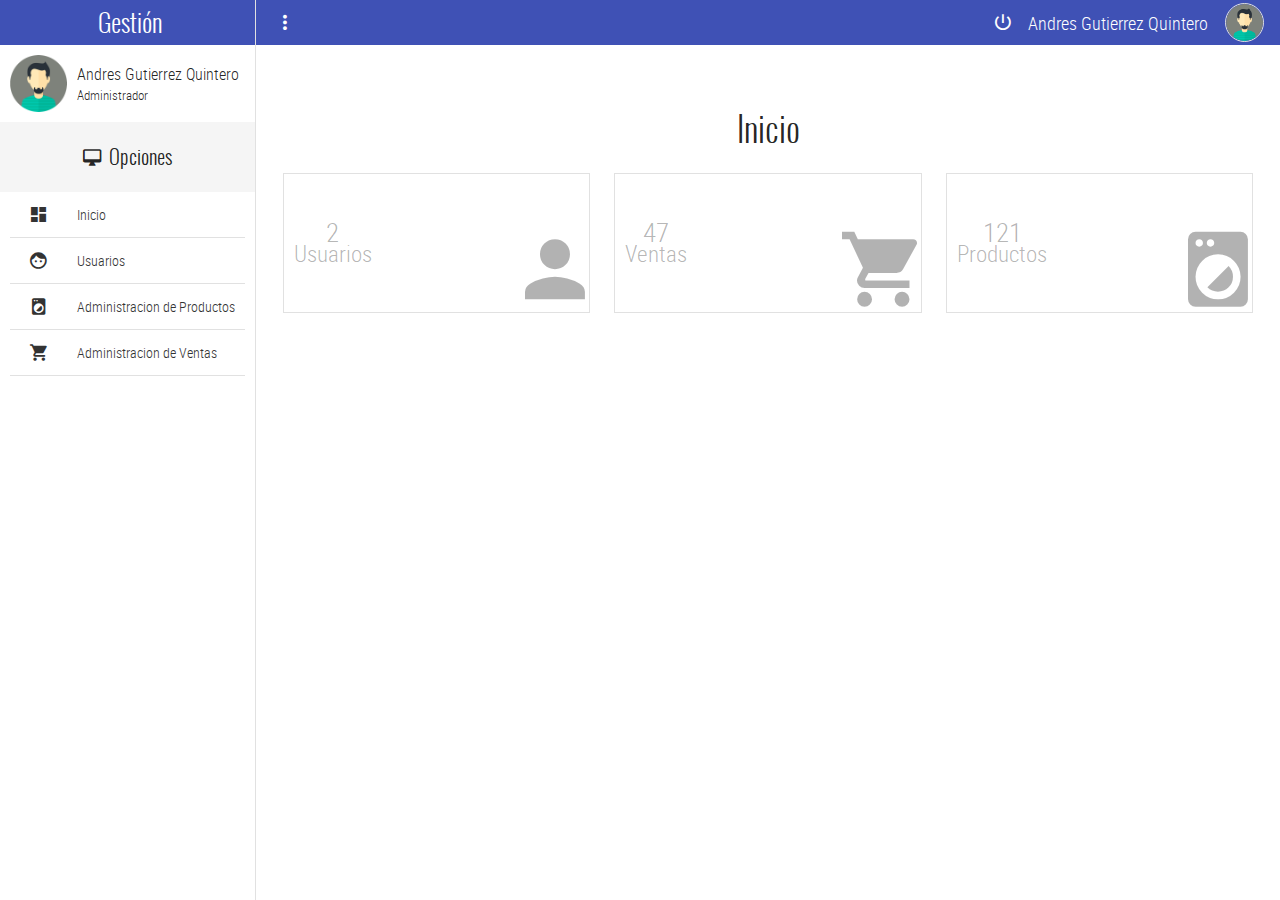
<file: home.html>
<!DOCTYPE html>
<html lang="es">
<head>
	<meta name="viewport" content="width=device-width, initial-scale=1">
	<title>Inicio</title>
	<link rel="stylesheet" href="css/material.min.css">
	<link rel="stylesheet" href="css/material-design-iconic-font.min.css">
	<link rel="stylesheet" href="css/main.css">
	<script src="js/material.min.js" ></script>
	<script src="js/main.js" ></script>
</head>
<body>
	<!-- navBar -->
	<div class="full-width navBar">
		<div class="full-width navBar-options">
			<i class="zmdi zmdi-more-vert btn-menu" id="btn-menu"></i>	
			<div class="mdl-tooltip" for="btn-menu">Menu</div>
			<nav class="navBar-options-list">
				<ul class="list-unstyle">
					<li class="btn-exit" id="btn-exit">
						<i class="zmdi zmdi-power"></i>
						<div class="mdl-tooltip" for="btn-exit">Salir</div>
					</li>
					<li class="text-condensedLight noLink" ><small>Andres Gutierrez Quintero</small></li>
					<li class="noLink">
						<figure>
							<img src="assets/img/avatar-male.png" alt="Avatar" class="img-responsive">
						</figure>
					</li>
				</ul>
			</nav>
		</div>
	</div>
	<!-- navLateral -->
	<section class="full-width navLateral">
		<div class="full-width navLateral-bg btn-menu"></div>
		<div class="full-width navLateral-body">
			<div class="full-width navLateral-body-logo text-center tittles">
				<i class="zmdi zmdi-close btn-menu"></i> Gestión 
			</div>
			<figure class="full-width" style="height: 77px;">
				<div class="navLateral-body-cl">
					<img src="assets/img/avatar-male.png" alt="Avatar" class="img-responsive">
				</div>
				<figcaption class="navLateral-body-cr hide-on-tablet">
					<span>
						Andres Gutierrez Quintero<br>
						<small>Administrador</small>
					</span>
				</figcaption>
			</figure>
			<div class="full-width tittles navLateral-body-tittle-menu">
				<i class="zmdi zmdi-desktop-mac"></i><span class="hide-on-tablet">&nbsp; Opciones</span>
			</div>
			<nav class="full-width">
				<ul class="full-width list-unstyle menu-principal">
					<li class="full-width">
						<a href="home.html" class="full-width">
							<div class="navLateral-body-cl">
								<i class="zmdi zmdi-view-dashboard"></i>
							</div>
							<div class="navLateral-body-cr hide-on-tablet">
								Inicio
							</div>
						</a>
					</li>
					<li class="full-width divider-menu-h"></li>
					<li class="full-width">
						<a href="users.html" class="full-width">
							<div class="navLateral-body-cl">
								<i class="zmdi zmdi-face"></i>
							</div>
							<div class="navLateral-body-cr hide-on-tablet">
								Usuarios
							</div>
						</a>
					</li>
					<li class="full-width divider-menu-h"></li>
					<li class="full-width">
						<a href="products.html" class="full-width">
							<div class="navLateral-body-cl">
								<i class="zmdi zmdi-washing-machine"></i>
							</div>
							<div class="navLateral-body-cr hide-on-tablet">
								Administracion de Productos
							</div>
						</a>
					</li>
					<li class="full-width divider-menu-h"></li>
					<li class="full-width">
						<a href="sales.html" class="full-width">
							<div class="navLateral-body-cl">
								<i class="zmdi zmdi-shopping-cart"></i>
							</div>
							<div class="navLateral-body-cr hide-on-tablet">
								Administracion de Ventas
							</div>
						</a>
					</li>
					<li class="full-width divider-menu-h"></li>
				</ul>
			</nav>
		</div>
	</section>
	<!-- pageContent -->
	<section class="full-width pageContent">
		<section class="full-width text-center" style="padding: 40px 0;">
			<h3 class="text-center tittles">Inicio</h3>
			<!-- Tiles -->
			<article class="full-width tile">
				<div class="tile-text">
					<span class="text-condensedLight">
						2<br>
						<small>Usuarios</small>
					</span>
				</div>
				<i class="zmdi zmdi-account tile-icon"></i>
			</article>
			<article class="full-width tile">
				<div class="tile-text">
					<span class="text-condensedLight">
						47<br>
						<small>Ventas</small>
					</span>
				</div>
				<i class="zmdi zmdi-shopping-cart tile-icon"></i>
			</article>
			<article class="full-width tile">
				<div class="tile-text">
					<span class="text-condensedLight">
						121<br>
						<small>Productos</small>
					</span>
				</div>
				<i class="zmdi zmdi-washing-machine tile-icon"></i>
			</article>
		</section>
	</section>
</body>
</html>
</file>
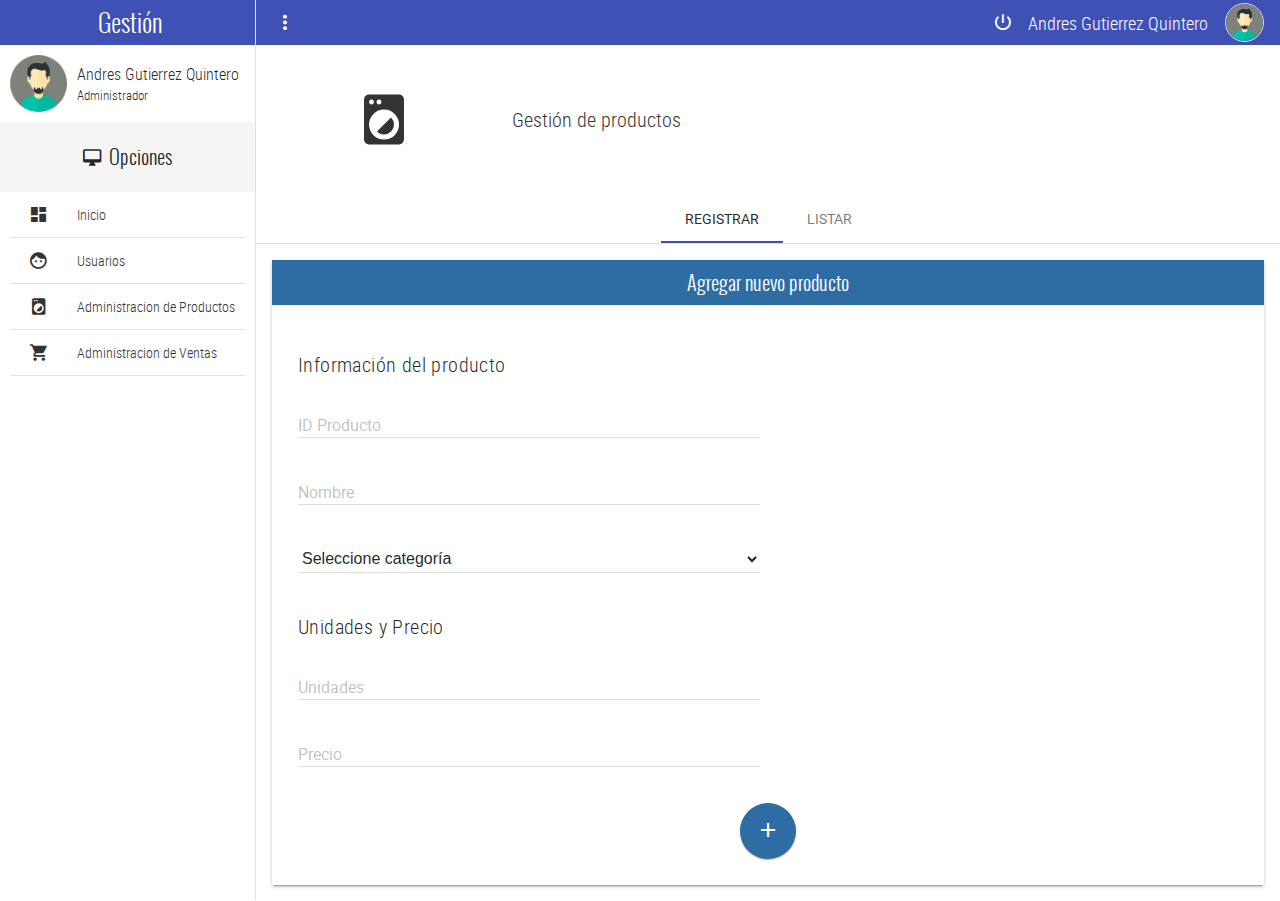
<file: products.html>
<!DOCTYPE html>
<html lang="es">
<head>
	<meta name="viewport" content="width=device-width, initial-scale=1">
	<title>Productos</title>
	<link rel="stylesheet" href="css/material.min.css">
	<link rel="stylesheet" href="css/material-design-iconic-font.min.css">
	<link rel="stylesheet" href="css/main.css">
	<script src="js/material.min.js" ></script>
	<script src="js/main.js" ></script>
</head>
<body>
	<!-- navBar -->
	<div class="full-width navBar">
		<div class="full-width navBar-options">
			<i class="zmdi zmdi-more-vert btn-menu" id="btn-menu"></i>	
			<div class="mdl-tooltip" for="btn-menu">Menu</div>
			<nav class="navBar-options-list">
				<ul class="list-unstyle">
					<li class="btn-exit" id="btn-exit">
						<i class="zmdi zmdi-power"></i>
						<div class="mdl-tooltip" for="btn-exit">Salir</div>
					</li>
					<li class="text-condensedLight noLink" ><small>Andres Gutierrez Quintero</small></li>
					<li class="noLink">
						<figure>
							<img src="assets/img/avatar-male.png" alt="Avatar" class="img-responsive">
						</figure>
					</li>
				</ul>
			</nav>
		</div>
	</div>
	<!-- navLateral -->
	<section class="full-width navLateral">
		<div class="full-width navLateral-bg btn-menu"></div>
		<div class="full-width navLateral-body">
			<div class="full-width navLateral-body-logo text-center tittles">
				<i class="zmdi zmdi-close btn-menu"></i> Gestión 
			</div>
			<figure class="full-width" style="height: 77px;">
				<div class="navLateral-body-cl">
					<img src="assets/img/avatar-male.png" alt="Avatar" class="img-responsive">
				</div>
				<figcaption class="navLateral-body-cr hide-on-tablet">
					<span>
						Andres Gutierrez Quintero<br>
						<small>Administrador</small>
					</span>
				</figcaption>
			</figure>
			<div class="full-width tittles navLateral-body-tittle-menu">
				<i class="zmdi zmdi-desktop-mac"></i><span class="hide-on-tablet">&nbsp; Opciones</span>
			</div>
			<nav class="full-width">
				<ul class="full-width list-unstyle menu-principal">
					<li class="full-width">
						<a href="home.html" class="full-width">
							<div class="navLateral-body-cl">
								<i class="zmdi zmdi-view-dashboard"></i>
							</div>
							<div class="navLateral-body-cr hide-on-tablet">
								Inicio
							</div>
						</a>
					</li>
					<li class="full-width divider-menu-h"></li>
					<li class="full-width">
						<a href="users.html" class="full-width">
							<div class="navLateral-body-cl">
								<i class="zmdi zmdi-face"></i>
							</div>
							<div class="navLateral-body-cr hide-on-tablet">
								Usuarios
							</div>
						</a>
					</li>
					<li class="full-width divider-menu-h"></li>
					<li class="full-width">
						<a href="products.html" class="full-width">
							<div class="navLateral-body-cl">
								<i class="zmdi zmdi-washing-machine"></i>
							</div>
							<div class="navLateral-body-cr hide-on-tablet">
								Administracion de Productos
							</div>
						</a>
					</li>
					<li class="full-width divider-menu-h"></li>
					<li class="full-width">
						<a href="sales.html" class="full-width">
							<div class="navLateral-body-cl">
								<i class="zmdi zmdi-shopping-cart"></i>
							</div>
							<div class="navLateral-body-cr hide-on-tablet">
								Administracion de Ventas
							</div>
						</a>
					</li>
					<li class="full-width divider-menu-h"></li>
				</ul>
			</nav>
		</div>
	</section>
	<!-- pageContent -->
	<section class="full-width pageContent">
		<section class="full-width header-well">
			<div class="full-width header-well-icon">
				<i class="zmdi zmdi-washing-machine"></i>
			</div>
			<div class="full-width header-well-text">
				<p class="text-condensedLight">
					Gestión de productos
				</p>
			</div>
		</section>
		<div class="mdl-tabs mdl-js-tabs mdl-js-ripple-effect">
			<div class="mdl-tabs__tab-bar">
				<a href="#tabNewProduct" class="mdl-tabs__tab is-active">Registrar</a>
				<a href="#tabListProducts" class="mdl-tabs__tab">Listar</a>
			</div>
			<div class="mdl-tabs__panel is-active" id="tabNewProduct">
				<div class="mdl-grid">
					<div class="mdl-cell mdl-cell--4-col-phone mdl-cell--8-col-tablet mdl-cell--12-col-desktop">
						<div class="full-width panel mdl-shadow--2dp">
							<div class="full-width panel-tittle bg-primary text-center tittles">
								Agregar nuevo producto
							</div>
							<div class="full-width panel-content">
								<form>
									<div class="mdl-grid">
										<div class="mdl-cell mdl-cell--4-col-phone mdl-cell--8-col-tablet mdl-cell--6-col-desktop">
											<h5 class="text-condensedLight">Información del producto</h5>
											<div class="mdl-textfield mdl-js-textfield mdl-textfield--floating-label">
												<input class="mdl-textfield__input" type="number" pattern="-?[0-9- ]*(\.[0-9]+)?" id="BarCode">
												<label class="mdl-textfield__label" for="ID">ID Producto</label>
											</div>
											<div class="mdl-textfield mdl-js-textfield mdl-textfield--floating-label">
												<input class="mdl-textfield__input" type="text" pattern="-?[A-Za-z0-9áéíóúÁÉÍÓÚ ]*(\.[0-9]+)?" id="NameProduct">
												<label class="mdl-textfield__label" for="Nombre">Nombre</label>
											</div>
											<div class="mdl-textfield mdl-js-textfield">
												<select class="mdl-textfield__input">
													<option value="" disabled="" selected="">Seleccione categoría</option>
													<option value="">Computadores</option>
													<option value="">Smartphones</option>
													<option value="">Tablets</option>
												</select>
											</div>
											<h5 class="text-condensedLight">Unidades y Precio</h5>
											<div class="mdl-textfield mdl-js-textfield mdl-textfield--floating-label">
												<input class="mdl-textfield__input" type="number" pattern="-?[0-9]*(\.[0-9]+)?" id="StrockProduct">
												<label class="mdl-textfield__label" for="Stock">Unidades</label>
											</div>
											<div class="mdl-textfield mdl-js-textfield mdl-textfield--floating-label">
												<input class="mdl-textfield__input" type="text" pattern="-?[0-9.]*(\.[0-9]+)?" id="PriceProduct">
												<label class="mdl-textfield__label" for="Precio">Precio</label>
											</div>
										</div>
									</div>
									<p class="text-center">
										<button class="mdl-button mdl-js-button mdl-button--fab mdl-js-ripple-effect mdl-button--colored bg-primary" id="btn-addProduct">
											<i class="zmdi zmdi-plus"></i>
										</button>
										<div class="mdl-tooltip" for="btn-addProduct">Agregar</div>
									</p>
								</form>
							</div>
						</div>
					</div>
				</div>
			</div>
			<div class="mdl-tabs__panel" id="tabListProducts">
				<div class="mdl-grid">
					<div class="mdl-cell mdl-cell--4-col-phone mdl-cell--8-col-tablet mdl-cell--12-col-desktop">
						<form action="#">
							<div class="mdl-textfield mdl-js-textfield">
								<h5 class="text-condensedLight">Buscar por: </h5>
								<select class="mdl-textfield__input">
									<option value="" disabled="" selected="">Seleccione la opción de búsqueda</option>
									<option value="">ID Producto</option>
									<option value="">Descripción</option>
								</select>
							</div>
							<div class="mdl-textfield mdl-js-textfield mdl-textfield--expandable">
								<label class="mdl-button mdl-js-button mdl-button--icon" for="searchProduct">
									<i class="zmdi zmdi-search"></i>
								</label>
								<div class="mdl-textfield__expandable-holder">
									<input class="mdl-textfield__input" type="text" id="searchProduct">
									<label class="mdl-textfield__label"></label>
								</div>
							</div>
						</form>
						<nav class="full-width menu-categories">
							<ul class="list-unstyle text-center">
								<li><a href="#!">Computadores</a></li>
								<li><a href="#!">Smartphones</a></li>
								<li><a href="#!">Tablets</a></li>
							</ul>
						</nav>
						<div class="full-width text-center" style="padding: 30px 0;">
							<div class="mdl-card mdl-shadow--2dp full-width product-card">
								<div class="mdl-card__title">
									<img src="assets/img/HP G7.png" alt="product" class="img-responsive">
								</div>
								<div class="mdl-card__supporting-text">
									<small>Stock: 8</small><br>
									<small>Computadores</small>
								</div>
								<div class="mdl-card__actions mdl-card--border">
									Computador HP 240 G7
									<button class="mdl-button mdl-button--icon mdl-js-button mdl-js-ripple-effect">
										<i class="zmdi zmdi-more"></i>
									</button>
								</div>
							</div>
							<div class="mdl-card mdl-shadow--2dp full-width product-card">
								<div class="mdl-card__title">
									<img src="assets/img/Moto G9.jpg" alt="product" class="img-responsive">
								</div>
								<div class="mdl-card__supporting-text">
									<small>Stock: 2</small><br>
									<small>Smartphones</small>
								</div>
								<div class="mdl-card__actions mdl-card--border">
									Celular Motorola Moto G9 Plus
									<button class="mdl-button mdl-button--icon mdl-js-button mdl-js-ripple-effect">
										<i class="zmdi zmdi-more"></i>
									</button>
								</div>
							</div>
							<div class="mdl-card mdl-shadow--2dp full-width product-card">
								<div class="mdl-card__title">
									<img src="assets/img/iPad Pro.jpg" alt="product" class="img-responsive">
								</div>
								<div class="mdl-card__supporting-text">
									<small>Stock: 3</small><br>
									<small>Tablets</small>
								</div>
								<div class="mdl-card__actions mdl-card--border">
									iPad Pro 11''
									<button class="mdl-button mdl-button--icon mdl-js-button mdl-js-ripple-effect">
										<i class="zmdi zmdi-more"></i>
									</button>
								</div>
							</div>
							<div class="mdl-card mdl-shadow--2dp full-width product-card">
								<div class="mdl-card__title">
									<img src="assets/img/S20.png" alt="product" class="img-responsive">
								</div>
								<div class="mdl-card__supporting-text">
									<small>Stock: 1</small><br>
									<small>Smartphones</small>
								</div>
								<div class="mdl-card__actions mdl-card--border">
									Celular Samsung S20+
									<button class="mdl-button mdl-button--icon mdl-js-button mdl-js-ripple-effect">
										<i class="zmdi zmdi-more"></i>
									</button>
								</div>
							</div>
						</div>
					</div>
				</div>
			</div>
		</div>
	</section>
</body>
</html>
</file>
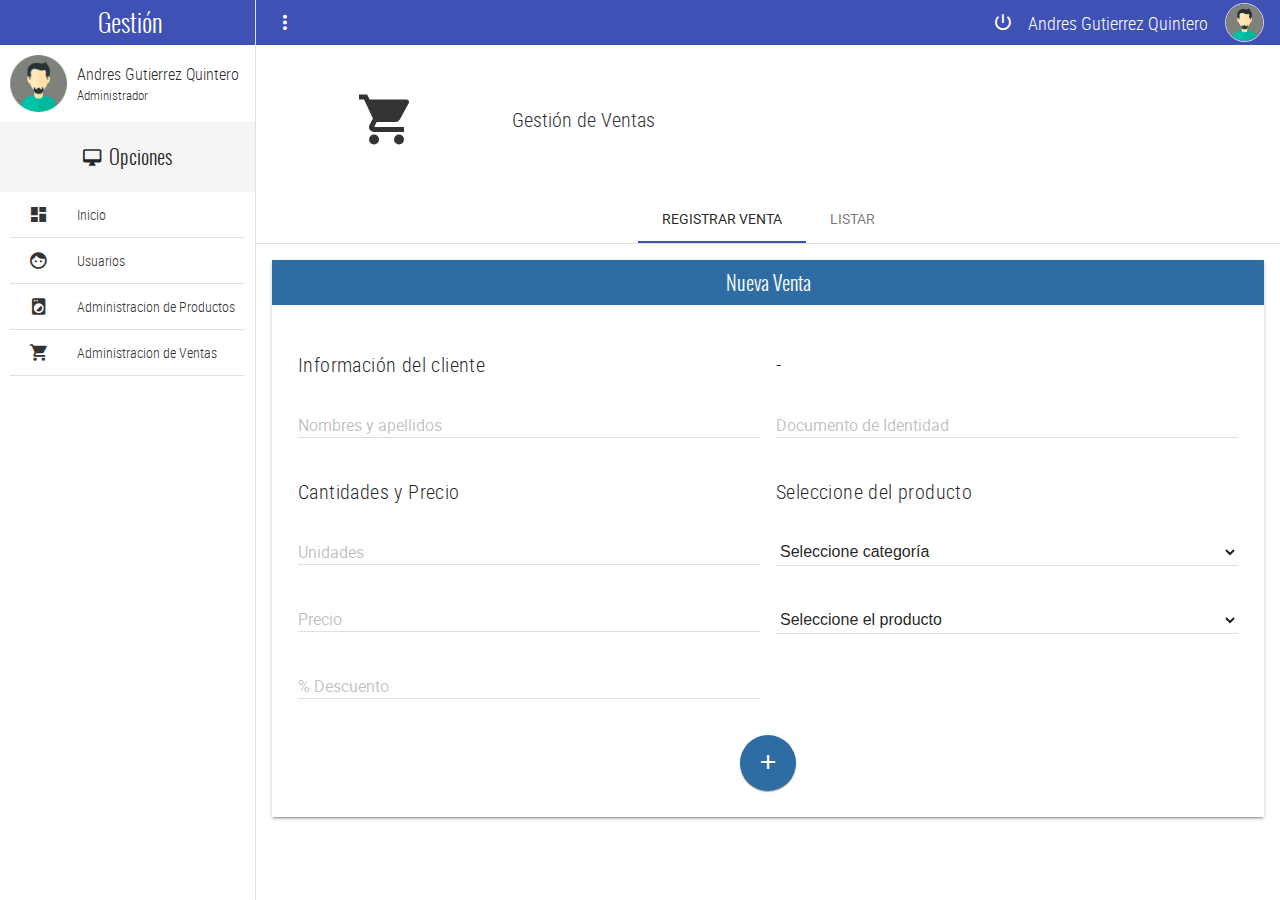
<file: sales.html>
<!DOCTYPE html>
<html lang="es">
<head>
	<meta name="viewport" content="width=device-width, initial-scale=1">
	<title>Administracion de Ventas</title>
	<link rel="stylesheet" href="css/material.min.css">
	<link rel="stylesheet" href="css/material-design-iconic-font.min.css">
	<link rel="stylesheet" href="css/main.css">
	<script src="js/material.min.js" ></script>
	<script src="js/main.js" ></script>
</head>
<body>
	<!-- navBar -->
	<div class="full-width navBar">
		<div class="full-width navBar-options">
			<i class="zmdi zmdi-more-vert btn-menu" id="btn-menu"></i>	
			<div class="mdl-tooltip" for="btn-menu">Menu</div>
			<nav class="navBar-options-list">
				<ul class="list-unstyle">
					<li class="btn-exit" id="btn-exit">
						<i class="zmdi zmdi-power"></i>
						<div class="mdl-tooltip" for="btn-exit">Salir</div>
					</li>
					<li class="text-condensedLight noLink" ><small>Andres Gutierrez Quintero</small></li>
					<li class="noLink">
						<figure>
							<img src="assets/img/avatar-male.png" alt="Avatar" class="img-responsive">
						</figure>
					</li>
				</ul>
			</nav>
		</div>
	</div>
	<!-- navLateral -->
	<section class="full-width navLateral">
		<div class="full-width navLateral-bg btn-menu"></div>
		<div class="full-width navLateral-body">
			<div class="full-width navLateral-body-logo text-center tittles">
				<i class="zmdi zmdi-close btn-menu"></i> Gestión 
			</div>
			<figure class="full-width" style="height: 77px;">
				<div class="navLateral-body-cl">
					<img src="assets/img/avatar-male.png" alt="Avatar" class="img-responsive">
				</div>
				<figcaption class="navLateral-body-cr hide-on-tablet">
					<span>
						Andres Gutierrez Quintero<br>
						<small>Administrador</small>
					</span>
				</figcaption>
			</figure>
			<div class="full-width tittles navLateral-body-tittle-menu">
				<i class="zmdi zmdi-desktop-mac"></i><span class="hide-on-tablet">&nbsp; Opciones</span>
			</div>
			<nav class="full-width">
				<ul class="full-width list-unstyle menu-principal">
					<li class="full-width">
						<a href="home.html" class="full-width">
							<div class="navLateral-body-cl">
								<i class="zmdi zmdi-view-dashboard"></i>
							</div>
							<div class="navLateral-body-cr hide-on-tablet">
								Inicio
							</div>
						</a>
					</li>
					<li class="full-width divider-menu-h"></li>
					<li class="full-width">
						<a href="users.html" class="full-width">
							<div class="navLateral-body-cl">
								<i class="zmdi zmdi-face"></i>
							</div>
							<div class="navLateral-body-cr hide-on-tablet">
								Usuarios
							</div>
						</a>
					</li>
					<li class="full-width divider-menu-h"></li>
					<li class="full-width">
						<a href="products.html" class="full-width">
							<div class="navLateral-body-cl">
								<i class="zmdi zmdi-washing-machine"></i>
							</div>
							<div class="navLateral-body-cr hide-on-tablet">
								Administracion de Productos
							</div>
						</a>
					</li>
					<li class="full-width divider-menu-h"></li>
					<li class="full-width">
						<a href="sales.html" class="full-width">
							<div class="navLateral-body-cl">
								<i class="zmdi zmdi-shopping-cart"></i>
							</div>
							<div class="navLateral-body-cr hide-on-tablet">
								Administracion de Ventas
							</div>
						</a>
					</li>
					<li class="full-width divider-menu-h"></li>
				</ul>
			</nav>
		</div>
	</section>
	<!-- pageContent -->
	<section class="full-width pageContent">
		<section class="full-width header-well">
			<div class="full-width header-well-icon">
				<i class="zmdi zmdi-shopping-cart"></i>
			</div>
			<div class="full-width header-well-text">
				<p class="text-condensedLight">
					Gestión de Ventas
				</p>
			</div>
		</section>
		<div class="mdl-tabs mdl-js-tabs mdl-js-ripple-effect">
			<div class="mdl-tabs__tab-bar">
				<a href="#tabNewProduct" class="mdl-tabs__tab is-active">Registrar Venta</a>
				<a href="#tabListProducts" class="mdl-tabs__tab">Listar</a>
			</div>
			<div class="mdl-tabs__panel is-active" id="tabNewProduct">
				<div class="mdl-grid">
					<div class="mdl-cell mdl-cell--4-col-phone mdl-cell--8-col-tablet mdl-cell--12-col-desktop">
						<div class="full-width panel mdl-shadow--2dp">
							<div class="full-width panel-tittle bg-primary text-center tittles">
								Nueva Venta
							</div>
							<div class="full-width panel-content">
								<form id="sales-form">
									<div class="mdl-grid">
										<div class="mdl-cell mdl-cell--4-col-phone mdl-cell--8-col-tablet mdl-cell--6-col-desktop">
											<h5 class="text-condensedLight">Información del cliente</h5>
											<div class="mdl-textfield mdl-js-textfield mdl-textfield--floating-label">
												<input class="mdl-textfield__input" type="text" pattern="-?[A-Za-z0-9áéíóúÁÉÍÓÚ ]*(\.[0-9]+)?" id="Nombre">
												<label class="mdl-textfield__label" for="Nombre">Nombres y apellidos</label>
											</div>
											<h5 class="text-condensedLight">Cantidades y Precio</h5>
											<div class="mdl-textfield mdl-js-textfield mdl-textfield--floating-label">
												<input class="mdl-textfield__input" type="number" pattern="-?[0-9]*(\.[0-9]+)?" id="Unidades">
												<label class="mdl-textfield__label" for="Unidades">Unidades</label>
											</div>
											<div class="mdl-textfield mdl-js-textfield mdl-textfield--floating-label">
												<input class="mdl-textfield__input" type="text" pattern="-?[0-9.]*(\.[0-9]+)?" id="Precio">
												<label class="mdl-textfield__label" for="Precio">Precio</label>
											</div>
											<div class="mdl-textfield mdl-js-textfield mdl-textfield--floating-label">
												<input class="mdl-textfield__input" type="number" pattern="-?[0-9]*(\.[0-9]+)?" id="Descuento">
												<label class="mdl-textfield__label" for="Descuento">% Descuento</label>
											</div>
										</div>
										<div class="mdl-cell mdl-cell--4-col-phone mdl-cell--8-col-tablet mdl-cell--6-col-desktop">
											<h5 class="text-condensedLight">-</h5>
											<div class="mdl-textfield mdl-js-textfield mdl-textfield--floating-label">
												<input class="mdl-textfield__input" type="text" pattern="-?[0-9]*(\.[0-9]+)?" id="Documento">
												<label class="mdl-textfield__label" for="Documento">Documento de Identidad</label>
											</div>
											<h5 class="text-condensedLight">Seleccione del producto</h5>
											<div class="mdl-textfield mdl-js-textfield">
												<select class="mdl-textfield__input">
													<option value="" disabled="" selected="">Seleccione categoría</option>
													<option value="">Computadores</option>
													<option value="">Smartphones</option>
													<option value="">Tablets</option>
												</select>
											</div>
											<div class="mdl-textfield mdl-js-textfield">
												<select class="mdl-textfield__input">
													<option value="" disabled="" selected="">Seleccione el producto</option>
													<option value="">Laptop Huawei MateBook</option>
													<option value="">Laptop Lenovo IdeaPad</option>
													<option value="">Computador HP 240 G7</option>
													<option value="">Portátil Asus M415</option>
													<option value="">Portátil Asus X409MA</option>
													<option value="">Apple Macbook Pro 13</option>
													<option value="">Celular Xiaomi POCO X3 Pro 128GB</option>
													<option value="">Celular Motorola Moto G9 Plus</option>
													<option value="">Celular Huawei P30</option>
													<option value="">Celular Samsung S20+</option>
													<option value="">Celular Iphone 12</option>
													<option value="">iPad Pro 11''</option>
													<option value="">Tablet Lenovo 10''</option>
													<option value="">Tablet Samsung 10.4''</option>
												</select>
											</div>
										</div>
									</div>
									<p class="text-center">
										<button class="mdl-button mdl-js-button mdl-button--fab mdl-js-ripple-effect mdl-button--colored bg-primary" id="btn-addProduct", onclick="regSale();">
											<i class="zmdi zmdi-plus"></i>
										</button>
										<div class="mdl-tooltip" for="btn-regSale">Registrar Venta</div>
									</p>
								</form>
							</div>
						</div>
					</div>
				</div>
			</div>
			<div class="mdl-tabs__panel" id="tabListProducts">
				<form>
					<div class="mdl-grid">
						<div class="mdl-cell mdl-cell--4-col-phone mdl-cell--8-col-tablet mdl-cell--6-col-desktop">
							<h5 class="text-condensedLight">Buscar por: </h5>
							<div class="mdl-textfield mdl-js-textfield">
								<select class="mdl-textfield__input">
									<option value="" disabled="" selected="">Seleccione la opción de búsqueda</option>
									<option value="">ID Venta</option>
									<option value="">Documento del cliente</option>
									<option value="">Nombre del cliente</option>
								</select>
							</div>
						</div>
						<div class="mdl-cell mdl-cell--4-col-phone mdl-cell--8-col-tablet mdl-cell--6-col-desktop">
							<h5 class="text-condensedLight">-</h5>
							<div class="mdl-textfield mdl-js-textfield mdl-textfield--floating-label">
								<input class="mdl-textfield__input" type="text" pattern="-?[0-9]*(\.[0-9]+)?" id="Documento">
								<label class="mdl-textfield__label" for="Buscar">Ingrese el texto</label>
							</div>
						</div>
					</div>
					<p class="text-center">
						<button class="mdl-button mdl-js-button mdl-button--raised mdl-button--colored" id="btn-addProduct">
							<i class="zmdi zmdi-search-for"></i>
						</button>
						<div class="mdl-tooltip" for="btn-addProduct">Listar</div>
					</p>
				</form>
				<div class="full-width divider-menu-h"></div>
				<div class="mdl-grid">
					<div class="mdl-cell mdl-cell--4-col-phone mdl-cell--8-col-tablet mdl-cell--12-col-desktop">
						<table class="mdl-data-table mdl-js-data-table mdl-shadow--2dp full-width table-responsive" id="table-sales">
							<thead>
								<tr>
									<th>ID Venta</th>
									<th>Nombre del cliente</th>
									<th>Documento del cliente</th>
									<th>Valor total</th>
									<th>Opciones</th>
								</tr>
							</thead>
							<tbody>
								<tr>
									<td>800017</td>
									<td>Christian Andrés Gutiérrez Quintero</td>
									<td>1152198885</td>
									<td>$ 2.858.927</td>
									<td><button class="mdl-button mdl-button--icon mdl-js-button mdl-js-ripple-effect"><i class="zmdi zmdi-more"></i></button></td>
								</tr>
								<tr>
									<td>800018</td>
									<td>Yefrid Morelo Marzola</td>
									<td>1027953966</td>
									<td>$ 3.541.674</td>
									<td><button class="mdl-button mdl-button--icon mdl-js-button mdl-js-ripple-effect"><i class="zmdi zmdi-more"></i></button></td>
								</tr>
								<tr>
									<td>800019</td>
									<td>Heidy Mishell Montero</td>
									<td>1001286423</td>
									<td>$ 3.284.321</td>
									<td><button class="mdl-button mdl-button--icon mdl-js-button mdl-js-ripple-effect"><i class="zmdi zmdi-more"></i></button></td>
								</tr>
								<tr>
									<td>800020</td>
									<td>Julian Padilla Chiquillo</td>
									<td>1038818308</td>
									<td>$ 2.714.203</td>
									<td><button class="mdl-button mdl-button--icon mdl-js-button mdl-js-ripple-effect"><i class="zmdi zmdi-more"></i></button></td>
								</tr>
							</tbody>
						</table>
					</div>
				</div>
			</div>
		</div>
	</section>
</body>
</html>
</file>
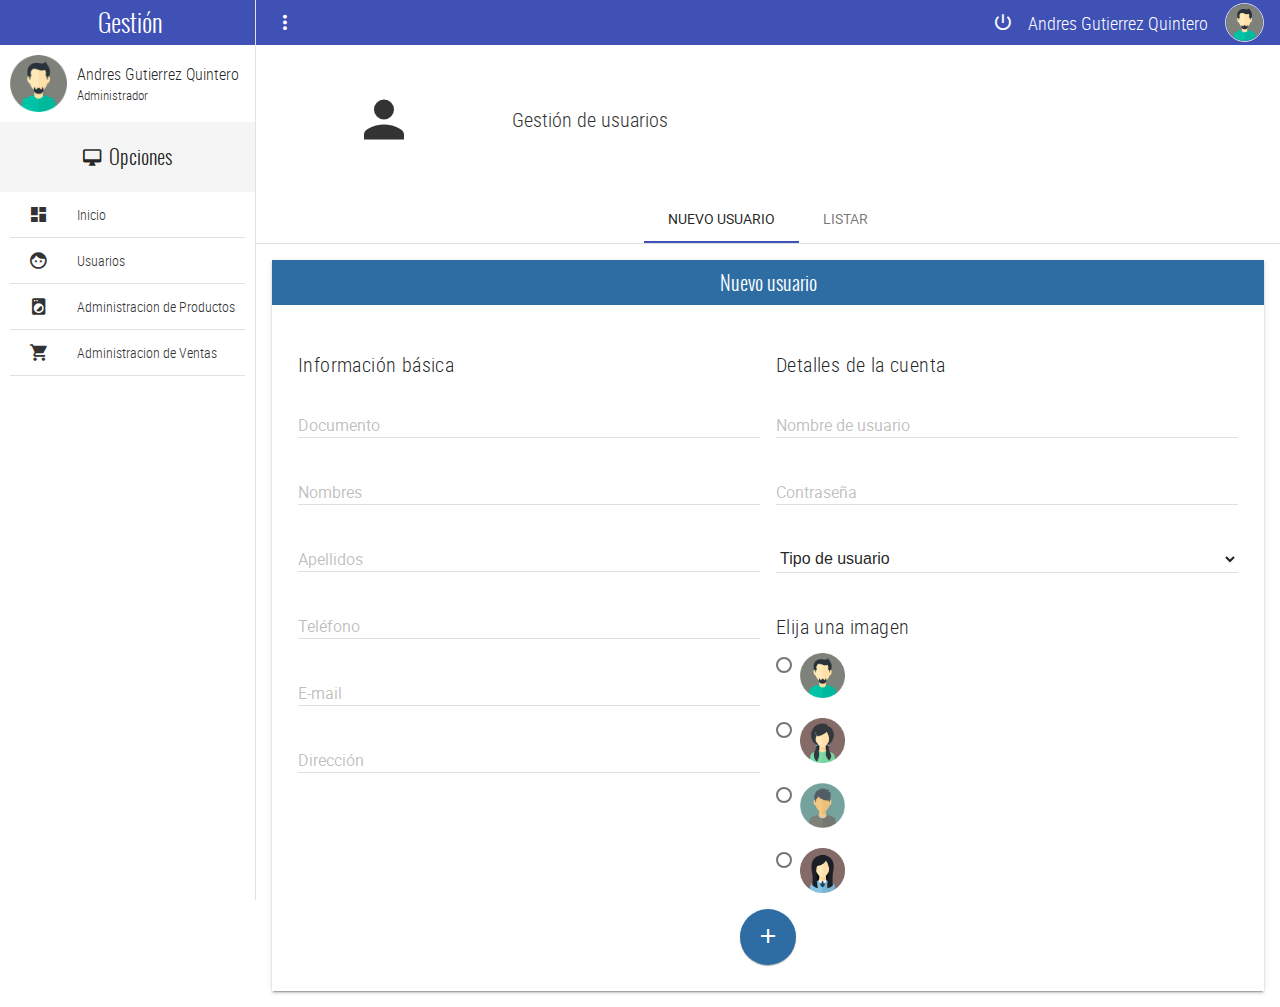
<file: users.html>
<!DOCTYPE html>
<html lang="es">
<head>
	<meta name="viewport" content="width=device-width, initial-scale=1">
	<title>Usuarios</title>
	<link rel="stylesheet" href="css/material.min.css">
	<link rel="stylesheet" href="css/material-design-iconic-font.min.css">
	<link rel="stylesheet" href="css/main.css">
	<script src="js/material.min.js" ></script>
	<script src="js/main.js" ></script>
</head>
<body>
	<!-- navBar -->
	<div class="full-width navBar">
		<div class="full-width navBar-options">
			<i class="zmdi zmdi-more-vert btn-menu" id="btn-menu"></i>	
			<div class="mdl-tooltip" for="btn-menu">Menu</div>
			<nav class="navBar-options-list">
				<ul class="list-unstyle">
					<li class="btn-exit" id="btn-exit">
						<i class="zmdi zmdi-power"></i>
						<div class="mdl-tooltip" for="btn-exit">Salir</div>
					</li>
					<li class="text-condensedLight noLink" ><small>Andres Gutierrez Quintero</small></li>
					<li class="noLink">
						<figure>
							<img src="assets/img/avatar-male.png" alt="Avatar" class="img-responsive">
						</figure>
					</li>
				</ul>
			</nav>
		</div>
	</div>
	<!-- navLateral -->
	<section class="full-width navLateral">
		<div class="full-width navLateral-bg btn-menu"></div>
		<div class="full-width navLateral-body">
			<div class="full-width navLateral-body-logo text-center tittles">
				<i class="zmdi zmdi-close btn-menu"></i> Gestión 
			</div>
			<figure class="full-width" style="height: 77px;">
				<div class="navLateral-body-cl">
					<img src="assets/img/avatar-male.png" alt="Avatar" class="img-responsive">
				</div>
				<figcaption class="navLateral-body-cr hide-on-tablet">
					<span>
						Andres Gutierrez Quintero<br>
						<small>Administrador</small>
					</span>
				</figcaption>
			</figure>
			<div class="full-width tittles navLateral-body-tittle-menu">
				<i class="zmdi zmdi-desktop-mac"></i><span class="hide-on-tablet">&nbsp; Opciones</span>
			</div>
			<nav class="full-width">
				<ul class="full-width list-unstyle menu-principal">
					<li class="full-width">
						<a href="home.html" class="full-width">
							<div class="navLateral-body-cl">
								<i class="zmdi zmdi-view-dashboard"></i>
							</div>
							<div class="navLateral-body-cr hide-on-tablet">
								Inicio
							</div>
						</a>
					</li>
					<li class="full-width divider-menu-h"></li>
					<li class="full-width">
						<a href="users.html" class="full-width">
							<div class="navLateral-body-cl">
								<i class="zmdi zmdi-face"></i>
							</div>
							<div class="navLateral-body-cr hide-on-tablet">
								Usuarios
							</div>
						</a>
					</li>
					<li class="full-width divider-menu-h"></li>
					<li class="full-width">
						<a href="products.html" class="full-width">
							<div class="navLateral-body-cl">
								<i class="zmdi zmdi-washing-machine"></i>
							</div>
							<div class="navLateral-body-cr hide-on-tablet">
								Administracion de Productos
							</div>
						</a>
					</li>
					<li class="full-width divider-menu-h"></li>
					<li class="full-width">
						<a href="sales.html" class="full-width">
							<div class="navLateral-body-cl">
								<i class="zmdi zmdi-shopping-cart"></i>
							</div>
							<div class="navLateral-body-cr hide-on-tablet">
								Administracion de Ventas
							</div>
						</a>
					</li>
					<li class="full-width divider-menu-h"></li>
				</ul>
			</nav>
		</div>
	</section>
	<!-- pageContent -->
	<section class="full-width pageContent">
		<section class="full-width header-well">
			<div class="full-width header-well-icon">
				<i class="zmdi zmdi-account"></i>
			</div>
			<div class="full-width header-well-text">
				<p class="text-condensedLight">
					Gestión de usuarios
				</p>
			</div>
		</section>
		<div class="mdl-tabs mdl-js-tabs mdl-js-ripple-effect">
			<div class="mdl-tabs__tab-bar">
				<a href="#tabNewAdmin" class="mdl-tabs__tab is-active">NUEVO USUARIO</a>
				<a href="#tabListAdmin" class="mdl-tabs__tab">LISTAR</a>
			</div>
			<div class="mdl-tabs__panel is-active" id="tabNewAdmin">
				<div class="mdl-grid">
					<div class="mdl-cell mdl-cell--4-col-phone mdl-cell--8-col-tablet mdl-cell--12-col-desktop">
						<div class="full-width panel mdl-shadow--2dp">
							<div class="full-width panel-tittle bg-primary text-center tittles">
								Nuevo usuario
							</div>
							<div class="full-width panel-content">
								<form>
									<div class="mdl-grid">
										<div class="mdl-cell mdl-cell--4-col-phone mdl-cell--8-col-tablet mdl-cell--6-col-desktop">
											<h5 class="text-condensedLight">Información básica</h5>
											<div class="mdl-textfield mdl-js-textfield mdl-textfield--floating-label">
												<input class="mdl-textfield__input" type="number" pattern="-?[0-9]*(\.[0-9]+)?" id="DNIAdmin">
												<label class="mdl-textfield__label" for="Documento">Documento</label>
											</div>
											<div class="mdl-textfield mdl-js-textfield mdl-textfield--floating-label">
												<input class="mdl-textfield__input" type="text" pattern="-?[A-Za-záéíóúÁÉÍÓÚ ]*(\.[0-9]+)?" id="NameAdmin">
												<label class="mdl-textfield__label" for="Nombre">Nombres</label>
											</div>
											<div class="mdl-textfield mdl-js-textfield mdl-textfield--floating-label">
												<input class="mdl-textfield__input" type="text" pattern="-?[A-Za-záéíóúÁÉÍÓÚ ]*(\.[0-9]+)?" id="LastNameAdmin">
												<label class="mdl-textfield__label" for="Apellido">Apellidos</label>
											</div>
											<div class="mdl-textfield mdl-js-textfield mdl-textfield--floating-label">
												<input class="mdl-textfield__input" type="tel" pattern="-?[0-9+()- ]*(\.[0-9]+)?" id="phoneAdmin">
												<label class="mdl-textfield__label" for="Tel">Teléfono</label>
											</div>
											<div class="mdl-textfield mdl-js-textfield mdl-textfield--floating-label">
												<input class="mdl-textfield__input" type="email" id="emailAdmin">
												<label class="mdl-textfield__label" for="Email">E-mail</label>
											</div>
											<div class="mdl-textfield mdl-js-textfield mdl-textfield--floating-label">
												<input class="mdl-textfield__input" type="text" id="addressAdmin">
												<label class="mdl-textfield__label" for="Direccion">Dirección</label>
											</div>
										</div>
										<div class="mdl-cell mdl-cell--4-col-phone mdl-cell--8-col-tablet mdl-cell--6-col-desktop">
											<h5 class="text-condensedLight">Detalles de la cuenta</h5>
											<div class="mdl-textfield mdl-js-textfield mdl-textfield--floating-label">
												<input class="mdl-textfield__input" type="text" pattern="-?[A-Za-z0-9áéíóúÁÉÍÓÚ]*(\.[0-9]+)?" id="UserNameAdmin">
												<label class="mdl-textfield__label" for="Usuario">Nombre de usuario</label>
											</div>
											<div class="mdl-textfield mdl-js-textfield mdl-textfield--floating-label">
												<input class="mdl-textfield__input" type="password" id="passwordAdmin">
												<label class="mdl-textfield__label" for="Contraseña">Contraseña</label>
											</div>
											<div class="mdl-textfield mdl-js-textfield">
												<select class="mdl-textfield__input">
													<option value="" disabled="" selected="">Tipo de usuario</option>
													<option value="">Administrador</option>
													<option value="">Vendedor</option>
												</select>
											</div>
											<h5 class="text-condensedLight">Elija una imagen</h5>
											<label class="mdl-radio mdl-js-radio mdl-js-ripple-effect" for="option-1">
												<input type="radio" id="option-1" class="mdl-radio__button" name="options" value="avatar-male.png">
												<img src="assets/img/avatar-male.png" alt="avatar" style="height: 45px; width="45px;" ">
											</label>
											<br><br>
											<label class="mdl-radio mdl-js-radio mdl-js-ripple-effect" for="option-2">
												<input type="radio" id="option-2" class="mdl-radio__button" name="options" value="avatar-female.png">
												<img src="assets/img/avatar-female.png" alt="avatar" style="height: 45px; width="45px;" ">
											</label>
											<br><br>
											<label class="mdl-radio mdl-js-radio mdl-js-ripple-effect" for="option-3">
												<input type="radio" id="option-3" class="mdl-radio__button" name="options" value="avatar-male2.png">
												<img src="assets/img/avatar-male2.png" alt="avatar" style="height: 45px; width="45px;" ">
											</label>
											<br><br>
											<label class="mdl-radio mdl-js-radio mdl-js-ripple-effect" for="option-4">
												<input type="radio" id="option-4" class="mdl-radio__button" name="options" value="avatar-female2.png">
												<img src="assets/img/avatar-female2.png" alt="avatar" style="height: 45px; width="45px;" ">
											</label>
										</div>
									</div>
									<p class="text-center">
										<button class="mdl-button mdl-js-button mdl-button--fab mdl-js-ripple-effect mdl-button--colored bg-primary" id="btn-addAdmin">
											<i class="zmdi zmdi-plus"></i>
										</button>
										<div class="mdl-tooltip" for="btn-addAdmin">Agregar usuario</div>
									</p>
								</form>
							</div>
						</div>
					</div>
				</div>
			</div>
			<div class="mdl-tabs__panel" id="tabListAdmin">
				<div class="mdl-grid">
					<div class="mdl-cell mdl-cell--4-col-phone mdl-cell--8-col-tablet mdl-cell--8-col-desktop mdl-cell--2-offset-desktop">
						<div class="full-width panel mdl-shadow--2dp">
							<div class="full-width panel-tittle bg-success text-center tittles">
								Lista de Usuarios
							</div>
							<div class="full-width panel-content">
								<form action="#">
									<div class="mdl-textfield mdl-js-textfield mdl-textfield--expandable">
										<label class="mdl-button mdl-js-button mdl-button--icon" for="searchAdmin">
											<i class="zmdi zmdi-search"></i>
										</label>
										<div class="mdl-textfield__expandable-holder">
											<input class="mdl-textfield__input" type="text" id="searchAdmin">
											<label class="mdl-textfield__label"></label>
										</div>
									</div>
								</form>
								<div class="mdl-list">
									<div class="mdl-list__item mdl-list__item--two-line">
										<span class="mdl-list__item-primary-content">
											<i class="zmdi zmdi-account mdl-list__item-avatar"></i>
											<span>Yefrid Morelo Marzola</span>
											<span class="mdl-list__item-sub-title">Administrador</span>
											<span class="mdl-list__item-sub-title">Estado: Activo</span>
										</span>
										<a class="mdl-list__item-secondary-action" href="#!"><i class="zmdi zmdi-more"></i></a>
									</div>
									<li class="full-width divider-menu-h"></li>
									<div class="mdl-list__item mdl-list__item--two-line">
										<span class="mdl-list__item-primary-content">
											<i class="zmdi zmdi-account mdl-list__item-avatar"></i>
											<span>Heidy Mishell Montero</span>
											<span class="mdl-list__item-sub-title">Administrador</span>
											<span class="mdl-list__item-sub-title">Estado: Inactivo</span>
										</span>
										<a class="mdl-list__item-secondary-action" href="#!"><i class="zmdi zmdi-more"></i></a>
									</div>
									<li class="full-width divider-menu-h"></li>
									<div class="mdl-list__item mdl-list__item--two-line">
										<span class="mdl-list__item-primary-content">
											<i class="zmdi zmdi-account mdl-list__item-avatar"></i>
											<span>Andres Gutierrez Quintero</span>
											<span class="mdl-list__item-sub-title">Vendedor</span>
											<span class="mdl-list__item-sub-title">Estado:Inactivo</span>
										</span>
										<a class="mdl-list__item-secondary-action" href="#!"><i class="zmdi zmdi-more"></i></a>
									</div>
									<li class="full-width divider-menu-h"></li>
									<div class="mdl-list__item mdl-list__item--two-line">
										<span class="mdl-list__item-primary-content">
											<i class="zmdi zmdi-account mdl-list__item-avatar"></i>
											<span>Julian Padilla Chiquillo</span>
											<span class="mdl-list__item-sub-title">Vendedor</span>
											<span class="mdl-list__item-sub-title">Estado: Activo</span>
										</span>
										<a class="mdl-list__item-secondary-action" href="#!"><i class="zmdi zmdi-more"></i></a>
									</div>
									<li class="full-width divider-menu-h"></li>
									<div class="mdl-list__item mdl-list__item--two-line">
										<span class="mdl-list__item-primary-content">
											<i class="zmdi zmdi-account mdl-list__item-avatar"></i>
											<span>Carlos Sanabria</span>
											<span class="mdl-list__item-sub-title">Vendedor</span>
											<span class="mdl-list__item-sub-title">Estado: Activo</span>
										</span>
										<a class="mdl-list__item-secondary-action" href="#!"><i class="zmdi zmdi-more"></i></a>
									</div>
								</div>
							</div>
						</div>
					</div>
				</div>
			</div>
		</div>
	</section>
</body>
</html>
</file>
<file: css/main.css>
/*=====================================================
					Tipografia
======================================================*/
@font-face{
    font-family: "RobotoCondensedLight";
    src: url("../fonts/robotocondensed-light.ttf"), 
    url("../fonts/robotocondensed-light.eot"), 
    url("../fonts/robotocondensed-light.woff"), 
    url("../fonts/robotocondensed-light.woff2"), 
    url("../fonts/robotocondensed-light.svg");
}
@font-face{
    font-family: "RobotoRegular";
    src: url("../fonts/roboto-regular.ttf"), 
    url("../fonts/roboto-regular.eot"), 
    url("../fonts/roboto-regular.woff"), 
    url("../fonts/roboto-regular.woff2"), 
    url("../fonts/roboto-regular.svg");
}
@font-face{
    font-family: "OswaldLight";
    src: url("../fonts/oswald-light.ttf"), 
    url("../fonts/oswald-light.eot"), 
    url("../fonts/oswald-light.woff"), 
    url("../fonts/oswald-light.woff2"), 
    url("../fonts/oswald-light.svg");
}
/*=====================================================
					Estilos generales
======================================================*/
html, body{
	width: 100%;
	height: 100%;
	margin: 0;
	padding: 0;
	font-size: 16px;
	font-family: "RobotoRegular";
	position: relative;
	background-color: #fff;
}
.text-condensedLight{ font-family: "RobotoCondensedLight"; }
.text-center{ text-align: center; }
.tittles{ font-family: "OswaldLight"; }
.mdl-textfield{ width: 100%; }
.full-width{
	margin: 0;
	padding: 0;
	width: 100%;
	box-sizing: border-box;
}
.list-unstyle{
	margin: 0;
	padding: 0;
	list-style: none;
	box-sizing: border-box;
}
.img-responsive{
	width: 100%;
	height: auto;
}
.divider-menu-h{
	height: 0 !important;
	border-top: 1px solid #E1E1E1;
	width: 92% !important;
	margin: 0 auto !important;
}
.cover{
	background-size: cover;
	background-attachment: fixed;
	background-repeat: no-repeat;
	background-position: center center;
	background-color: #fff;
	background-image: url(../assets/img/fontLogin.jpg);
}
.mdl-list__item-avatar{
	line-height: 40px;
	text-align: center;
	font-size: 30px;
}
.table-responsive{
	width: 100%;
	overflow-x: scroll;
	position: relative;
}
/*====== paneles*/
.panel{ height: auto; }
.panel-tittle{
	height: 45px;
	display: block;
	line-height: 45px;
	color: #fff;
	font-size: 20px;
}
.panel-content{
	display: block;
	padding: 10px;
}
/*====== encabezados de paginas*/
.header-well,
.header-well-icon,
.header-well-text{
	min-height: 150px;
	height: auto;
}
.header-well{
	position: relative;
}
.header-well-icon,
.header-well-text{
	position: absolute;
	top: 0;
	color: #333;
}
.header-well-icon{
	left: 0;
	width: 25%;
}
.header-well-icon i,
.header-well-text p{
	position: absolute;
	top: 50%;
	display: block;
	width: 100%;
	transform: translateY(-50%);
}
.header-well-icon i{
	text-align: center;
	font-size: 60px;
}
.header-well-text{
	right: 0;
	width: 75%;
}
.header-well-text p{
	font-size: 20px;
	margin: 0;
	padding: 0;
}
/*====== Backgrouns color*/
.bg-primary {
    background-color: #2e6da4 !important;
}
.bg-success {
    background-color: #3f903f !important;
}
.bg-danger {
    background-color: #d9534f !important;
}
.bg-info {
    background-color: #5bc0de !important;
}
/*=============Estilos login*/
.container-login{
	width: 300px;
	box-sizing: border-box;
	height: auto;
	margin: 0;
	padding: 20px;
	background-color: rgba(255,255,255,.9);
	position: absolute;
	top: 50%;
	left: 50%;
	transform: translate(-50%, -50%);
	border-radius: 5px;
	color: #3F51B5;
}
/*=============Estilos barra superior*/
.navBar{
	background-color: #3F51B5;
	height: 45px;
	position: absolute;
	top: 0;
	left: 0;
	z-index: 79;
	color: #fff;
}
.navBar-options{
	line-height: 45px;
	height: 45px;
	position: absolute;
	width: 80%;
	top: 0;
	right: 0;
	padding: 0;
	transition: all .3s ease-in-out;
}
.navBar-options-change{
	width: 100%;
}
.navBar-options .zmdi-more-vert,
.navBar-options-list{
	line-height: 45px;
	position: absolute;
	top: 0;
	height: 45px;
	margin: 0;
	padding: 0;
}
.navBar-options .zmdi-more-vert{
	width: 40px;
	left: 0;
	font-size: 23px;
	cursor: pointer;
	user-select: none;
	text-align: center;
	outline: none;
	margin-left: 9px;
}
.navBar-options-list{
	right: 9px;
}
.navBar-options-list .noLink{
	cursor: inherit !important;
}
.navBar-options-list ul{
	height: 45px;
}
.navBar-options-list ul li{
	height: 45px;
	line-height: 45px;
	cursor: pointer;
	display: inline-block;
	padding: 0 7px;
	font-size: 21px;
	-moz-user-select: none;
	-webkit-user-select: none;
	-ms-user-select: none;
}
.navBar-options-list ul li{ outline: none; }
.navBar-options-list ul li figure,
.navBar-options-list ul li figure img{
	margin: 0;
	padding: 0;
	padding-top: 0;
	margin-top: 0;
	box-sizing: border-box;
}
.navBar-options-list ul li figure{
	height: 45px;
}
.navBar-options-list ul li figure img{
	border: 1px solid #E1E1E1;
	border-radius: 50%;
	width: 39px;
	height: 39px;
	margin-bottom: 3px;
}
.navBar-options-list ul li i.zmdi-notifications-active{
	color: #FF4081;
}
/*=============Estilos en comun navegacion lateral y contenido pagina*/
.navLateral,
.pageContent,
.navLateral-body,
.navLateral-bg{
	position: absolute;
	top: 0;
	height: 100%;
}
/*=============Estilos navegacion lateral*/
.navLateral{
	left: 0;
	width: 20%;
	z-index: 80;
	/*box-shadow: 0 0px 15px rgba(0,0,0,.4);*/
	border-right: 1px solid #E1E1E1;
	transition: all .3s ease-in-out;
}
.navLateral-change{
	pointer-events: none;
	opacity: 0;
	width: 0;
}
.navLateral-body{
	background-color: #fff;
	z-index: 82;
	left: 0;
	padding-bottom: 30px;
}
.navLateral-body-logo{
	height: 45px;
	line-height: 45px;
	color: #fff;
	width: 100%;
	font-size: 25px;
	background-color: #3F51B5;
}
.navLateral-body-logo .zmdi-close{
	width: 0;
	height: 0;
	pointer-events: none;
	opacity: 0;
}
.navLateral-body-cl,
.navLateral-body-cr{
	box-sizing: border-box;
	height: 77px;
	float: left;
	margin: 0;
	padding: 0;
	position: relative;
}
.navLateral-body-cl{
	width: 30%;
}
.navLateral-body-cl img{
	width: 57px;
	height: 57px;
	margin: 0 auto;
	display: block;
	margin-top: 10px;
}
.navLateral-body-cr{
	width: 70%;
	font-family: "RobotoCondensedLight";
}
.navLateral-body-cr span{
	position: absolute;
	top: 50%;
	left: 50%;
	transform: translate(-50%, -50%);
	display: block;
	width: 100%;
}
.navLateral-body-tittle-menu{
	height: 70px;
	line-height: 70px; 
	font-size:20px; 
	background-color: #F5F5F5;
	text-align: center;
}
.menu-principal li,
.menu-principal li a{
	display: block;
}
.menu-principal li a{
	height: 45px;
	color: #333;
	position: relative;
	transition: all .3s ease-in-out;
}
.menu-principal li a:hover{
	color: #3F51B5;
}
.menu-principal li a div.navLateral-body-cl,
.menu-principal li a div.navLateral-body-cr{
	height: 45px;
	line-height: 45px;
}
.menu-principal li a div.navLateral-body-cl{
	text-align: center;
	font-size: 20px;
}
.btn-subMenu span{
	position: absolute;
	top: 0;
	right: 7px;
	line-height: 45px;
	height: 45px;
	font-size: 19px;
}
.sub-menu-options{
	height: 0;
	overflow-y: hidden;
	overflow-x: hidden;
	background-color: #F5F5F5;
	transition: all .3s ease-in-out;
}
.sub-menu-options li a{ border-left: 3px solid transparent; }
.sub-menu-options li a:hover{ border-left: 3px solid #3F51B5; }
.sub-menu-options-show{
	height: auto !important;
	overflow-y: auto !important;
	overflow-x: hidden;
}
/*=============Estilos contenido pagina*/
.pageContent{
	padding-top: 45px;
	right: 0;
	width: 80%;
	z-index: 77;
	background-color: #fff;
	transition: all .3s ease-in-out;
}
.pageContent-change{
	width: 100%;
}
/*=====================================================
					Estilos home
======================================================*/
/*=============Azulejos o accesos directos(Tiles)*/
.tile{
	border: 1px solid #E1E1E1;
	height: 140px;
	width: 30%;
	margin: 0 1%;
	position: relative;
	transition: all .3s ease-in-out;
	overflow: hidden;
	cursor: pointer;
	margin-bottom: 20px;
	display: inline-block;
}
.tile:hover .tile-text span{ color: #3F51B5; }
.tile:hover .tile-icon{
	color: rgba(0,191,238,.3);
	transform: scale(1.5) translate(-10px, -10px);
}
.tile-text{
	display: block;
	height: 140px;
	width: 100%;
	box-sizing: border-box;
}
.tile-text span,
.tile-icon{
	position: absolute;
	color: rgba(0,0,0,.3);
	transition: all .3s ease-in-out;
	-moz-user-select: none;
	-webkit-user-select: none;
	-ms-user-select: none;
}
.tile-text span{
	top: 50%;
	left: 10px;
	transform: translateY(-50%);
	display: block;
	font-size: 27px;
	z-index: 2;
}
.tile-icon{
	bottom: 9px;
	right: 4px;
	font-size: 90px;
	line-height: 67px;
	z-index: 1;
}
/*=====================================================
					Estilos productos
======================================================*/
.menu-categories ul li{
	display: inline-block;
	margin: 5px 7px;
}
.menu-categories ul li a{
	text-decoration: none;
	font-size: 19px;
	font-family: "RobotoCondensedLight";
}
.product-card{
	display: inline-block;
	margin: 5px;
	width: 300px;
	text-align: left;
}
.product-card .mdl-card__actions button,
.product-card .mdl-card__actions a{
	float: right;
}
@media (min-width: 840px){
	.hide-on-desktop{
		width: 0;
		height: 0;
		pointer-events: none;
		opacity: 0;
	}
	.visible-on-desktop{
		pointer-events: auto;
		opacity: 1;
	}
	.visible-on-tablet,
	.visible-on-phone{
		pointer-events: none;
		opacity: 0;
		width: 0;
		height: 0;
	}
}
</file>
<file: css/material.min.css>
/**
 * @link https://github.com/google/material-design-lite
 */
@charset "UTF-8";html{color:rgba(0,0,0,.87)}::-moz-selection{background:#b3d4fc;text-shadow:none}::selection{background:#b3d4fc;text-shadow:none}hr{display:block;height:1px;border:0;border-top:1px solid #ccc;margin:1em 0;padding:0}audio,canvas,iframe,img,svg,video{vertical-align:middle}fieldset{border:0;margin:0;padding:0}textarea{resize:vertical}.browserupgrade{margin:.2em 0;background:#ccc;color:#000;padding:.2em 0}.hidden{display:none!important}.visuallyhidden{border:0;clip:rect(0 0 0 0);height:1px;margin:-1px;overflow:hidden;padding:0;position:absolute;width:1px}.visuallyhidden.focusable:active,.visuallyhidden.focusable:focus{clip:auto;height:auto;margin:0;overflow:visible;position:static;width:auto}.invisible{visibility:hidden}.clearfix:before,.clearfix:after{content:" ";display:table}.clearfix:after{clear:both}@media print{*,*:before,*:after,*:first-letter{background:transparent!important;color:#000!important;box-shadow:none!important}a,a:visited{text-decoration:underline}a[href]:after{content:" (" attr(href)")"}abbr[title]:after{content:" (" attr(title)")"}a[href^="#"]:after,a[href^="javascript:"]:after{content:""}pre,blockquote{border:1px solid #999;page-break-inside:avoid}thead{display:table-header-group}tr,img{page-break-inside:avoid}img{max-width:100%!important}p,h2,h3{orphans:3;widows:3}h2,h3{page-break-after:avoid}}a,.mdl-accordion,.mdl-button,.mdl-card,.mdl-checkbox,.mdl-dropdown-menu,.mdl-icon-toggle,.mdl-item,.mdl-radio,.mdl-slider,.mdl-switch,.mdl-tabs__tab{-webkit-tap-highlight-color:transparent;-webkit-tap-highlight-color:rgba(255,255,255,0)}html{width:100%;height:100%;-ms-touch-action:manipulation;touch-action:manipulation}body{width:100%;min-height:100%;margin:0}main{display:block}*[hidden]{display:none!important}html,body{font-family:"Helvetica","Arial",sans-serif;font-size:14px;font-weight:400;line-height:20px}h1,h2,h3,h4,h5,h6,p{padding:0}h1 small,h2 small,h3 small,h4 small,h5 small,h6 small{font-family:"Roboto","Helvetica","Arial",sans-serif;font-weight:400;line-height:1.35;letter-spacing:-.02em;opacity:.54;font-size:.6em}h1{font-size:56px;line-height:1.35;letter-spacing:-.02em;margin:24px 0}h1,h2{font-family:"Roboto","Helvetica","Arial",sans-serif;font-weight:400}h2{font-size:45px;line-height:48px}h2,h3{margin:24px 0}h3{font-size:34px;line-height:40px}h3,h4{font-family:"Roboto","Helvetica","Arial",sans-serif;font-weight:400}h4{font-size:24px;line-height:32px;-moz-osx-font-smoothing:grayscale;margin:24px 0 16px}h5{font-size:20px;font-weight:500;line-height:1;letter-spacing:.02em}h5,h6{font-family:"Roboto","Helvetica","Arial",sans-serif;margin:24px 0 16px}h6{font-size:16px;letter-spacing:.04em}h6,p{font-weight:400;line-height:24px}p{font-size:14px;letter-spacing:0;margin:0 0 16px}a{color:#ff4081;font-weight:500}blockquote{font-family:"Roboto","Helvetica","Arial",sans-serif;position:relative;font-size:24px;font-weight:300;font-style:italic;line-height:1.35;letter-spacing:.08em}blockquote:before{position:absolute;left:-.5em;content:'“'}blockquote:after{content:'”';margin-left:-.05em}mark{background-color:#f4ff81}dt{font-weight:700}address{font-size:12px;line-height:1;font-style:normal}address,ul,ol{font-weight:400;letter-spacing:0}ul,ol{font-size:14px;line-height:24px}.mdl-typography--display-4,.mdl-typography--display-4-color-contrast{font-family:"Roboto","Helvetica","Arial",sans-serif;font-size:112px;font-weight:300;line-height:1;letter-spacing:-.04em}.mdl-typography--display-4-color-contrast{opacity:.54}.mdl-typography--display-3,.mdl-typography--display-3-color-contrast{font-family:"Roboto","Helvetica","Arial",sans-serif;font-size:56px;font-weight:400;line-height:1.35;letter-spacing:-.02em}.mdl-typography--display-3-color-contrast{opacity:.54}.mdl-typography--display-2,.mdl-typography--display-2-color-contrast{font-family:"Roboto","Helvetica","Arial",sans-serif;font-size:45px;font-weight:400;line-height:48px}.mdl-typography--display-2-color-contrast{opacity:.54}.mdl-typography--display-1,.mdl-typography--display-1-color-contrast{font-family:"Roboto","Helvetica","Arial",sans-serif;font-size:34px;font-weight:400;line-height:40px}.mdl-typography--display-1-color-contrast{opacity:.54}.mdl-typography--headline,.mdl-typography--headline-color-contrast{font-family:"Roboto","Helvetica","Arial",sans-serif;font-size:24px;font-weight:400;line-height:32px;-moz-osx-font-smoothing:grayscale}.mdl-typography--headline-color-contrast{opacity:.87}.mdl-typography--title,.mdl-typography--title-color-contrast{font-family:"Roboto","Helvetica","Arial",sans-serif;font-size:20px;font-weight:500;line-height:1;letter-spacing:.02em}.mdl-typography--title-color-contrast{opacity:.87}.mdl-typography--subhead,.mdl-typography--subhead-color-contrast{font-family:"Roboto","Helvetica","Arial",sans-serif;font-size:16px;font-weight:400;line-height:24px;letter-spacing:.04em}.mdl-typography--subhead-color-contrast{opacity:.87}.mdl-typography--body-2,.mdl-typography--body-2-color-contrast{font-size:14px;font-weight:700;line-height:24px;letter-spacing:0}.mdl-typography--body-2-color-contrast{opacity:.87}.mdl-typography--body-1,.mdl-typography--body-1-color-contrast{font-size:14px;font-weight:400;line-height:24px;letter-spacing:0}.mdl-typography--body-1-color-contrast{opacity:.87}.mdl-typography--body-2-force-preferred-font,.mdl-typography--body-2-force-preferred-font-color-contrast{font-family:"Roboto","Helvetica","Arial",sans-serif;font-size:14px;font-weight:500;line-height:24px;letter-spacing:0}.mdl-typography--body-2-force-preferred-font-color-contrast{opacity:.87}.mdl-typography--body-1-force-preferred-font,.mdl-typography--body-1-force-preferred-font-color-contrast{font-family:"Roboto","Helvetica","Arial",sans-serif;font-size:14px;font-weight:400;line-height:24px;letter-spacing:0}.mdl-typography--body-1-force-preferred-font-color-contrast{opacity:.87}.mdl-typography--caption,.mdl-typography--caption-force-preferred-font{font-size:12px;font-weight:400;line-height:1;letter-spacing:0}.mdl-typography--caption-force-preferred-font{font-family:"Roboto","Helvetica","Arial",sans-serif}.mdl-typography--caption-color-contrast,.mdl-typography--caption-force-preferred-font-color-contrast{font-size:12px;font-weight:400;line-height:1;letter-spacing:0;opacity:.54}.mdl-typography--caption-force-preferred-font-color-contrast,.mdl-typography--menu{font-family:"Roboto","Helvetica","Arial",sans-serif}.mdl-typography--menu{font-size:14px;font-weight:500;line-height:1;letter-spacing:0}.mdl-typography--menu-color-contrast{opacity:.87}.mdl-typography--menu-color-contrast,.mdl-typography--button,.mdl-typography--button-color-contrast{font-family:"Roboto","Helvetica","Arial",sans-serif;font-size:14px;font-weight:500;line-height:1;letter-spacing:0}.mdl-typography--button,.mdl-typography--button-color-contrast{text-transform:uppercase}.mdl-typography--button-color-contrast{opacity:.87}.mdl-typography--text-left{text-align:left}.mdl-typography--text-right{text-align:right}.mdl-typography--text-center{text-align:center}.mdl-typography--text-justify{text-align:justify}.mdl-typography--text-nowrap{white-space:nowrap}.mdl-typography--text-lowercase{text-transform:lowercase}.mdl-typography--text-uppercase{text-transform:uppercase}.mdl-typography--text-capitalize{text-transform:capitalize}.mdl-typography--font-thin{font-weight:200!important}.mdl-typography--font-light{font-weight:300!important}.mdl-typography--font-regular{font-weight:400!important}.mdl-typography--font-medium{font-weight:500!important}.mdl-typography--font-bold{font-weight:700!important}.mdl-typography--font-black{font-weight:900!important}.material-icons{font-family:'Material Icons';font-weight:400;font-style:normal;font-size:24px;line-height:1;letter-spacing:normal;text-transform:none;display:inline-block;word-wrap:normal;-moz-font-feature-settings:'liga';font-feature-settings:'liga';-webkit-font-feature-settings:'liga';-webkit-font-smoothing:antialiased}.mdl-color-text--red{color:#f44336 !important}.mdl-color--red{background-color:#f44336 !important}.mdl-color-text--red-50{color:#ffebee !important}.mdl-color--red-50{background-color:#ffebee !important}.mdl-color-text--red-100{color:#ffcdd2 !important}.mdl-color--red-100{background-color:#ffcdd2 !important}.mdl-color-text--red-200{color:#ef9a9a !important}.mdl-color--red-200{background-color:#ef9a9a !important}.mdl-color-text--red-300{color:#e57373 !important}.mdl-color--red-300{background-color:#e57373 !important}.mdl-color-text--red-400{color:#ef5350 !important}.mdl-color--red-400{background-color:#ef5350 !important}.mdl-color-text--red-500{color:#f44336 !important}.mdl-color--red-500{background-color:#f44336 !important}.mdl-color-text--red-600{color:#e53935 !important}.mdl-color--red-600{background-color:#e53935 !important}.mdl-color-text--red-700{color:#d32f2f !important}.mdl-color--red-700{background-color:#d32f2f !important}.mdl-color-text--red-800{color:#c62828 !important}.mdl-color--red-800{background-color:#c62828 !important}.mdl-color-text--red-900{color:#b71c1c !important}.mdl-color--red-900{background-color:#b71c1c !important}.mdl-color-text--red-A100{color:#ff8a80 !important}.mdl-color--red-A100{background-color:#ff8a80 !important}.mdl-color-text--red-A200{color:#ff5252 !important}.mdl-color--red-A200{background-color:#ff5252 !important}.mdl-color-text--red-A400{color:#ff1744 !important}.mdl-color--red-A400{background-color:#ff1744 !important}.mdl-color-text--red-A700{color:#d50000 !important}.mdl-color--red-A700{background-color:#d50000 !important}.mdl-color-text--pink{color:#e91e63 !important}.mdl-color--pink{background-color:#e91e63 !important}.mdl-color-text--pink-50{color:#fce4ec !important}.mdl-color--pink-50{background-color:#fce4ec !important}.mdl-color-text--pink-100{color:#f8bbd0 !important}.mdl-color--pink-100{background-color:#f8bbd0 !important}.mdl-color-text--pink-200{color:#f48fb1 !important}.mdl-color--pink-200{background-color:#f48fb1 !important}.mdl-color-text--pink-300{color:#f06292 !important}.mdl-color--pink-300{background-color:#f06292 !important}.mdl-color-text--pink-400{color:#ec407a !important}.mdl-color--pink-400{background-color:#ec407a !important}.mdl-color-text--pink-500{color:#e91e63 !important}.mdl-color--pink-500{background-color:#e91e63 !important}.mdl-color-text--pink-600{color:#d81b60 !important}.mdl-color--pink-600{background-color:#d81b60 !important}.mdl-color-text--pink-700{color:#c2185b !important}.mdl-color--pink-700{background-color:#c2185b !important}.mdl-color-text--pink-800{color:#ad1457 !important}.mdl-color--pink-800{background-color:#ad1457 !important}.mdl-color-text--pink-900{color:#880e4f !important}.mdl-color--pink-900{background-color:#880e4f !important}.mdl-color-text--pink-A100{color:#ff80ab !important}.mdl-color--pink-A100{background-color:#ff80ab !important}.mdl-color-text--pink-A200{color:#ff4081 !important}.mdl-color--pink-A200{background-color:#ff4081 !important}.mdl-color-text--pink-A400{color:#f50057 !important}.mdl-color--pink-A400{background-color:#f50057 !important}.mdl-color-text--pink-A700{color:#c51162 !important}.mdl-color--pink-A700{background-color:#c51162 !important}.mdl-color-text--purple{color:#9c27b0 !important}.mdl-color--purple{background-color:#9c27b0 !important}.mdl-color-text--purple-50{color:#f3e5f5 !important}.mdl-color--purple-50{background-color:#f3e5f5 !important}.mdl-color-text--purple-100{color:#e1bee7 !important}.mdl-color--purple-100{background-color:#e1bee7 !important}.mdl-color-text--purple-200{color:#ce93d8 !important}.mdl-color--purple-200{background-color:#ce93d8 !important}.mdl-color-text--purple-300{color:#ba68c8 !important}.mdl-color--purple-300{background-color:#ba68c8 !important}.mdl-color-text--purple-400{color:#ab47bc !important}.mdl-color--purple-400{background-color:#ab47bc !important}.mdl-color-text--purple-500{color:#9c27b0 !important}.mdl-color--purple-500{background-color:#9c27b0 !important}.mdl-color-text--purple-600{color:#8e24aa !important}.mdl-color--purple-600{background-color:#8e24aa !important}.mdl-color-text--purple-700{color:#7b1fa2 !important}.mdl-color--purple-700{background-color:#7b1fa2 !important}.mdl-color-text--purple-800{color:#6a1b9a !important}.mdl-color--purple-800{background-color:#6a1b9a !important}.mdl-color-text--purple-900{color:#4a148c !important}.mdl-color--purple-900{background-color:#4a148c !important}.mdl-color-text--purple-A100{color:#ea80fc !important}.mdl-color--purple-A100{background-color:#ea80fc !important}.mdl-color-text--purple-A200{color:#e040fb !important}.mdl-color--purple-A200{background-color:#e040fb !important}.mdl-color-text--purple-A400{color:#d500f9 !important}.mdl-color--purple-A400{background-color:#d500f9 !important}.mdl-color-text--purple-A700{color:#a0f !important}.mdl-color--purple-A700{background-color:#a0f !important}.mdl-color-text--deep-purple{color:#673ab7 !important}.mdl-color--deep-purple{background-color:#673ab7 !important}.mdl-color-text--deep-purple-50{color:#ede7f6 !important}.mdl-color--deep-purple-50{background-color:#ede7f6 !important}.mdl-color-text--deep-purple-100{color:#d1c4e9 !important}.mdl-color--deep-purple-100{background-color:#d1c4e9 !important}.mdl-color-text--deep-purple-200{color:#b39ddb !important}.mdl-color--deep-purple-200{background-color:#b39ddb !important}.mdl-color-text--deep-purple-300{color:#9575cd !important}.mdl-color--deep-purple-300{background-color:#9575cd !important}.mdl-color-text--deep-purple-400{color:#7e57c2 !important}.mdl-color--deep-purple-400{background-color:#7e57c2 !important}.mdl-color-text--deep-purple-500{color:#673ab7 !important}.mdl-color--deep-purple-500{background-color:#673ab7 !important}.mdl-color-text--deep-purple-600{color:#5e35b1 !important}.mdl-color--deep-purple-600{background-color:#5e35b1 !important}.mdl-color-text--deep-purple-700{color:#512da8 !important}.mdl-color--deep-purple-700{background-color:#512da8 !important}.mdl-color-text--deep-purple-800{color:#4527a0 !important}.mdl-color--deep-purple-800{background-color:#4527a0 !important}.mdl-color-text--deep-purple-900{color:#311b92 !important}.mdl-color--deep-purple-900{background-color:#311b92 !important}.mdl-color-text--deep-purple-A100{color:#b388ff !important}.mdl-color--deep-purple-A100{background-color:#b388ff !important}.mdl-color-text--deep-purple-A200{color:#7c4dff !important}.mdl-color--deep-purple-A200{background-color:#7c4dff !important}.mdl-color-text--deep-purple-A400{color:#651fff !important}.mdl-color--deep-purple-A400{background-color:#651fff !important}.mdl-color-text--deep-purple-A700{color:#6200ea !important}.mdl-color--deep-purple-A700{background-color:#6200ea !important}.mdl-color-text--indigo{color:#3f51b5 !important}.mdl-color--indigo{background-color:#3f51b5 !important}.mdl-color-text--indigo-50{color:#e8eaf6 !important}.mdl-color--indigo-50{background-color:#e8eaf6 !important}.mdl-color-text--indigo-100{color:#c5cae9 !important}.mdl-color--indigo-100{background-color:#c5cae9 !important}.mdl-color-text--indigo-200{color:#9fa8da !important}.mdl-color--indigo-200{background-color:#9fa8da !important}.mdl-color-text--indigo-300{color:#7986cb !important}.mdl-color--indigo-300{background-color:#7986cb !important}.mdl-color-text--indigo-400{color:#5c6bc0 !important}.mdl-color--indigo-400{background-color:#5c6bc0 !important}.mdl-color-text--indigo-500{color:#3f51b5 !important}.mdl-color--indigo-500{background-color:#3f51b5 !important}.mdl-color-text--indigo-600{color:#3949ab !important}.mdl-color--indigo-600{background-color:#3949ab !important}.mdl-color-text--indigo-700{color:#303f9f !important}.mdl-color--indigo-700{background-color:#303f9f !important}.mdl-color-text--indigo-800{color:#283593 !important}.mdl-color--indigo-800{background-color:#283593 !important}.mdl-color-text--indigo-900{color:#1a237e !important}.mdl-color--indigo-900{background-color:#1a237e !important}.mdl-color-text--indigo-A100{color:#8c9eff !important}.mdl-color--indigo-A100{background-color:#8c9eff !important}.mdl-color-text--indigo-A200{color:#536dfe !important}.mdl-color--indigo-A200{background-color:#536dfe !important}.mdl-color-text--indigo-A400{color:#3d5afe !important}.mdl-color--indigo-A400{background-color:#3d5afe !important}.mdl-color-text--indigo-A700{color:#304ffe !important}.mdl-color--indigo-A700{background-color:#304ffe !important}.mdl-color-text--blue{color:#2196f3 !important}.mdl-color--blue{background-color:#2196f3 !important}.mdl-color-text--blue-50{color:#e3f2fd !important}.mdl-color--blue-50{background-color:#e3f2fd !important}.mdl-color-text--blue-100{color:#bbdefb !important}.mdl-color--blue-100{background-color:#bbdefb !important}.mdl-color-text--blue-200{color:#90caf9 !important}.mdl-color--blue-200{background-color:#90caf9 !important}.mdl-color-text--blue-300{color:#64b5f6 !important}.mdl-color--blue-300{background-color:#64b5f6 !important}.mdl-color-text--blue-400{color:#42a5f5 !important}.mdl-color--blue-400{background-color:#42a5f5 !important}.mdl-color-text--blue-500{color:#2196f3 !important}.mdl-color--blue-500{background-color:#2196f3 !important}.mdl-color-text--blue-600{color:#1e88e5 !important}.mdl-color--blue-600{background-color:#1e88e5 !important}.mdl-color-text--blue-700{color:#1976d2 !important}.mdl-color--blue-700{background-color:#1976d2 !important}.mdl-color-text--blue-800{color:#1565c0 !important}.mdl-color--blue-800{background-color:#1565c0 !important}.mdl-color-text--blue-900{color:#0d47a1 !important}.mdl-color--blue-900{background-color:#0d47a1 !important}.mdl-color-text--blue-A100{color:#82b1ff !important}.mdl-color--blue-A100{background-color:#82b1ff !important}.mdl-color-text--blue-A200{color:#448aff !important}.mdl-color--blue-A200{background-color:#448aff !important}.mdl-color-text--blue-A400{color:#2979ff !important}.mdl-color--blue-A400{background-color:#2979ff !important}.mdl-color-text--blue-A700{color:#2962ff !important}.mdl-color--blue-A700{background-color:#2962ff !important}.mdl-color-text--light-blue{color:#03a9f4 !important}.mdl-color--light-blue{background-color:#03a9f4 !important}.mdl-color-text--light-blue-50{color:#e1f5fe !important}.mdl-color--light-blue-50{background-color:#e1f5fe !important}.mdl-color-text--light-blue-100{color:#b3e5fc !important}.mdl-color--light-blue-100{background-color:#b3e5fc !important}.mdl-color-text--light-blue-200{color:#81d4fa !important}.mdl-color--light-blue-200{background-color:#81d4fa !important}.mdl-color-text--light-blue-300{color:#4fc3f7 !important}.mdl-color--light-blue-300{background-color:#4fc3f7 !important}.mdl-color-text--light-blue-400{color:#29b6f6 !important}.mdl-color--light-blue-400{background-color:#29b6f6 !important}.mdl-color-text--light-blue-500{color:#03a9f4 !important}.mdl-color--light-blue-500{background-color:#03a9f4 !important}.mdl-color-text--light-blue-600{color:#039be5 !important}.mdl-color--light-blue-600{background-color:#039be5 !important}.mdl-color-text--light-blue-700{color:#0288d1 !important}.mdl-color--light-blue-700{background-color:#0288d1 !important}.mdl-color-text--light-blue-800{color:#0277bd !important}.mdl-color--light-blue-800{background-color:#0277bd !important}.mdl-color-text--light-blue-900{color:#01579b !important}.mdl-color--light-blue-900{background-color:#01579b !important}.mdl-color-text--light-blue-A100{color:#80d8ff !important}.mdl-color--light-blue-A100{background-color:#80d8ff !important}.mdl-color-text--light-blue-A200{color:#40c4ff !important}.mdl-color--light-blue-A200{background-color:#40c4ff !important}.mdl-color-text--light-blue-A400{color:#00b0ff !important}.mdl-color--light-blue-A400{background-color:#00b0ff !important}.mdl-color-text--light-blue-A700{color:#0091ea !important}.mdl-color--light-blue-A700{background-color:#0091ea !important}.mdl-color-text--cyan{color:#00bcd4 !important}.mdl-color--cyan{background-color:#00bcd4 !important}.mdl-color-text--cyan-50{color:#e0f7fa !important}.mdl-color--cyan-50{background-color:#e0f7fa !important}.mdl-color-text--cyan-100{color:#b2ebf2 !important}.mdl-color--cyan-100{background-color:#b2ebf2 !important}.mdl-color-text--cyan-200{color:#80deea !important}.mdl-color--cyan-200{background-color:#80deea !important}.mdl-color-text--cyan-300{color:#4dd0e1 !important}.mdl-color--cyan-300{background-color:#4dd0e1 !important}.mdl-color-text--cyan-400{color:#26c6da !important}.mdl-color--cyan-400{background-color:#26c6da !important}.mdl-color-text--cyan-500{color:#00bcd4 !important}.mdl-color--cyan-500{background-color:#00bcd4 !important}.mdl-color-text--cyan-600{color:#00acc1 !important}.mdl-color--cyan-600{background-color:#00acc1 !important}.mdl-color-text--cyan-700{color:#0097a7 !important}.mdl-color--cyan-700{background-color:#0097a7 !important}.mdl-color-text--cyan-800{color:#00838f !important}.mdl-color--cyan-800{background-color:#00838f !important}.mdl-color-text--cyan-900{color:#006064 !important}.mdl-color--cyan-900{background-color:#006064 !important}.mdl-color-text--cyan-A100{color:#84ffff !important}.mdl-color--cyan-A100{background-color:#84ffff !important}.mdl-color-text--cyan-A200{color:#18ffff !important}.mdl-color--cyan-A200{background-color:#18ffff !important}.mdl-color-text--cyan-A400{color:#00e5ff !important}.mdl-color--cyan-A400{background-color:#00e5ff !important}.mdl-color-text--cyan-A700{color:#00b8d4 !important}.mdl-color--cyan-A700{background-color:#00b8d4 !important}.mdl-color-text--teal{color:#009688 !important}.mdl-color--teal{background-color:#009688 !important}.mdl-color-text--teal-50{color:#e0f2f1 !important}.mdl-color--teal-50{background-color:#e0f2f1 !important}.mdl-color-text--teal-100{color:#b2dfdb !important}.mdl-color--teal-100{background-color:#b2dfdb !important}.mdl-color-text--teal-200{color:#80cbc4 !important}.mdl-color--teal-200{background-color:#80cbc4 !important}.mdl-color-text--teal-300{color:#4db6ac !important}.mdl-color--teal-300{background-color:#4db6ac !important}.mdl-color-text--teal-400{color:#26a69a !important}.mdl-color--teal-400{background-color:#26a69a !important}.mdl-color-text--teal-500{color:#009688 !important}.mdl-color--teal-500{background-color:#009688 !important}.mdl-color-text--teal-600{color:#00897b !important}.mdl-color--teal-600{background-color:#00897b !important}.mdl-color-text--teal-700{color:#00796b !important}.mdl-color--teal-700{background-color:#00796b !important}.mdl-color-text--teal-800{color:#00695c !important}.mdl-color--teal-800{background-color:#00695c !important}.mdl-color-text--teal-900{color:#004d40 !important}.mdl-color--teal-900{background-color:#004d40 !important}.mdl-color-text--teal-A100{color:#a7ffeb !important}.mdl-color--teal-A100{background-color:#a7ffeb !important}.mdl-color-text--teal-A200{color:#64ffda !important}.mdl-color--teal-A200{background-color:#64ffda !important}.mdl-color-text--teal-A400{color:#1de9b6 !important}.mdl-color--teal-A400{background-color:#1de9b6 !important}.mdl-color-text--teal-A700{color:#00bfa5 !important}.mdl-color--teal-A700{background-color:#00bfa5 !important}.mdl-color-text--green{color:#4caf50 !important}.mdl-color--green{background-color:#4caf50 !important}.mdl-color-text--green-50{color:#e8f5e9 !important}.mdl-color--green-50{background-color:#e8f5e9 !important}.mdl-color-text--green-100{color:#c8e6c9 !important}.mdl-color--green-100{background-color:#c8e6c9 !important}.mdl-color-text--green-200{color:#a5d6a7 !important}.mdl-color--green-200{background-color:#a5d6a7 !important}.mdl-color-text--green-300{color:#81c784 !important}.mdl-color--green-300{background-color:#81c784 !important}.mdl-color-text--green-400{color:#66bb6a !important}.mdl-color--green-400{background-color:#66bb6a !important}.mdl-color-text--green-500{color:#4caf50 !important}.mdl-color--green-500{background-color:#4caf50 !important}.mdl-color-text--green-600{color:#43a047 !important}.mdl-color--green-600{background-color:#43a047 !important}.mdl-color-text--green-700{color:#388e3c !important}.mdl-color--green-700{background-color:#388e3c !important}.mdl-color-text--green-800{color:#2e7d32 !important}.mdl-color--green-800{background-color:#2e7d32 !important}.mdl-color-text--green-900{color:#1b5e20 !important}.mdl-color--green-900{background-color:#1b5e20 !important}.mdl-color-text--green-A100{color:#b9f6ca !important}.mdl-color--green-A100{background-color:#b9f6ca !important}.mdl-color-text--green-A200{color:#69f0ae !important}.mdl-color--green-A200{background-color:#69f0ae !important}.mdl-color-text--green-A400{color:#00e676 !important}.mdl-color--green-A400{background-color:#00e676 !important}.mdl-color-text--green-A700{color:#00c853 !important}.mdl-color--green-A700{background-color:#00c853 !important}.mdl-color-text--light-green{color:#8bc34a !important}.mdl-color--light-green{background-color:#8bc34a !important}.mdl-color-text--light-green-50{color:#f1f8e9 !important}.mdl-color--light-green-50{background-color:#f1f8e9 !important}.mdl-color-text--light-green-100{color:#dcedc8 !important}.mdl-color--light-green-100{background-color:#dcedc8 !important}.mdl-color-text--light-green-200{color:#c5e1a5 !important}.mdl-color--light-green-200{background-color:#c5e1a5 !important}.mdl-color-text--light-green-300{color:#aed581 !important}.mdl-color--light-green-300{background-color:#aed581 !important}.mdl-color-text--light-green-400{color:#9ccc65 !important}.mdl-color--light-green-400{background-color:#9ccc65 !important}.mdl-color-text--light-green-500{color:#8bc34a !important}.mdl-color--light-green-500{background-color:#8bc34a !important}.mdl-color-text--light-green-600{color:#7cb342 !important}.mdl-color--light-green-600{background-color:#7cb342 !important}.mdl-color-text--light-green-700{color:#689f38 !important}.mdl-color--light-green-700{background-color:#689f38 !important}.mdl-color-text--light-green-800{color:#558b2f !important}.mdl-color--light-green-800{background-color:#558b2f !important}.mdl-color-text--light-green-900{color:#33691e !important}.mdl-color--light-green-900{background-color:#33691e !important}.mdl-color-text--light-green-A100{color:#ccff90 !important}.mdl-color--light-green-A100{background-color:#ccff90 !important}.mdl-color-text--light-green-A200{color:#b2ff59 !important}.mdl-color--light-green-A200{background-color:#b2ff59 !important}.mdl-color-text--light-green-A400{color:#76ff03 !important}.mdl-color--light-green-A400{background-color:#76ff03 !important}.mdl-color-text--light-green-A700{color:#64dd17 !important}.mdl-color--light-green-A700{background-color:#64dd17 !important}.mdl-color-text--lime{color:#cddc39 !important}.mdl-color--lime{background-color:#cddc39 !important}.mdl-color-text--lime-50{color:#f9fbe7 !important}.mdl-color--lime-50{background-color:#f9fbe7 !important}.mdl-color-text--lime-100{color:#f0f4c3 !important}.mdl-color--lime-100{background-color:#f0f4c3 !important}.mdl-color-text--lime-200{color:#e6ee9c !important}.mdl-color--lime-200{background-color:#e6ee9c !important}.mdl-color-text--lime-300{color:#dce775 !important}.mdl-color--lime-300{background-color:#dce775 !important}.mdl-color-text--lime-400{color:#d4e157 !important}.mdl-color--lime-400{background-color:#d4e157 !important}.mdl-color-text--lime-500{color:#cddc39 !important}.mdl-color--lime-500{background-color:#cddc39 !important}.mdl-color-text--lime-600{color:#c0ca33 !important}.mdl-color--lime-600{background-color:#c0ca33 !important}.mdl-color-text--lime-700{color:#afb42b !important}.mdl-color--lime-700{background-color:#afb42b !important}.mdl-color-text--lime-800{color:#9e9d24 !important}.mdl-color--lime-800{background-color:#9e9d24 !important}.mdl-color-text--lime-900{color:#827717 !important}.mdl-color--lime-900{background-color:#827717 !important}.mdl-color-text--lime-A100{color:#f4ff81 !important}.mdl-color--lime-A100{background-color:#f4ff81 !important}.mdl-color-text--lime-A200{color:#eeff41 !important}.mdl-color--lime-A200{background-color:#eeff41 !important}.mdl-color-text--lime-A400{color:#c6ff00 !important}.mdl-color--lime-A400{background-color:#c6ff00 !important}.mdl-color-text--lime-A700{color:#aeea00 !important}.mdl-color--lime-A700{background-color:#aeea00 !important}.mdl-color-text--yellow{color:#ffeb3b !important}.mdl-color--yellow{background-color:#ffeb3b !important}.mdl-color-text--yellow-50{color:#fffde7 !important}.mdl-color--yellow-50{background-color:#fffde7 !important}.mdl-color-text--yellow-100{color:#fff9c4 !important}.mdl-color--yellow-100{background-color:#fff9c4 !important}.mdl-color-text--yellow-200{color:#fff59d !important}.mdl-color--yellow-200{background-color:#fff59d !important}.mdl-color-text--yellow-300{color:#fff176 !important}.mdl-color--yellow-300{background-color:#fff176 !important}.mdl-color-text--yellow-400{color:#ffee58 !important}.mdl-color--yellow-400{background-color:#ffee58 !important}.mdl-color-text--yellow-500{color:#ffeb3b !important}.mdl-color--yellow-500{background-color:#ffeb3b !important}.mdl-color-text--yellow-600{color:#fdd835 !important}.mdl-color--yellow-600{background-color:#fdd835 !important}.mdl-color-text--yellow-700{color:#fbc02d !important}.mdl-color--yellow-700{background-color:#fbc02d !important}.mdl-color-text--yellow-800{color:#f9a825 !important}.mdl-color--yellow-800{background-color:#f9a825 !important}.mdl-color-text--yellow-900{color:#f57f17 !important}.mdl-color--yellow-900{background-color:#f57f17 !important}.mdl-color-text--yellow-A100{color:#ffff8d !important}.mdl-color--yellow-A100{background-color:#ffff8d !important}.mdl-color-text--yellow-A200{color:#ff0 !important}.mdl-color--yellow-A200{background-color:#ff0 !important}.mdl-color-text--yellow-A400{color:#ffea00 !important}.mdl-color--yellow-A400{background-color:#ffea00 !important}.mdl-color-text--yellow-A700{color:#ffd600 !important}.mdl-color--yellow-A700{background-color:#ffd600 !important}.mdl-color-text--amber{color:#ffc107 !important}.mdl-color--amber{background-color:#ffc107 !important}.mdl-color-text--amber-50{color:#fff8e1 !important}.mdl-color--amber-50{background-color:#fff8e1 !important}.mdl-color-text--amber-100{color:#ffecb3 !important}.mdl-color--amber-100{background-color:#ffecb3 !important}.mdl-color-text--amber-200{color:#ffe082 !important}.mdl-color--amber-200{background-color:#ffe082 !important}.mdl-color-text--amber-300{color:#ffd54f !important}.mdl-color--amber-300{background-color:#ffd54f !important}.mdl-color-text--amber-400{color:#ffca28 !important}.mdl-color--amber-400{background-color:#ffca28 !important}.mdl-color-text--amber-500{color:#ffc107 !important}.mdl-color--amber-500{background-color:#ffc107 !important}.mdl-color-text--amber-600{color:#ffb300 !important}.mdl-color--amber-600{background-color:#ffb300 !important}.mdl-color-text--amber-700{color:#ffa000 !important}.mdl-color--amber-700{background-color:#ffa000 !important}.mdl-color-text--amber-800{color:#ff8f00 !important}.mdl-color--amber-800{background-color:#ff8f00 !important}.mdl-color-text--amber-900{color:#ff6f00 !important}.mdl-color--amber-900{background-color:#ff6f00 !important}.mdl-color-text--amber-A100{color:#ffe57f !important}.mdl-color--amber-A100{background-color:#ffe57f !important}.mdl-color-text--amber-A200{color:#ffd740 !important}.mdl-color--amber-A200{background-color:#ffd740 !important}.mdl-color-text--amber-A400{color:#ffc400 !important}.mdl-color--amber-A400{background-color:#ffc400 !important}.mdl-color-text--amber-A700{color:#ffab00 !important}.mdl-color--amber-A700{background-color:#ffab00 !important}.mdl-color-text--orange{color:#ff9800 !important}.mdl-color--orange{background-color:#ff9800 !important}.mdl-color-text--orange-50{color:#fff3e0 !important}.mdl-color--orange-50{background-color:#fff3e0 !important}.mdl-color-text--orange-100{color:#ffe0b2 !important}.mdl-color--orange-100{background-color:#ffe0b2 !important}.mdl-color-text--orange-200{color:#ffcc80 !important}.mdl-color--orange-200{background-color:#ffcc80 !important}.mdl-color-text--orange-300{color:#ffb74d !important}.mdl-color--orange-300{background-color:#ffb74d !important}.mdl-color-text--orange-400{color:#ffa726 !important}.mdl-color--orange-400{background-color:#ffa726 !important}.mdl-color-text--orange-500{color:#ff9800 !important}.mdl-color--orange-500{background-color:#ff9800 !important}.mdl-color-text--orange-600{color:#fb8c00 !important}.mdl-color--orange-600{background-color:#fb8c00 !important}.mdl-color-text--orange-700{color:#f57c00 !important}.mdl-color--orange-700{background-color:#f57c00 !important}.mdl-color-text--orange-800{color:#ef6c00 !important}.mdl-color--orange-800{background-color:#ef6c00 !important}.mdl-color-text--orange-900{color:#e65100 !important}.mdl-color--orange-900{background-color:#e65100 !important}.mdl-color-text--orange-A100{color:#ffd180 !important}.mdl-color--orange-A100{background-color:#ffd180 !important}.mdl-color-text--orange-A200{color:#ffab40 !important}.mdl-color--orange-A200{background-color:#ffab40 !important}.mdl-color-text--orange-A400{color:#ff9100 !important}.mdl-color--orange-A400{background-color:#ff9100 !important}.mdl-color-text--orange-A700{color:#ff6d00 !important}.mdl-color--orange-A700{background-color:#ff6d00 !important}.mdl-color-text--deep-orange{color:#ff5722 !important}.mdl-color--deep-orange{background-color:#ff5722 !important}.mdl-color-text--deep-orange-50{color:#fbe9e7 !important}.mdl-color--deep-orange-50{background-color:#fbe9e7 !important}.mdl-color-text--deep-orange-100{color:#ffccbc !important}.mdl-color--deep-orange-100{background-color:#ffccbc !important}.mdl-color-text--deep-orange-200{color:#ffab91 !important}.mdl-color--deep-orange-200{background-color:#ffab91 !important}.mdl-color-text--deep-orange-300{color:#ff8a65 !important}.mdl-color--deep-orange-300{background-color:#ff8a65 !important}.mdl-color-text--deep-orange-400{color:#ff7043 !important}.mdl-color--deep-orange-400{background-color:#ff7043 !important}.mdl-color-text--deep-orange-500{color:#ff5722 !important}.mdl-color--deep-orange-500{background-color:#ff5722 !important}.mdl-color-text--deep-orange-600{color:#f4511e !important}.mdl-color--deep-orange-600{background-color:#f4511e !important}.mdl-color-text--deep-orange-700{color:#e64a19 !important}.mdl-color--deep-orange-700{background-color:#e64a19 !important}.mdl-color-text--deep-orange-800{color:#d84315 !important}.mdl-color--deep-orange-800{background-color:#d84315 !important}.mdl-color-text--deep-orange-900{color:#bf360c !important}.mdl-color--deep-orange-900{background-color:#bf360c !important}.mdl-color-text--deep-orange-A100{color:#ff9e80 !important}.mdl-color--deep-orange-A100{background-color:#ff9e80 !important}.mdl-color-text--deep-orange-A200{color:#ff6e40 !important}.mdl-color--deep-orange-A200{background-color:#ff6e40 !important}.mdl-color-text--deep-orange-A400{color:#ff3d00 !important}.mdl-color--deep-orange-A400{background-color:#ff3d00 !important}.mdl-color-text--deep-orange-A700{color:#dd2c00 !important}.mdl-color--deep-orange-A700{background-color:#dd2c00 !important}.mdl-color-text--brown{color:#795548 !important}.mdl-color--brown{background-color:#795548 !important}.mdl-color-text--brown-50{color:#efebe9 !important}.mdl-color--brown-50{background-color:#efebe9 !important}.mdl-color-text--brown-100{color:#d7ccc8 !important}.mdl-color--brown-100{background-color:#d7ccc8 !important}.mdl-color-text--brown-200{color:#bcaaa4 !important}.mdl-color--brown-200{background-color:#bcaaa4 !important}.mdl-color-text--brown-300{color:#a1887f !important}.mdl-color--brown-300{background-color:#a1887f !important}.mdl-color-text--brown-400{color:#8d6e63 !important}.mdl-color--brown-400{background-color:#8d6e63 !important}.mdl-color-text--brown-500{color:#795548 !important}.mdl-color--brown-500{background-color:#795548 !important}.mdl-color-text--brown-600{color:#6d4c41 !important}.mdl-color--brown-600{background-color:#6d4c41 !important}.mdl-color-text--brown-700{color:#5d4037 !important}.mdl-color--brown-700{background-color:#5d4037 !important}.mdl-color-text--brown-800{color:#4e342e !important}.mdl-color--brown-800{background-color:#4e342e !important}.mdl-color-text--brown-900{color:#3e2723 !important}.mdl-color--brown-900{background-color:#3e2723 !important}.mdl-color-text--grey{color:#9e9e9e !important}.mdl-color--grey{background-color:#9e9e9e !important}.mdl-color-text--grey-50{color:#fafafa !important}.mdl-color--grey-50{background-color:#fafafa !important}.mdl-color-text--grey-100{color:#f5f5f5 !important}.mdl-color--grey-100{background-color:#f5f5f5 !important}.mdl-color-text--grey-200{color:#eee !important}.mdl-color--grey-200{background-color:#eee !important}.mdl-color-text--grey-300{color:#e0e0e0 !important}.mdl-color--grey-300{background-color:#e0e0e0 !important}.mdl-color-text--grey-400{color:#bdbdbd !important}.mdl-color--grey-400{background-color:#bdbdbd !important}.mdl-color-text--grey-500{color:#9e9e9e !important}.mdl-color--grey-500{background-color:#9e9e9e !important}.mdl-color-text--grey-600{color:#757575 !important}.mdl-color--grey-600{background-color:#757575 !important}.mdl-color-text--grey-700{color:#616161 !important}.mdl-color--grey-700{background-color:#616161 !important}.mdl-color-text--grey-800{color:#424242 !important}.mdl-color--grey-800{background-color:#424242 !important}.mdl-color-text--grey-900{color:#212121 !important}.mdl-color--grey-900{background-color:#212121 !important}.mdl-color-text--blue-grey{color:#607d8b !important}.mdl-color--blue-grey{background-color:#607d8b !important}.mdl-color-text--blue-grey-50{color:#eceff1 !important}.mdl-color--blue-grey-50{background-color:#eceff1 !important}.mdl-color-text--blue-grey-100{color:#cfd8dc !important}.mdl-color--blue-grey-100{background-color:#cfd8dc !important}.mdl-color-text--blue-grey-200{color:#b0bec5 !important}.mdl-color--blue-grey-200{background-color:#b0bec5 !important}.mdl-color-text--blue-grey-300{color:#90a4ae !important}.mdl-color--blue-grey-300{background-color:#90a4ae !important}.mdl-color-text--blue-grey-400{color:#78909c !important}.mdl-color--blue-grey-400{background-color:#78909c !important}.mdl-color-text--blue-grey-500{color:#607d8b !important}.mdl-color--blue-grey-500{background-color:#607d8b !important}.mdl-color-text--blue-grey-600{color:#546e7a !important}.mdl-color--blue-grey-600{background-color:#546e7a !important}.mdl-color-text--blue-grey-700{color:#455a64 !important}.mdl-color--blue-grey-700{background-color:#455a64 !important}.mdl-color-text--blue-grey-800{color:#37474f !important}.mdl-color--blue-grey-800{background-color:#37474f !important}.mdl-color-text--blue-grey-900{color:#263238 !important}.mdl-color--blue-grey-900{background-color:#263238 !important}.mdl-color--black{background-color:#000 !important}.mdl-color-text--black{color:#000 !important}.mdl-color--white{background-color:#fff !important}.mdl-color-text--white{color:#fff !important}.mdl-color--primary{background-color:#3f51b5 !important}.mdl-color--primary-contrast{background-color:#fff !important}.mdl-color--primary-dark{background-color:#303f9f !important}.mdl-color--accent{background-color:#ff4081 !important}.mdl-color--accent-contrast{background-color:#fff !important}.mdl-color-text--primary{color:#3f51b5 !important}.mdl-color-text--primary-contrast{color:#fff !important}.mdl-color-text--primary-dark{color:#303f9f !important}.mdl-color-text--accent{color:#ff4081 !important}.mdl-color-text--accent-contrast{color:#fff !important}.mdl-ripple{background:#000;border-radius:50%;height:50px;left:0;opacity:0;pointer-events:none;position:absolute;top:0;-webkit-transform:translate(-50%,-50%);transform:translate(-50%,-50%);width:50px;overflow:hidden}.mdl-ripple.is-animating{transition:transform .3s cubic-bezier(0,0,.2,1),width .3s cubic-bezier(0,0,.2,1),height .3s cubic-bezier(0,0,.2,1),opacity .6s cubic-bezier(0,0,.2,1);transition:transform .3s cubic-bezier(0,0,.2,1),width .3s cubic-bezier(0,0,.2,1),height .3s cubic-bezier(0,0,.2,1),opacity .6s cubic-bezier(0,0,.2,1),-webkit-transform .3s cubic-bezier(0,0,.2,1)}.mdl-ripple.is-visible{opacity:.3}.mdl-animation--default,.mdl-animation--fast-out-slow-in{transition-timing-function:cubic-bezier(.4,0,.2,1)}.mdl-animation--linear-out-slow-in{transition-timing-function:cubic-bezier(0,0,.2,1)}.mdl-animation--fast-out-linear-in{transition-timing-function:cubic-bezier(.4,0,1,1)}.mdl-badge{position:relative;white-space:nowrap;margin-right:24px}.mdl-badge:not([data-badge]){margin-right:auto}.mdl-badge[data-badge]:after{content:attr(data-badge);display:-webkit-flex;display:-ms-flexbox;display:flex;-webkit-flex-direction:row;-ms-flex-direction:row;flex-direction:row;-webkit-flex-wrap:wrap;-ms-flex-wrap:wrap;flex-wrap:wrap;-webkit-justify-content:center;-ms-flex-pack:center;justify-content:center;-webkit-align-content:center;-ms-flex-line-pack:center;align-content:center;-webkit-align-items:center;-ms-flex-align:center;align-items:center;position:absolute;top:-11px;right:-24px;font-family:"Roboto","Helvetica","Arial",sans-serif;font-weight:600;font-size:12px;width:22px;height:22px;border-radius:50%;background:#ff4081;color:#fff}.mdl-button .mdl-badge[data-badge]:after{top:-10px;right:-5px}.mdl-badge.mdl-badge--no-background[data-badge]:after{color:#ff4081;background:rgba(255,255,255,.2);box-shadow:0 0 1px gray}.mdl-badge.mdl-badge--overlap{margin-right:10px}.mdl-badge.mdl-badge--overlap:after{right:-10px}.mdl-button{background:0 0;border:none;border-radius:2px;color:#000;position:relative;height:36px;margin:0;min-width:64px;padding:0 16px;display:inline-block;font-family:"Roboto","Helvetica","Arial",sans-serif;font-size:14px;font-weight:500;text-transform:uppercase;letter-spacing:0;overflow:hidden;will-change:box-shadow;transition:box-shadow .2s cubic-bezier(.4,0,1,1),background-color .2s cubic-bezier(.4,0,.2,1),color .2s cubic-bezier(.4,0,.2,1);outline:none;cursor:pointer;text-decoration:none;text-align:center;line-height:36px;vertical-align:middle}.mdl-button::-moz-focus-inner{border:0}.mdl-button:hover{background-color:rgba(158,158,158,.2)}.mdl-button:focus:not(:active){background-color:rgba(0,0,0,.12)}.mdl-button:active{background-color:rgba(158,158,158,.4)}.mdl-button.mdl-button--colored{color:#3f51b5}.mdl-button.mdl-button--colored:focus:not(:active){background-color:rgba(0,0,0,.12)}input.mdl-button[type="submit"]{-webkit-appearance:none}.mdl-button--raised{background:rgba(158,158,158,.2);box-shadow:0 2px 2px 0 rgba(0,0,0,.14),0 3px 1px -2px rgba(0,0,0,.2),0 1px 5px 0 rgba(0,0,0,.12)}.mdl-button--raised:active{box-shadow:0 4px 5px 0 rgba(0,0,0,.14),0 1px 10px 0 rgba(0,0,0,.12),0 2px 4px -1px rgba(0,0,0,.2);background-color:rgba(158,158,158,.4)}.mdl-button--raised:focus:not(:active){box-shadow:0 0 8px rgba(0,0,0,.18),0 8px 16px rgba(0,0,0,.36);background-color:rgba(158,158,158,.4)}.mdl-button--raised.mdl-button--colored{background:#3f51b5;color:#fff}.mdl-button--raised.mdl-button--colored:hover{background-color:#3f51b5}.mdl-button--raised.mdl-button--colored:active{background-color:#3f51b5}.mdl-button--raised.mdl-button--colored:focus:not(:active){background-color:#3f51b5}.mdl-button--raised.mdl-button--colored .mdl-ripple{background:#fff}.mdl-button--fab{border-radius:50%;font-size:24px;height:56px;margin:auto;min-width:56px;width:56px;padding:0;overflow:hidden;background:rgba(158,158,158,.2);box-shadow:0 1px 1.5px 0 rgba(0,0,0,.12),0 1px 1px 0 rgba(0,0,0,.24);position:relative;line-height:normal}.mdl-button--fab .material-icons{position:absolute;top:50%;left:50%;-webkit-transform:translate(-12px,-12px);transform:translate(-12px,-12px);line-height:24px;width:24px}.mdl-button--fab.mdl-button--mini-fab{height:40px;min-width:40px;width:40px}.mdl-button--fab .mdl-button__ripple-container{border-radius:50%;-webkit-mask-image:-webkit-radial-gradient(circle,#fff,#000)}.mdl-button--fab:active{box-shadow:0 4px 5px 0 rgba(0,0,0,.14),0 1px 10px 0 rgba(0,0,0,.12),0 2px 4px -1px rgba(0,0,0,.2);background-color:rgba(158,158,158,.4)}.mdl-button--fab:focus:not(:active){box-shadow:0 0 8px rgba(0,0,0,.18),0 8px 16px rgba(0,0,0,.36);background-color:rgba(158,158,158,.4)}.mdl-button--fab.mdl-button--colored{background:#ff4081;color:#fff}.mdl-button--fab.mdl-button--colored:hover{background-color:#ff4081}.mdl-button--fab.mdl-button--colored:focus:not(:active){background-color:#ff4081}.mdl-button--fab.mdl-button--colored:active{background-color:#ff4081}.mdl-button--fab.mdl-button--colored .mdl-ripple{background:#fff}.mdl-button--icon{border-radius:50%;font-size:24px;height:32px;margin-left:0;margin-right:0;min-width:32px;width:32px;padding:0;overflow:hidden;color:inherit;line-height:normal}.mdl-button--icon .material-icons{position:absolute;top:50%;left:50%;-webkit-transform:translate(-12px,-12px);transform:translate(-12px,-12px);line-height:24px;width:24px}.mdl-button--icon.mdl-button--mini-icon{height:24px;min-width:24px;width:24px}.mdl-button--icon.mdl-button--mini-icon .material-icons{top:0;left:0}.mdl-button--icon .mdl-button__ripple-container{border-radius:50%;-webkit-mask-image:-webkit-radial-gradient(circle,#fff,#000)}.mdl-button__ripple-container{display:block;height:100%;left:0;position:absolute;top:0;width:100%;z-index:0;overflow:hidden}.mdl-button[disabled] .mdl-button__ripple-container .mdl-ripple,.mdl-button.mdl-button--disabled .mdl-button__ripple-container .mdl-ripple{background-color:transparent}.mdl-button--primary.mdl-button--primary{color:#3f51b5}.mdl-button--primary.mdl-button--primary .mdl-ripple{background:#fff}.mdl-button--primary.mdl-button--primary.mdl-button--raised,.mdl-button--primary.mdl-button--primary.mdl-button--fab{color:#fff;background-color:#3f51b5}.mdl-button--accent.mdl-button--accent{color:#ff4081}.mdl-button--accent.mdl-button--accent .mdl-ripple{background:#fff}.mdl-button--accent.mdl-button--accent.mdl-button--raised,.mdl-button--accent.mdl-button--accent.mdl-button--fab{color:#fff;background-color:#ff4081}.mdl-button[disabled][disabled],.mdl-button.mdl-button--disabled.mdl-button--disabled{color:rgba(0,0,0,.26);cursor:default;background-color:transparent}.mdl-button--fab[disabled][disabled],.mdl-button--fab.mdl-button--disabled.mdl-button--disabled{background-color:rgba(0,0,0,.12);color:rgba(0,0,0,.26)}.mdl-button--raised[disabled][disabled],.mdl-button--raised.mdl-button--disabled.mdl-button--disabled{background-color:rgba(0,0,0,.12);color:rgba(0,0,0,.26);box-shadow:none}.mdl-button--colored[disabled][disabled],.mdl-button--colored.mdl-button--disabled.mdl-button--disabled{color:rgba(0,0,0,.26)}.mdl-button .material-icons{vertical-align:middle}.mdl-card{display:-webkit-flex;display:-ms-flexbox;display:flex;-webkit-flex-direction:column;-ms-flex-direction:column;flex-direction:column;font-size:16px;font-weight:400;min-height:200px;overflow:hidden;width:330px;z-index:1;position:relative;background:#fff;border-radius:2px;box-sizing:border-box}.mdl-card__media{background-color:#ff4081;background-repeat:repeat;background-position:50% 50%;background-size:cover;background-origin:padding-box;background-attachment:scroll;box-sizing:border-box}.mdl-card__title{-webkit-align-items:center;-ms-flex-align:center;align-items:center;color:#000;display:block;display:-webkit-flex;display:-ms-flexbox;display:flex;-webkit-justify-content:stretch;-ms-flex-pack:stretch;justify-content:stretch;line-height:normal;padding:16px;-webkit-perspective-origin:165px 56px;perspective-origin:165px 56px;-webkit-transform-origin:165px 56px;transform-origin:165px 56px;box-sizing:border-box}.mdl-card__title.mdl-card--border{border-bottom:1px solid rgba(0,0,0,.1)}.mdl-card__title-text{-webkit-align-self:flex-end;-ms-flex-item-align:end;align-self:flex-end;color:inherit;display:block;display:-webkit-flex;display:-ms-flexbox;display:flex;font-size:24px;font-weight:300;line-height:normal;overflow:hidden;-webkit-transform-origin:149px 48px;transform-origin:149px 48px;margin:0}.mdl-card__subtitle-text{font-size:14px;color:rgba(0,0,0,.54);margin:0}.mdl-card__supporting-text{color:rgba(0,0,0,.54);font-size:1rem;line-height:18px;overflow:hidden;padding:16px;width:90%}.mdl-card__actions{font-size:16px;line-height:normal;width:100%;background-color:transparent;padding:8px;box-sizing:border-box}.mdl-card__actions.mdl-card--border{border-top:1px solid rgba(0,0,0,.1)}.mdl-card--expand{-webkit-flex-grow:1;-ms-flex-positive:1;flex-grow:1}.mdl-card__menu{position:absolute;right:16px;top:16px}.mdl-checkbox{position:relative;z-index:1;vertical-align:middle;display:inline-block;box-sizing:border-box;width:100%;height:24px;margin:0;padding:0}.mdl-checkbox.is-upgraded{padding-left:24px}.mdl-checkbox__input{line-height:24px}.mdl-checkbox.is-upgraded .mdl-checkbox__input{position:absolute;width:0;height:0;margin:0;padding:0;opacity:0;-ms-appearance:none;-moz-appearance:none;-webkit-appearance:none;appearance:none;border:none}.mdl-checkbox__box-outline{position:absolute;top:3px;left:0;display:inline-block;box-sizing:border-box;width:16px;height:16px;margin:0;cursor:pointer;overflow:hidden;border:2px solid rgba(0,0,0,.54);border-radius:2px;z-index:2}.mdl-checkbox.is-checked .mdl-checkbox__box-outline{border:2px solid #3f51b5}fieldset[disabled] .mdl-checkbox .mdl-checkbox__box-outline,.mdl-checkbox.is-disabled .mdl-checkbox__box-outline{border:2px solid rgba(0,0,0,.26);cursor:auto}.mdl-checkbox__focus-helper{position:absolute;top:3px;left:0;display:inline-block;box-sizing:border-box;width:16px;height:16px;border-radius:50%;background-color:transparent}.mdl-checkbox.is-focused .mdl-checkbox__focus-helper{box-shadow:0 0 0 8px rgba(0,0,0,.1);background-color:rgba(0,0,0,.1)}.mdl-checkbox.is-focused.is-checked .mdl-checkbox__focus-helper{box-shadow:0 0 0 8px rgba(63,81,181,.26);background-color:rgba(63,81,181,.26)}.mdl-checkbox__tick-outline{position:absolute;top:0;left:0;height:100%;width:100%;-webkit-mask:url("[data-uri]");mask:url("[data-uri]");background:0 0;transition-duration:.28s;transition-timing-function:cubic-bezier(.4,0,.2,1);transition-property:background}.mdl-checkbox.is-checked .mdl-checkbox__tick-outline{background:#3f51b5 url("[data-uri]")}fieldset[disabled] .mdl-checkbox.is-checked .mdl-checkbox__tick-outline,.mdl-checkbox.is-checked.is-disabled .mdl-checkbox__tick-outline{background:rgba(0,0,0,.26)url("[data-uri]")}.mdl-checkbox__label{position:relative;cursor:pointer;font-size:16px;line-height:24px;margin:0}fieldset[disabled] .mdl-checkbox .mdl-checkbox__label,.mdl-checkbox.is-disabled .mdl-checkbox__label{color:rgba(0,0,0,.26);cursor:auto}.mdl-checkbox__ripple-container{position:absolute;z-index:2;top:-6px;left:-10px;box-sizing:border-box;width:36px;height:36px;border-radius:50%;cursor:pointer;overflow:hidden;-webkit-mask-image:-webkit-radial-gradient(circle,#fff,#000)}.mdl-checkbox__ripple-container .mdl-ripple{background:#3f51b5}fieldset[disabled] .mdl-checkbox .mdl-checkbox__ripple-container,.mdl-checkbox.is-disabled .mdl-checkbox__ripple-container{cursor:auto}fieldset[disabled] .mdl-checkbox .mdl-checkbox__ripple-container .mdl-ripple,.mdl-checkbox.is-disabled .mdl-checkbox__ripple-container .mdl-ripple{background:0 0}.mdl-data-table{position:relative;border:1px solid rgba(0,0,0,.12);border-collapse:collapse;white-space:nowrap;font-size:13px;background-color:#fff}.mdl-data-table thead{padding-bottom:3px}.mdl-data-table thead .mdl-data-table__select{margin-top:0}.mdl-data-table tbody tr{position:relative;height:48px;transition-duration:.28s;transition-timing-function:cubic-bezier(.4,0,.2,1);transition-property:background-color}.mdl-data-table tbody tr.is-selected{background-color:#e0e0e0}.mdl-data-table tbody tr:hover{background-color:#eee}.mdl-data-table td{text-align:right}.mdl-data-table th{padding:0 18px 12px 18px;text-align:right}.mdl-data-table td:first-of-type,.mdl-data-table th:first-of-type{padding-left:24px}.mdl-data-table td:last-of-type,.mdl-data-table th:last-of-type{padding-right:24px}.mdl-data-table td{position:relative;height:48px;border-top:1px solid rgba(0,0,0,.12);border-bottom:1px solid rgba(0,0,0,.12);padding:12px 18px;box-sizing:border-box}.mdl-data-table td,.mdl-data-table td .mdl-data-table__select{vertical-align:middle}.mdl-data-table th{position:relative;vertical-align:bottom;text-overflow:ellipsis;font-weight:700;line-height:24px;letter-spacing:0;height:48px;font-size:12px;color:rgba(0,0,0,.54);padding-bottom:8px;box-sizing:border-box}.mdl-data-table th.mdl-data-table__header--sorted-ascending,.mdl-data-table th.mdl-data-table__header--sorted-descending{color:rgba(0,0,0,.87)}.mdl-data-table th.mdl-data-table__header--sorted-ascending:before,.mdl-data-table th.mdl-data-table__header--sorted-descending:before{font-family:'Material Icons';font-weight:400;font-style:normal;line-height:1;letter-spacing:normal;text-transform:none;display:inline-block;word-wrap:normal;-moz-font-feature-settings:'liga';font-feature-settings:'liga';-webkit-font-feature-settings:'liga';-webkit-font-smoothing:antialiased;font-size:16px;content:"\e5d8";margin-right:5px;vertical-align:sub}.mdl-data-table th.mdl-data-table__header--sorted-ascending:hover,.mdl-data-table th.mdl-data-table__header--sorted-descending:hover{cursor:pointer}.mdl-data-table th.mdl-data-table__header--sorted-ascending:hover:before,.mdl-data-table th.mdl-data-table__header--sorted-descending:hover:before{color:rgba(0,0,0,.26)}.mdl-data-table th.mdl-data-table__header--sorted-descending:before{content:"\e5db"}.mdl-data-table__select{width:16px}.mdl-data-table__cell--non-numeric.mdl-data-table__cell--non-numeric{text-align:left}.mdl-dialog{border:none;box-shadow:0 9px 46px 8px rgba(0,0,0,.14),0 11px 15px -7px rgba(0,0,0,.12),0 24px 38px 3px rgba(0,0,0,.2);width:280px}.mdl-dialog__title{padding:24px 24px 0;margin:0;font-size:2.5rem}.mdl-dialog__actions{padding:8px 8px 8px 24px;display:-webkit-flex;display:-ms-flexbox;display:flex;-webkit-flex-direction:row-reverse;-ms-flex-direction:row-reverse;flex-direction:row-reverse;-webkit-flex-wrap:wrap;-ms-flex-wrap:wrap;flex-wrap:wrap}.mdl-dialog__actions>*{margin-right:8px;height:36px}.mdl-dialog__actions>*:first-child{margin-right:0}.mdl-dialog__actions--full-width{padding:0 0 8px}.mdl-dialog__actions--full-width>*{height:48px;-webkit-flex:0 0 100%;-ms-flex:0 0 100%;flex:0 0 100%;padding-right:16px;margin-right:0;text-align:right}.mdl-dialog__content{padding:20px 24px 24px;color:rgba(0,0,0,.54)}.mdl-mega-footer{padding:16px 40px;color:#9e9e9e;background-color:#424242}.mdl-mega-footer--top-section:after,.mdl-mega-footer--middle-section:after,.mdl-mega-footer--bottom-section:after,.mdl-mega-footer__top-section:after,.mdl-mega-footer__middle-section:after,.mdl-mega-footer__bottom-section:after{content:'';display:block;clear:both}.mdl-mega-footer--left-section,.mdl-mega-footer__left-section,.mdl-mega-footer--right-section,.mdl-mega-footer__right-section{margin-bottom:16px}.mdl-mega-footer--right-section a,.mdl-mega-footer__right-section a{display:block;margin-bottom:16px;color:inherit;text-decoration:none}@media screen and (min-width:760px){.mdl-mega-footer--left-section,.mdl-mega-footer__left-section{float:left}.mdl-mega-footer--right-section,.mdl-mega-footer__right-section{float:right}.mdl-mega-footer--right-section a,.mdl-mega-footer__right-section a{display:inline-block;margin-left:16px;line-height:36px;vertical-align:middle}}.mdl-mega-footer--social-btn,.mdl-mega-footer__social-btn{width:36px;height:36px;padding:0;margin:0;background-color:#9e9e9e;border:none}.mdl-mega-footer--drop-down-section,.mdl-mega-footer__drop-down-section{display:block;position:relative}@media screen and (min-width:760px){.mdl-mega-footer--drop-down-section,.mdl-mega-footer__drop-down-section{width:33%}.mdl-mega-footer--drop-down-section:nth-child(1),.mdl-mega-footer--drop-down-section:nth-child(2),.mdl-mega-footer__drop-down-section:nth-child(1),.mdl-mega-footer__drop-down-section:nth-child(2){float:left}.mdl-mega-footer--drop-down-section:nth-child(3),.mdl-mega-footer__drop-down-section:nth-child(3){float:right}.mdl-mega-footer--drop-down-section:nth-child(3):after,.mdl-mega-footer__drop-down-section:nth-child(3):after{clear:right}.mdl-mega-footer--drop-down-section:nth-child(4),.mdl-mega-footer__drop-down-section:nth-child(4){clear:right;float:right}.mdl-mega-footer--middle-section:after,.mdl-mega-footer__middle-section:after{content:'';display:block;clear:both}.mdl-mega-footer--bottom-section,.mdl-mega-footer__bottom-section{padding-top:0}}@media screen and (min-width:1024px){.mdl-mega-footer--drop-down-section,.mdl-mega-footer--drop-down-section:nth-child(3),.mdl-mega-footer--drop-down-section:nth-child(4),.mdl-mega-footer__drop-down-section,.mdl-mega-footer__drop-down-section:nth-child(3),.mdl-mega-footer__drop-down-section:nth-child(4){width:24%;float:left}}.mdl-mega-footer--heading-checkbox,.mdl-mega-footer__heading-checkbox{position:absolute;width:100%;height:55.8px;padding:32px;margin:-16px 0 0;cursor:pointer;z-index:1;opacity:0}.mdl-mega-footer--heading-checkbox+.mdl-mega-footer--heading:after,.mdl-mega-footer--heading-checkbox+.mdl-mega-footer__heading:after,.mdl-mega-footer__heading-checkbox+.mdl-mega-footer--heading:after,.mdl-mega-footer__heading-checkbox+.mdl-mega-footer__heading:after{font-family:'Material Icons';content:'\E5CE'}.mdl-mega-footer--heading-checkbox:checked~.mdl-mega-footer--link-list,.mdl-mega-footer--heading-checkbox:checked~.mdl-mega-footer__link-list,.mdl-mega-footer--heading-checkbox:checked+.mdl-mega-footer--heading+.mdl-mega-footer--link-list,.mdl-mega-footer--heading-checkbox:checked+.mdl-mega-footer__heading+.mdl-mega-footer__link-list,.mdl-mega-footer__heading-checkbox:checked~.mdl-mega-footer--link-list,.mdl-mega-footer__heading-checkbox:checked~.mdl-mega-footer__link-list,.mdl-mega-footer__heading-checkbox:checked+.mdl-mega-footer--heading+.mdl-mega-footer--link-list,.mdl-mega-footer__heading-checkbox:checked+.mdl-mega-footer__heading+.mdl-mega-footer__link-list{display:none}.mdl-mega-footer--heading-checkbox:checked+.mdl-mega-footer--heading:after,.mdl-mega-footer--heading-checkbox:checked+.mdl-mega-footer__heading:after,.mdl-mega-footer__heading-checkbox:checked+.mdl-mega-footer--heading:after,.mdl-mega-footer__heading-checkbox:checked+.mdl-mega-footer__heading:after{font-family:'Material Icons';content:'\E5CF'}.mdl-mega-footer--heading,.mdl-mega-footer__heading{position:relative;width:100%;padding-right:39.8px;margin-bottom:16px;box-sizing:border-box;font-size:14px;line-height:23.8px;font-weight:500;white-space:nowrap;text-overflow:ellipsis;overflow:hidden;color:#e0e0e0}.mdl-mega-footer--heading:after,.mdl-mega-footer__heading:after{content:'';position:absolute;top:0;right:0;display:block;width:23.8px;height:23.8px;background-size:cover}.mdl-mega-footer--link-list,.mdl-mega-footer__link-list{list-style:none;padding:0;margin:0 0 32px}.mdl-mega-footer--link-list:after,.mdl-mega-footer__link-list:after{clear:both;display:block;content:''}.mdl-mega-footer--link-list li,.mdl-mega-footer__link-list li{font-size:14px;font-weight:400;letter-spacing:0;line-height:20px}.mdl-mega-footer--link-list a,.mdl-mega-footer__link-list a{color:inherit;text-decoration:none;white-space:nowrap}@media screen and (min-width:760px){.mdl-mega-footer--heading-checkbox,.mdl-mega-footer__heading-checkbox{display:none}.mdl-mega-footer--heading-checkbox+.mdl-mega-footer--heading:after,.mdl-mega-footer--heading-checkbox+.mdl-mega-footer__heading:after,.mdl-mega-footer__heading-checkbox+.mdl-mega-footer--heading:after,.mdl-mega-footer__heading-checkbox+.mdl-mega-footer__heading:after{content:''}.mdl-mega-footer--heading-checkbox:checked~.mdl-mega-footer--link-list,.mdl-mega-footer--heading-checkbox:checked~.mdl-mega-footer__link-list,.mdl-mega-footer--heading-checkbox:checked+.mdl-mega-footer__heading+.mdl-mega-footer__link-list,.mdl-mega-footer--heading-checkbox:checked+.mdl-mega-footer--heading+.mdl-mega-footer--link-list,.mdl-mega-footer__heading-checkbox:checked~.mdl-mega-footer--link-list,.mdl-mega-footer__heading-checkbox:checked~.mdl-mega-footer__link-list,.mdl-mega-footer__heading-checkbox:checked+.mdl-mega-footer__heading+.mdl-mega-footer__link-list,.mdl-mega-footer__heading-checkbox:checked+.mdl-mega-footer--heading+.mdl-mega-footer--link-list{display:block}.mdl-mega-footer--heading-checkbox:checked+.mdl-mega-footer--heading:after,.mdl-mega-footer--heading-checkbox:checked+.mdl-mega-footer__heading:after,.mdl-mega-footer__heading-checkbox:checked+.mdl-mega-footer--heading:after,.mdl-mega-footer__heading-checkbox:checked+.mdl-mega-footer__heading:after{content:''}}.mdl-mega-footer--bottom-section,.mdl-mega-footer__bottom-section{padding-top:16px;margin-bottom:16px}.mdl-logo{margin-bottom:16px;color:#fff}.mdl-mega-footer--bottom-section .mdl-mega-footer--link-list li,.mdl-mega-footer__bottom-section .mdl-mega-footer__link-list li{float:left;margin-bottom:0;margin-right:16px}@media screen and (min-width:760px){.mdl-logo{float:left;margin-bottom:0;margin-right:16px}}.mdl-mini-footer{display:-webkit-flex;display:-ms-flexbox;display:flex;-webkit-flex-flow:row wrap;-ms-flex-flow:row wrap;flex-flow:row wrap;-webkit-justify-content:space-between;-ms-flex-pack:justify;justify-content:space-between;padding:32px 16px;color:#9e9e9e;background-color:#424242}.mdl-mini-footer:after{content:'';display:block}.mdl-mini-footer .mdl-logo{line-height:36px}.mdl-mini-footer--link-list,.mdl-mini-footer__link-list{display:-webkit-flex;display:-ms-flexbox;display:flex;-webkit-flex-flow:row nowrap;-ms-flex-flow:row nowrap;flex-flow:row nowrap;list-style:none;margin:0;padding:0}.mdl-mini-footer--link-list li,.mdl-mini-footer__link-list li{margin-bottom:0;margin-right:16px}@media screen and (min-width:760px){.mdl-mini-footer--link-list li,.mdl-mini-footer__link-list li{line-height:36px}}.mdl-mini-footer--link-list a,.mdl-mini-footer__link-list a{color:inherit;text-decoration:none;white-space:nowrap}.mdl-mini-footer--left-section,.mdl-mini-footer__left-section{display:inline-block;-webkit-order:0;-ms-flex-order:0;order:0}.mdl-mini-footer--right-section,.mdl-mini-footer__right-section{display:inline-block;-webkit-order:1;-ms-flex-order:1;order:1}.mdl-mini-footer--social-btn,.mdl-mini-footer__social-btn{width:36px;height:36px;padding:0;margin:0;background-color:#9e9e9e;border:none}.mdl-icon-toggle{position:relative;z-index:1;vertical-align:middle;display:inline-block;height:32px;margin:0;padding:0}.mdl-icon-toggle__input{line-height:32px}.mdl-icon-toggle.is-upgraded .mdl-icon-toggle__input{position:absolute;width:0;height:0;margin:0;padding:0;opacity:0;-ms-appearance:none;-moz-appearance:none;-webkit-appearance:none;appearance:none;border:none}.mdl-icon-toggle__label{display:inline-block;position:relative;cursor:pointer;height:32px;width:32px;min-width:32px;color:#616161;border-radius:50%;padding:0;margin-left:0;margin-right:0;text-align:center;background-color:transparent;will-change:background-color;transition:background-color .2s cubic-bezier(.4,0,.2,1),color .2s cubic-bezier(.4,0,.2,1)}.mdl-icon-toggle__label.material-icons{line-height:32px;font-size:24px}.mdl-icon-toggle.is-checked .mdl-icon-toggle__label{color:#3f51b5}.mdl-icon-toggle.is-disabled .mdl-icon-toggle__label{color:rgba(0,0,0,.26);cursor:auto;transition:none}.mdl-icon-toggle.is-focused .mdl-icon-toggle__label{background-color:rgba(0,0,0,.12)}.mdl-icon-toggle.is-focused.is-checked .mdl-icon-toggle__label{background-color:rgba(63,81,181,.26)}.mdl-icon-toggle__ripple-container{position:absolute;z-index:2;top:-2px;left:-2px;box-sizing:border-box;width:36px;height:36px;border-radius:50%;cursor:pointer;overflow:hidden;-webkit-mask-image:-webkit-radial-gradient(circle,#fff,#000)}.mdl-icon-toggle__ripple-container .mdl-ripple{background:#616161}.mdl-icon-toggle.is-disabled .mdl-icon-toggle__ripple-container{cursor:auto}.mdl-icon-toggle.is-disabled .mdl-icon-toggle__ripple-container .mdl-ripple{background:0 0}.mdl-list{display:block;padding:8px 0;list-style:none}.mdl-list__item{font-family:"Roboto","Helvetica","Arial",sans-serif;font-size:16px;font-weight:400;letter-spacing:.04em;line-height:1;min-height:48px;-webkit-flex-direction:row;-ms-flex-direction:row;flex-direction:row;-webkit-flex-wrap:nowrap;-ms-flex-wrap:nowrap;flex-wrap:nowrap;padding:16px;cursor:default;color:rgba(0,0,0,.87);overflow:hidden}.mdl-list__item,.mdl-list__item .mdl-list__item-primary-content{box-sizing:border-box;display:-webkit-flex;display:-ms-flexbox;display:flex;-webkit-align-items:center;-ms-flex-align:center;align-items:center}.mdl-list__item .mdl-list__item-primary-content{-webkit-order:0;-ms-flex-order:0;order:0;-webkit-flex-grow:2;-ms-flex-positive:2;flex-grow:2;text-decoration:none}.mdl-list__item .mdl-list__item-primary-content .mdl-list__item-icon{margin-right:32px}.mdl-list__item .mdl-list__item-primary-content .mdl-list__item-avatar{margin-right:16px}.mdl-list__item .mdl-list__item-secondary-content{display:-webkit-flex;display:-ms-flexbox;display:flex;-webkit-flex-flow:column;-ms-flex-flow:column;flex-flow:column;-webkit-align-items:flex-end;-ms-flex-align:end;align-items:flex-end;margin-left:16px}.mdl-list__item .mdl-list__item-secondary-content .mdl-list__item-secondary-action label{display:inline}.mdl-list__item .mdl-list__item-secondary-content .mdl-list__item-secondary-info{font-size:12px;font-weight:400;line-height:1;letter-spacing:0;color:rgba(0,0,0,.54)}.mdl-list__item .mdl-list__item-secondary-content .mdl-list__item-sub-header{padding:0 0 0 16px}.mdl-list__item-icon,.mdl-list__item-icon.material-icons{height:24px;width:24px;font-size:24px;box-sizing:border-box;color:#757575}.mdl-list__item-avatar,.mdl-list__item-avatar.material-icons{height:40px;width:40px;box-sizing:border-box;border-radius:50%;background-color:#757575;font-size:40px;color:#fff}.mdl-list__item--two-line{height:72px}.mdl-list__item--two-line .mdl-list__item-primary-content{height:36px;line-height:20px;display:block}.mdl-list__item--two-line .mdl-list__item-primary-content .mdl-list__item-avatar{float:left}.mdl-list__item--two-line .mdl-list__item-primary-content .mdl-list__item-icon{float:left;margin-top:6px}.mdl-list__item--two-line .mdl-list__item-primary-content .mdl-list__item-secondary-content{height:36px}.mdl-list__item--two-line .mdl-list__item-primary-content .mdl-list__item-sub-title{font-size:14px;font-weight:400;letter-spacing:0;line-height:18px;color:rgba(0,0,0,.54);display:block;padding:0}.mdl-list__item--three-line{height:88px}.mdl-list__item--three-line .mdl-list__item-primary-content{height:52px;line-height:20px;display:block}.mdl-list__item--three-line .mdl-list__item-primary-content .mdl-list__item-avatar,.mdl-list__item--three-line .mdl-list__item-primary-content .mdl-list__item-icon{float:left}.mdl-list__item--three-line .mdl-list__item-secondary-content{height:52px}.mdl-list__item--three-line .mdl-list__item-text-body{font-size:14px;font-weight:400;letter-spacing:0;line-height:18px;height:52px;color:rgba(0,0,0,.54);display:block;padding:0}.mdl-menu__container{display:block;margin:0;padding:0;border:none;position:absolute;overflow:visible;height:0;width:0;visibility:hidden;z-index:-1}.mdl-menu__container.is-visible,.mdl-menu__container.is-animating{z-index:999;visibility:visible}.mdl-menu__outline{display:block;background:#fff;margin:0;padding:0;border:none;border-radius:2px;position:absolute;top:0;left:0;overflow:hidden;opacity:0;-webkit-transform:scale(0);transform:scale(0);-webkit-transform-origin:0 0;transform-origin:0 0;box-shadow:0 2px 2px 0 rgba(0,0,0,.14),0 3px 1px -2px rgba(0,0,0,.2),0 1px 5px 0 rgba(0,0,0,.12);will-change:transform;transition:transform .3s cubic-bezier(.4,0,.2,1),opacity .2s cubic-bezier(.4,0,.2,1);transition:transform .3s cubic-bezier(.4,0,.2,1),opacity .2s cubic-bezier(.4,0,.2,1),-webkit-transform .3s cubic-bezier(.4,0,.2,1);z-index:-1}.mdl-menu__container.is-visible .mdl-menu__outline{opacity:1;-webkit-transform:scale(1);transform:scale(1);z-index:999}.mdl-menu__outline.mdl-menu--bottom-right{-webkit-transform-origin:100% 0;transform-origin:100% 0}.mdl-menu__outline.mdl-menu--top-left{-webkit-transform-origin:0 100%;transform-origin:0 100%}.mdl-menu__outline.mdl-menu--top-right{-webkit-transform-origin:100% 100%;transform-origin:100% 100%}.mdl-menu{position:absolute;list-style:none;top:0;left:0;height:auto;width:auto;min-width:124px;padding:8px 0;margin:0;opacity:0;clip:rect(0 0 0 0);z-index:-1}.mdl-menu__container.is-visible .mdl-menu{opacity:1;z-index:999}.mdl-menu.is-animating{transition:opacity .2s cubic-bezier(.4,0,.2,1),clip .3s cubic-bezier(.4,0,.2,1)}.mdl-menu.mdl-menu--bottom-right{left:auto;right:0}.mdl-menu.mdl-menu--top-left{top:auto;bottom:0}.mdl-menu.mdl-menu--top-right{top:auto;left:auto;bottom:0;right:0}.mdl-menu.mdl-menu--unaligned{top:auto;left:auto}.mdl-menu__item{display:block;border:none;color:rgba(0,0,0,.87);background-color:transparent;text-align:left;margin:0;padding:0 16px;outline-color:#bdbdbd;position:relative;overflow:hidden;font-size:14px;font-weight:400;letter-spacing:0;text-decoration:none;cursor:pointer;height:48px;line-height:48px;white-space:nowrap;opacity:0;transition:opacity .2s cubic-bezier(.4,0,.2,1);-webkit-user-select:none;-moz-user-select:none;-ms-user-select:none;user-select:none}.mdl-menu__container.is-visible .mdl-menu__item{opacity:1}.mdl-menu__item::-moz-focus-inner{border:0}.mdl-menu__item--full-bleed-divider{border-bottom:1px solid rgba(0,0,0,.12)}.mdl-menu__item[disabled],.mdl-menu__item[data-mdl-disabled]{color:#bdbdbd;background-color:transparent;cursor:auto}.mdl-menu__item[disabled]:hover,.mdl-menu__item[data-mdl-disabled]:hover{background-color:transparent}.mdl-menu__item[disabled]:focus,.mdl-menu__item[data-mdl-disabled]:focus{background-color:transparent}.mdl-menu__item[disabled] .mdl-ripple,.mdl-menu__item[data-mdl-disabled] .mdl-ripple{background:0 0}.mdl-menu__item:hover{background-color:#eee}.mdl-menu__item:focus{outline:none;background-color:#eee}.mdl-menu__item:active{background-color:#e0e0e0}.mdl-menu__item--ripple-container{display:block;height:100%;left:0;position:absolute;top:0;width:100%;z-index:0;overflow:hidden}.mdl-progress{display:block;position:relative;height:4px;width:500px;max-width:100%}.mdl-progress>.bar{display:block;position:absolute;top:0;bottom:0;width:0%;transition:width .2s cubic-bezier(.4,0,.2,1)}.mdl-progress>.progressbar{background-color:#3f51b5;z-index:1;left:0}.mdl-progress>.bufferbar{background-image:linear-gradient(to right,rgba(255,255,255,.7),rgba(255,255,255,.7)),linear-gradient(to right,#3f51b5 ,#3f51b5);z-index:0;left:0}.mdl-progress>.auxbar{right:0}@supports (-webkit-appearance:none){.mdl-progress:not(.mdl-progress--indeterminate):not(.mdl-progress--indeterminate)>.auxbar,.mdl-progress:not(.mdl-progress__indeterminate):not(.mdl-progress__indeterminate)>.auxbar{background-image:linear-gradient(to right,rgba(255,255,255,.7),rgba(255,255,255,.7)),linear-gradient(to right,#3f51b5 ,#3f51b5);-webkit-mask:url("[data-uri]");mask:url("[data-uri]")}}.mdl-progress:not(.mdl-progress--indeterminate)>.auxbar,.mdl-progress:not(.mdl-progress__indeterminate)>.auxbar{background-image:linear-gradient(to right,rgba(255,255,255,.9),rgba(255,255,255,.9)),linear-gradient(to right,#3f51b5 ,#3f51b5)}.mdl-progress.mdl-progress--indeterminate>.bar1,.mdl-progress.mdl-progress__indeterminate>.bar1{-webkit-animation-name:indeterminate1;animation-name:indeterminate1}.mdl-progress.mdl-progress--indeterminate>.bar1,.mdl-progress.mdl-progress__indeterminate>.bar1,.mdl-progress.mdl-progress--indeterminate>.bar3,.mdl-progress.mdl-progress__indeterminate>.bar3{background-color:#3f51b5;-webkit-animation-duration:2s;animation-duration:2s;-webkit-animation-iteration-count:infinite;animation-iteration-count:infinite;-webkit-animation-timing-function:linear;animation-timing-function:linear}.mdl-progress.mdl-progress--indeterminate>.bar3,.mdl-progress.mdl-progress__indeterminate>.bar3{background-image:none;-webkit-animation-name:indeterminate2;animation-name:indeterminate2}@-webkit-keyframes indeterminate1{0%{left:0%;width:0%}50%{left:25%;width:75%}75%{left:100%;width:0%}}@keyframes indeterminate1{0%{left:0%;width:0%}50%{left:25%;width:75%}75%{left:100%;width:0%}}@-webkit-keyframes indeterminate2{0%,50%{left:0%;width:0%}75%{left:0%;width:25%}100%{left:100%;width:0%}}@keyframes indeterminate2{0%,50%{left:0%;width:0%}75%{left:0%;width:25%}100%{left:100%;width:0%}}.mdl-navigation{display:-webkit-flex;display:-ms-flexbox;display:flex;-webkit-flex-wrap:nowrap;-ms-flex-wrap:nowrap;flex-wrap:nowrap;box-sizing:border-box}.mdl-navigation__link{color:#424242;text-decoration:none;margin:0;font-size:14px;font-weight:400;line-height:24px;letter-spacing:0;opacity:.87}.mdl-navigation__link .material-icons{vertical-align:middle}.mdl-layout{width:100%;height:100%;display:-webkit-flex;display:-ms-flexbox;display:flex;-webkit-flex-direction:column;-ms-flex-direction:column;flex-direction:column;overflow-y:auto;overflow-x:hidden;position:relative;-webkit-overflow-scrolling:touch}.mdl-layout.is-small-screen .mdl-layout--large-screen-only{display:none}.mdl-layout:not(.is-small-screen) .mdl-layout--small-screen-only{display:none}.mdl-layout__container{position:absolute;width:100%;height:100%}.mdl-layout__title,.mdl-layout-title{display:block;position:relative;font-family:"Roboto","Helvetica","Arial",sans-serif;font-size:20px;line-height:1;letter-spacing:.02em;font-weight:400;box-sizing:border-box}.mdl-layout-spacer{-webkit-flex-grow:1;-ms-flex-positive:1;flex-grow:1}.mdl-layout__drawer{display:-webkit-flex;display:-ms-flexbox;display:flex;-webkit-flex-direction:column;-ms-flex-direction:column;flex-direction:column;-webkit-flex-wrap:nowrap;-ms-flex-wrap:nowrap;flex-wrap:nowrap;width:240px;height:100%;max-height:100%;position:absolute;top:0;left:0;box-shadow:0 2px 2px 0 rgba(0,0,0,.14),0 3px 1px -2px rgba(0,0,0,.2),0 1px 5px 0 rgba(0,0,0,.12);box-sizing:border-box;border-right:1px solid #e0e0e0;background:#fafafa;-webkit-transform:translateX(-250px);transform:translateX(-250px);-webkit-transform-style:preserve-3d;transform-style:preserve-3d;will-change:transform;transition-duration:.2s;transition-timing-function:cubic-bezier(.4,0,.2,1);transition-property:transform;transition-property:transform,-webkit-transform;color:#424242;overflow:visible;overflow-y:auto;z-index:5}.mdl-layout__drawer.is-visible{-webkit-transform:translateX(0);transform:translateX(0)}.mdl-layout__drawer.is-visible~.mdl-layout__content.mdl-layout__content{overflow:hidden}.mdl-layout__drawer>*{-webkit-flex-shrink:0;-ms-flex-negative:0;flex-shrink:0}.mdl-layout__drawer>.mdl-layout__title,.mdl-layout__drawer>.mdl-layout-title{line-height:64px;padding-left:40px}@media screen and (max-width:1024px){.mdl-layout__drawer>.mdl-layout__title,.mdl-layout__drawer>.mdl-layout-title{line-height:56px;padding-left:16px}}.mdl-layout__drawer .mdl-navigation{-webkit-flex-direction:column;-ms-flex-direction:column;flex-direction:column;-webkit-align-items:stretch;-ms-flex-align:stretch;-ms-grid-row-align:stretch;align-items:stretch;padding-top:16px}.mdl-layout__drawer .mdl-navigation .mdl-navigation__link{display:block;-webkit-flex-shrink:0;-ms-flex-negative:0;flex-shrink:0;padding:16px 40px;margin:0;color:#757575}@media screen and (max-width:1024px){.mdl-layout__drawer .mdl-navigation .mdl-navigation__link{padding:16px}}.mdl-layout__drawer .mdl-navigation .mdl-navigation__link:hover{background-color:#e0e0e0}.mdl-layout__drawer .mdl-navigation .mdl-navigation__link--current{background-color:#000;color:#e0e0e0}@media screen and (min-width:1025px){.mdl-layout--fixed-drawer>.mdl-layout__drawer{-webkit-transform:translateX(0);transform:translateX(0)}}.mdl-layout__drawer-button{display:block;position:absolute;height:48px;width:48px;border:0;-webkit-flex-shrink:0;-ms-flex-negative:0;flex-shrink:0;overflow:hidden;text-align:center;cursor:pointer;font-size:26px;line-height:50px;font-family:Helvetica,Arial,sans-serif;margin:10px 12px;top:0;left:0;color:#fff;z-index:4}.mdl-layout__header .mdl-layout__drawer-button{position:absolute;color:#fff;background-color:inherit}@media screen and (max-width:1024px){.mdl-layout__header .mdl-layout__drawer-button{margin:4px}}@media screen and (max-width:1024px){.mdl-layout__drawer-button{margin:4px;color:rgba(0,0,0,.5)}}@media screen and (min-width:1025px){.mdl-layout--fixed-drawer>.mdl-layout__drawer-button,.mdl-layout--no-desktop-drawer-button .mdl-layout__drawer-button{display:none}}.mdl-layout--no-drawer-button .mdl-layout__drawer-button{display:none}.mdl-layout__header{display:-webkit-flex;display:-ms-flexbox;display:flex;-webkit-flex-direction:column;-ms-flex-direction:column;flex-direction:column;-webkit-flex-wrap:nowrap;-ms-flex-wrap:nowrap;flex-wrap:nowrap;-webkit-justify-content:flex-start;-ms-flex-pack:start;justify-content:flex-start;box-sizing:border-box;-webkit-flex-shrink:0;-ms-flex-negative:0;flex-shrink:0;width:100%;margin:0;padding:0;border:none;min-height:64px;max-height:1000px;z-index:3;background-color:#3f51b5;color:#fff;box-shadow:0 2px 2px 0 rgba(0,0,0,.14),0 3px 1px -2px rgba(0,0,0,.2),0 1px 5px 0 rgba(0,0,0,.12);transition-duration:.2s;transition-timing-function:cubic-bezier(.4,0,.2,1);transition-property:max-height,box-shadow}@media screen and (max-width:1024px){.mdl-layout__header{min-height:56px}}.mdl-layout--fixed-drawer.is-upgraded:not(.is-small-screen)>.mdl-layout__header{margin-left:240px;width:calc(100% - 240px)}@media screen and (min-width:1025px){.mdl-layout--fixed-drawer>.mdl-layout__header .mdl-layout__header-row{padding-left:40px}}.mdl-layout__header>.mdl-layout-icon{position:absolute;left:40px;top:16px;height:32px;width:32px;overflow:hidden;z-index:3;display:block}@media screen and (max-width:1024px){.mdl-layout__header>.mdl-layout-icon{left:16px;top:12px}}.mdl-layout.has-drawer .mdl-layout__header>.mdl-layout-icon{display:none}.mdl-layout__header.is-compact{max-height:64px}@media screen and (max-width:1024px){.mdl-layout__header.is-compact{max-height:56px}}.mdl-layout__header.is-compact.has-tabs{height:112px}@media screen and (max-width:1024px){.mdl-layout__header.is-compact.has-tabs{min-height:104px}}@media screen and (max-width:1024px){.mdl-layout__header{display:none}.mdl-layout--fixed-header>.mdl-layout__header{display:-webkit-flex;display:-ms-flexbox;display:flex}}.mdl-layout__header--transparent.mdl-layout__header--transparent{background-color:transparent;box-shadow:none}.mdl-layout__header--seamed,.mdl-layout__header--scroll{box-shadow:none}.mdl-layout__header--waterfall{box-shadow:none;overflow:hidden}.mdl-layout__header--waterfall.is-casting-shadow{box-shadow:0 2px 2px 0 rgba(0,0,0,.14),0 3px 1px -2px rgba(0,0,0,.2),0 1px 5px 0 rgba(0,0,0,.12)}.mdl-layout__header--waterfall.mdl-layout__header--waterfall-hide-top{-webkit-justify-content:flex-end;-ms-flex-pack:end;justify-content:flex-end}.mdl-layout__header-row{display:-webkit-flex;display:-ms-flexbox;display:flex;-webkit-flex-direction:row;-ms-flex-direction:row;flex-direction:row;-webkit-flex-wrap:nowrap;-ms-flex-wrap:nowrap;flex-wrap:nowrap;-webkit-flex-shrink:0;-ms-flex-negative:0;flex-shrink:0;box-sizing:border-box;-webkit-align-self:stretch;-ms-flex-item-align:stretch;align-self:stretch;-webkit-align-items:center;-ms-flex-align:center;align-items:center;height:64px;margin:0;padding:0 40px 0 80px}.mdl-layout--no-drawer-button .mdl-layout__header-row{padding-left:40px}@media screen and (min-width:1025px){.mdl-layout--no-desktop-drawer-button .mdl-layout__header-row{padding-left:40px}}@media screen and (max-width:1024px){.mdl-layout__header-row{height:56px;padding:0 16px 0 72px}.mdl-layout--no-drawer-button .mdl-layout__header-row{padding-left:16px}}.mdl-layout__header-row>*{-webkit-flex-shrink:0;-ms-flex-negative:0;flex-shrink:0}.mdl-layout__header--scroll .mdl-layout__header-row{width:100%}.mdl-layout__header-row .mdl-navigation{margin:0;padding:0;height:64px;-webkit-flex-direction:row;-ms-flex-direction:row;flex-direction:row;-webkit-align-items:center;-ms-flex-align:center;-ms-grid-row-align:center;align-items:center}@media screen and (max-width:1024px){.mdl-layout__header-row .mdl-navigation{height:56px}}.mdl-layout__header-row .mdl-navigation__link{display:block;color:#fff;line-height:64px;padding:0 24px}@media screen and (max-width:1024px){.mdl-layout__header-row .mdl-navigation__link{line-height:56px;padding:0 16px}}.mdl-layout__obfuscator{background-color:transparent;position:absolute;top:0;left:0;height:100%;width:100%;z-index:4;visibility:hidden;transition-property:background-color;transition-duration:.2s;transition-timing-function:cubic-bezier(.4,0,.2,1)}.mdl-layout__obfuscator.is-visible{background-color:rgba(0,0,0,.5);visibility:visible}@supports (pointer-events:auto){.mdl-layout__obfuscator{background-color:rgba(0,0,0,.5);opacity:0;transition-property:opacity;visibility:visible;pointer-events:none}.mdl-layout__obfuscator.is-visible{pointer-events:auto;opacity:1}}.mdl-layout__content{-ms-flex:0 1 auto;position:relative;display:inline-block;overflow-y:auto;overflow-x:hidden;-webkit-flex-grow:1;-ms-flex-positive:1;flex-grow:1;z-index:1;-webkit-overflow-scrolling:touch}.mdl-layout--fixed-drawer>.mdl-layout__content{margin-left:240px}.mdl-layout__container.has-scrolling-header .mdl-layout__content{overflow:visible}@media screen and (max-width:1024px){.mdl-layout--fixed-drawer>.mdl-layout__content{margin-left:0}.mdl-layout__container.has-scrolling-header .mdl-layout__content{overflow-y:auto;overflow-x:hidden}}.mdl-layout__tab-bar{height:96px;margin:0;width:calc(100% - 112px);padding:0 0 0 56px;display:-webkit-flex;display:-ms-flexbox;display:flex;background-color:#3f51b5;overflow-y:hidden;overflow-x:scroll}.mdl-layout__tab-bar::-webkit-scrollbar{display:none}.mdl-layout--no-drawer-button .mdl-layout__tab-bar{padding-left:16px;width:calc(100% - 32px)}@media screen and (min-width:1025px){.mdl-layout--no-desktop-drawer-button .mdl-layout__tab-bar{padding-left:16px;width:calc(100% - 32px)}}@media screen and (max-width:1024px){.mdl-layout__tab-bar{width:calc(100% - 60px);padding:0 0 0 60px}.mdl-layout--no-drawer-button .mdl-layout__tab-bar{width:calc(100% - 8px);padding-left:4px}}.mdl-layout--fixed-tabs .mdl-layout__tab-bar{padding:0;overflow:hidden;width:100%}.mdl-layout__tab-bar-container{position:relative;height:48px;width:100%;border:none;margin:0;z-index:2;-webkit-flex-grow:0;-ms-flex-positive:0;flex-grow:0;-webkit-flex-shrink:0;-ms-flex-negative:0;flex-shrink:0;overflow:hidden}.mdl-layout__container>.mdl-layout__tab-bar-container{position:absolute;top:0;left:0}.mdl-layout__tab-bar-button{display:inline-block;position:absolute;top:0;height:48px;width:56px;z-index:4;text-align:center;background-color:#3f51b5;color:transparent;cursor:pointer;-webkit-user-select:none;-moz-user-select:none;-ms-user-select:none;user-select:none}.mdl-layout--no-desktop-drawer-button .mdl-layout__tab-bar-button,.mdl-layout--no-drawer-button .mdl-layout__tab-bar-button{width:16px}.mdl-layout--no-desktop-drawer-button .mdl-layout__tab-bar-button .material-icons,.mdl-layout--no-drawer-button .mdl-layout__tab-bar-button .material-icons{position:relative;left:-4px}@media screen and (max-width:1024px){.mdl-layout__tab-bar-button{display:none;width:60px}}.mdl-layout--fixed-tabs .mdl-layout__tab-bar-button{display:none}.mdl-layout__tab-bar-button .material-icons{line-height:48px}.mdl-layout__tab-bar-button.is-active{color:#fff}.mdl-layout__tab-bar-left-button{left:0}.mdl-layout__tab-bar-right-button{right:0}.mdl-layout__tab{margin:0;border:none;padding:0 24px;float:left;position:relative;display:block;-webkit-flex-grow:0;-ms-flex-positive:0;flex-grow:0;-webkit-flex-shrink:0;-ms-flex-negative:0;flex-shrink:0;text-decoration:none;height:48px;line-height:48px;text-align:center;font-weight:500;font-size:14px;text-transform:uppercase;color:rgba(255,255,255,.6);overflow:hidden}@media screen and (max-width:1024px){.mdl-layout__tab{padding:0 12px}}.mdl-layout--fixed-tabs .mdl-layout__tab{float:none;-webkit-flex-grow:1;-ms-flex-positive:1;flex-grow:1;padding:0}.mdl-layout.is-upgraded .mdl-layout__tab.is-active{color:#fff}.mdl-layout.is-upgraded .mdl-layout__tab.is-active::after{height:2px;width:100%;display:block;content:" ";bottom:0;left:0;position:absolute;background:#ff4081;-webkit-animation:border-expand .2s cubic-bezier(.4,0,.4,1).01s alternate forwards;animation:border-expand .2s cubic-bezier(.4,0,.4,1).01s alternate forwards;transition:all 1s cubic-bezier(.4,0,1,1)}.mdl-layout__tab .mdl-layout__tab-ripple-container{display:block;position:absolute;height:100%;width:100%;left:0;top:0;z-index:1;overflow:hidden}.mdl-layout__tab .mdl-layout__tab-ripple-container .mdl-ripple{background-color:#fff}.mdl-layout__tab-panel{display:block}.mdl-layout.is-upgraded .mdl-layout__tab-panel{display:none}.mdl-layout.is-upgraded .mdl-layout__tab-panel.is-active{display:block}.mdl-radio{position:relative;font-size:16px;line-height:24px;display:inline-block;box-sizing:border-box;margin:0;padding-left:0}.mdl-radio.is-upgraded{padding-left:24px}.mdl-radio__button{line-height:24px}.mdl-radio.is-upgraded .mdl-radio__button{position:absolute;width:0;height:0;margin:0;padding:0;opacity:0;-ms-appearance:none;-moz-appearance:none;-webkit-appearance:none;appearance:none;border:none}.mdl-radio__outer-circle{position:absolute;top:4px;left:0;display:inline-block;box-sizing:border-box;width:16px;height:16px;margin:0;cursor:pointer;border:2px solid rgba(0,0,0,.54);border-radius:50%;z-index:2}.mdl-radio.is-checked .mdl-radio__outer-circle{border:2px solid #3f51b5}.mdl-radio__outer-circle fieldset[disabled] .mdl-radio,.mdl-radio.is-disabled .mdl-radio__outer-circle{border:2px solid rgba(0,0,0,.26);cursor:auto}.mdl-radio__inner-circle{position:absolute;z-index:1;margin:0;top:8px;left:4px;box-sizing:border-box;width:8px;height:8px;cursor:pointer;transition-duration:.28s;transition-timing-function:cubic-bezier(.4,0,.2,1);transition-property:transform;transition-property:transform,-webkit-transform;-webkit-transform:scale3d(0,0,0);transform:scale3d(0,0,0);border-radius:50%;background:#3f51b5}.mdl-radio.is-checked .mdl-radio__inner-circle{-webkit-transform:scale3d(1,1,1);transform:scale3d(1,1,1)}fieldset[disabled] .mdl-radio .mdl-radio__inner-circle,.mdl-radio.is-disabled .mdl-radio__inner-circle{background:rgba(0,0,0,.26);cursor:auto}.mdl-radio.is-focused .mdl-radio__inner-circle{box-shadow:0 0 0 10px rgba(0,0,0,.1)}.mdl-radio__label{cursor:pointer}fieldset[disabled] .mdl-radio .mdl-radio__label,.mdl-radio.is-disabled .mdl-radio__label{color:rgba(0,0,0,.26);cursor:auto}.mdl-radio__ripple-container{position:absolute;z-index:2;top:-9px;left:-13px;box-sizing:border-box;width:42px;height:42px;border-radius:50%;cursor:pointer;overflow:hidden;-webkit-mask-image:-webkit-radial-gradient(circle,#fff,#000)}.mdl-radio__ripple-container .mdl-ripple{background:#3f51b5}fieldset[disabled] .mdl-radio .mdl-radio__ripple-container,.mdl-radio.is-disabled .mdl-radio__ripple-container{cursor:auto}fieldset[disabled] .mdl-radio .mdl-radio__ripple-container .mdl-ripple,.mdl-radio.is-disabled .mdl-radio__ripple-container .mdl-ripple{background:0 0}_:-ms-input-placeholder,:root .mdl-slider.mdl-slider.is-upgraded{-ms-appearance:none;height:32px;margin:0}.mdl-slider{width:calc(100% - 40px);margin:0 20px}.mdl-slider.is-upgraded{-webkit-appearance:none;-moz-appearance:none;appearance:none;height:2px;background:0 0;-webkit-user-select:none;-moz-user-select:none;-ms-user-select:none;user-select:none;outline:0;padding:0;color:#3f51b5;-webkit-align-self:center;-ms-flex-item-align:center;align-self:center;z-index:1;cursor:pointer}.mdl-slider.is-upgraded::-moz-focus-outer{border:0}.mdl-slider.is-upgraded::-ms-tooltip{display:none}.mdl-slider.is-upgraded::-webkit-slider-runnable-track{background:0 0}.mdl-slider.is-upgraded::-moz-range-track{background:0 0;border:none}.mdl-slider.is-upgraded::-ms-track{background:0 0;color:transparent;height:2px;width:100%;border:none}.mdl-slider.is-upgraded::-ms-fill-lower{padding:0;background:linear-gradient(to right,transparent,transparent 16px,#3f51b5 16px,#3f51b5 0)}.mdl-slider.is-upgraded::-ms-fill-upper{padding:0;background:linear-gradient(to left,transparent,transparent 16px,rgba(0,0,0,.26)16px,rgba(0,0,0,.26)0)}.mdl-slider.is-upgraded::-webkit-slider-thumb{-webkit-appearance:none;width:12px;height:12px;box-sizing:border-box;border-radius:50%;background:#3f51b5;border:none;transition:transform .18s cubic-bezier(.4,0,.2,1),border .18s cubic-bezier(.4,0,.2,1),box-shadow .18s cubic-bezier(.4,0,.2,1),background .28s cubic-bezier(.4,0,.2,1);transition:transform .18s cubic-bezier(.4,0,.2,1),border .18s cubic-bezier(.4,0,.2,1),box-shadow .18s cubic-bezier(.4,0,.2,1),background .28s cubic-bezier(.4,0,.2,1),-webkit-transform .18s cubic-bezier(.4,0,.2,1)}.mdl-slider.is-upgraded::-moz-range-thumb{-moz-appearance:none;width:12px;height:12px;box-sizing:border-box;border-radius:50%;background-image:none;background:#3f51b5;border:none}.mdl-slider.is-upgraded:focus:not(:active)::-webkit-slider-thumb{box-shadow:0 0 0 10px rgba(63,81,181,.26)}.mdl-slider.is-upgraded:focus:not(:active)::-moz-range-thumb{box-shadow:0 0 0 10px rgba(63,81,181,.26)}.mdl-slider.is-upgraded:active::-webkit-slider-thumb{background-image:none;background:#3f51b5;-webkit-transform:scale(1.5);transform:scale(1.5)}.mdl-slider.is-upgraded:active::-moz-range-thumb{background-image:none;background:#3f51b5;transform:scale(1.5)}.mdl-slider.is-upgraded::-ms-thumb{width:32px;height:32px;border:none;border-radius:50%;background:#3f51b5;transform:scale(.375);transition:transform .18s cubic-bezier(.4,0,.2,1),background .28s cubic-bezier(.4,0,.2,1);transition:transform .18s cubic-bezier(.4,0,.2,1),background .28s cubic-bezier(.4,0,.2,1),-webkit-transform .18s cubic-bezier(.4,0,.2,1)}.mdl-slider.is-upgraded:focus:not(:active)::-ms-thumb{background:radial-gradient(circle closest-side,#3f51b5 0%,#3f51b5 37.5%,rgba(63,81,181,.26)37.5%,rgba(63,81,181,.26)100%);transform:scale(1)}.mdl-slider.is-upgraded:active::-ms-thumb{background:#3f51b5;transform:scale(.5625)}.mdl-slider.is-upgraded.is-lowest-value::-webkit-slider-thumb{border:2px solid rgba(0,0,0,.26);background:0 0}.mdl-slider.is-upgraded.is-lowest-value::-moz-range-thumb{border:2px solid rgba(0,0,0,.26);background:0 0}.mdl-slider.is-upgraded.is-lowest-value+.mdl-slider__background-flex>.mdl-slider__background-upper{left:6px}.mdl-slider.is-upgraded.is-lowest-value:focus:not(:active)::-webkit-slider-thumb{box-shadow:0 0 0 10px rgba(0,0,0,.12);background:rgba(0,0,0,.12)}.mdl-slider.is-upgraded.is-lowest-value:focus:not(:active)::-moz-range-thumb{box-shadow:0 0 0 10px rgba(0,0,0,.12);background:rgba(0,0,0,.12)}.mdl-slider.is-upgraded.is-lowest-value:active::-webkit-slider-thumb{border:1.6px solid rgba(0,0,0,.26);-webkit-transform:scale(1.5);transform:scale(1.5)}.mdl-slider.is-upgraded.is-lowest-value:active+.mdl-slider__background-flex>.mdl-slider__background-upper{left:9px}.mdl-slider.is-upgraded.is-lowest-value:active::-moz-range-thumb{border:1.5px solid rgba(0,0,0,.26);transform:scale(1.5)}.mdl-slider.is-upgraded.is-lowest-value::-ms-thumb{background:radial-gradient(circle closest-side,transparent 0%,transparent 66.67%,rgba(0,0,0,.26)66.67%,rgba(0,0,0,.26)100%)}.mdl-slider.is-upgraded.is-lowest-value:focus:not(:active)::-ms-thumb{background:radial-gradient(circle closest-side,rgba(0,0,0,.12)0%,rgba(0,0,0,.12)25%,rgba(0,0,0,.26)25%,rgba(0,0,0,.26)37.5%,rgba(0,0,0,.12)37.5%,rgba(0,0,0,.12)100%);transform:scale(1)}.mdl-slider.is-upgraded.is-lowest-value:active::-ms-thumb{transform:scale(.5625);background:radial-gradient(circle closest-side,transparent 0%,transparent 77.78%,rgba(0,0,0,.26)77.78%,rgba(0,0,0,.26)100%)}.mdl-slider.is-upgraded.is-lowest-value::-ms-fill-lower{background:0 0}.mdl-slider.is-upgraded.is-lowest-value::-ms-fill-upper{margin-left:6px}.mdl-slider.is-upgraded.is-lowest-value:active::-ms-fill-upper{margin-left:9px}.mdl-slider.is-upgraded:disabled:focus::-webkit-slider-thumb,.mdl-slider.is-upgraded:disabled:active::-webkit-slider-thumb,.mdl-slider.is-upgraded:disabled::-webkit-slider-thumb{-webkit-transform:scale(.667);transform:scale(.667);background:rgba(0,0,0,.26)}.mdl-slider.is-upgraded:disabled:focus::-moz-range-thumb,.mdl-slider.is-upgraded:disabled:active::-moz-range-thumb,.mdl-slider.is-upgraded:disabled::-moz-range-thumb{transform:scale(.667);background:rgba(0,0,0,.26)}.mdl-slider.is-upgraded:disabled+.mdl-slider__background-flex>.mdl-slider__background-lower{background-color:rgba(0,0,0,.26);left:-6px}.mdl-slider.is-upgraded:disabled+.mdl-slider__background-flex>.mdl-slider__background-upper{left:6px}.mdl-slider.is-upgraded.is-lowest-value:disabled:focus::-webkit-slider-thumb,.mdl-slider.is-upgraded.is-lowest-value:disabled:active::-webkit-slider-thumb,.mdl-slider.is-upgraded.is-lowest-value:disabled::-webkit-slider-thumb{border:3px solid rgba(0,0,0,.26);background:0 0;-webkit-transform:scale(.667);transform:scale(.667)}.mdl-slider.is-upgraded.is-lowest-value:disabled:focus::-moz-range-thumb,.mdl-slider.is-upgraded.is-lowest-value:disabled:active::-moz-range-thumb,.mdl-slider.is-upgraded.is-lowest-value:disabled::-moz-range-thumb{border:3px solid rgba(0,0,0,.26);background:0 0;transform:scale(.667)}.mdl-slider.is-upgraded.is-lowest-value:disabled:active+.mdl-slider__background-flex>.mdl-slider__background-upper{left:6px}.mdl-slider.is-upgraded:disabled:focus::-ms-thumb,.mdl-slider.is-upgraded:disabled:active::-ms-thumb,.mdl-slider.is-upgraded:disabled::-ms-thumb{transform:scale(.25);background:rgba(0,0,0,.26)}.mdl-slider.is-upgraded.is-lowest-value:disabled:focus::-ms-thumb,.mdl-slider.is-upgraded.is-lowest-value:disabled:active::-ms-thumb,.mdl-slider.is-upgraded.is-lowest-value:disabled::-ms-thumb{transform:scale(.25);background:radial-gradient(circle closest-side,transparent 0%,transparent 50%,rgba(0,0,0,.26)50%,rgba(0,0,0,.26)100%)}.mdl-slider.is-upgraded:disabled::-ms-fill-lower{margin-right:6px;background:linear-gradient(to right,transparent,transparent 25px,rgba(0,0,0,.26)25px,rgba(0,0,0,.26)0)}.mdl-slider.is-upgraded:disabled::-ms-fill-upper{margin-left:6px}.mdl-slider.is-upgraded.is-lowest-value:disabled:active::-ms-fill-upper{margin-left:6px}.mdl-slider__ie-container{height:18px;overflow:visible;border:none;margin:none;padding:none}.mdl-slider__container{height:18px;position:relative;-webkit-flex-direction:row;-ms-flex-direction:row;flex-direction:row}.mdl-slider__container,.mdl-slider__background-flex{background:0 0;display:-webkit-flex;display:-ms-flexbox;display:flex}.mdl-slider__background-flex{position:absolute;height:2px;width:calc(100% - 52px);top:50%;left:0;margin:0 26px;overflow:hidden;border:0;padding:0;-webkit-transform:translate(0,-1px);transform:translate(0,-1px)}.mdl-slider__background-lower{background:#3f51b5}.mdl-slider__background-lower,.mdl-slider__background-upper{-webkit-flex:0;-ms-flex:0;flex:0;position:relative;border:0;padding:0}.mdl-slider__background-upper{background:rgba(0,0,0,.26);transition:left .18s cubic-bezier(.4,0,.2,1)}.mdl-snackbar{position:fixed;bottom:0;left:50%;cursor:default;background-color:#323232;z-index:3;display:block;display:-webkit-flex;display:-ms-flexbox;display:flex;-webkit-justify-content:space-between;-ms-flex-pack:justify;justify-content:space-between;font-family:"Roboto","Helvetica","Arial",sans-serif;will-change:transform;-webkit-transform:translate(0,80px);transform:translate(0,80px);transition:transform .25s cubic-bezier(.4,0,1,1);transition:transform .25s cubic-bezier(.4,0,1,1),-webkit-transform .25s cubic-bezier(.4,0,1,1);pointer-events:none}@media (max-width:479px){.mdl-snackbar{width:100%;left:0;min-height:48px;max-height:80px}}@media (min-width:480px){.mdl-snackbar{min-width:288px;max-width:568px;border-radius:2px;-webkit-transform:translate(-50%,80px);transform:translate(-50%,80px)}}.mdl-snackbar--active{-webkit-transform:translate(0,0);transform:translate(0,0);pointer-events:auto;transition:transform .25s cubic-bezier(0,0,.2,1);transition:transform .25s cubic-bezier(0,0,.2,1),-webkit-transform .25s cubic-bezier(0,0,.2,1)}@media (min-width:480px){.mdl-snackbar--active{-webkit-transform:translate(-50%,0);transform:translate(-50%,0)}}.mdl-snackbar__text{padding:14px 12px 14px 24px;vertical-align:middle;color:#fff;float:left}.mdl-snackbar__action{background:0 0;border:none;color:#ff4081;float:right;padding:14px 24px 14px 12px;font-family:"Roboto","Helvetica","Arial",sans-serif;font-size:14px;font-weight:500;text-transform:uppercase;line-height:1;letter-spacing:0;overflow:hidden;outline:none;opacity:0;pointer-events:none;cursor:pointer;text-decoration:none;text-align:center;-webkit-align-self:center;-ms-flex-item-align:center;align-self:center}.mdl-snackbar__action::-moz-focus-inner{border:0}.mdl-snackbar__action:not([aria-hidden]){opacity:1;pointer-events:auto}.mdl-spinner{display:inline-block;position:relative;width:28px;height:28px}.mdl-spinner:not(.is-upgraded).is-active:after{content:"Loading..."}.mdl-spinner.is-upgraded.is-active{-webkit-animation:mdl-spinner__container-rotate 1568.23529412ms linear infinite;animation:mdl-spinner__container-rotate 1568.23529412ms linear infinite}@-webkit-keyframes mdl-spinner__container-rotate{to{-webkit-transform:rotate(360deg);transform:rotate(360deg)}}@keyframes mdl-spinner__container-rotate{to{-webkit-transform:rotate(360deg);transform:rotate(360deg)}}.mdl-spinner__layer{position:absolute;width:100%;height:100%;opacity:0}.mdl-spinner__layer-1{border-color:#42a5f5}.mdl-spinner--single-color .mdl-spinner__layer-1{border-color:#3f51b5}.mdl-spinner.is-active .mdl-spinner__layer-1{-webkit-animation:mdl-spinner__fill-unfill-rotate 5332ms cubic-bezier(.4,0,.2,1)infinite both,mdl-spinner__layer-1-fade-in-out 5332ms cubic-bezier(.4,0,.2,1)infinite both;animation:mdl-spinner__fill-unfill-rotate 5332ms cubic-bezier(.4,0,.2,1)infinite both,mdl-spinner__layer-1-fade-in-out 5332ms cubic-bezier(.4,0,.2,1)infinite both}.mdl-spinner__layer-2{border-color:#f44336}.mdl-spinner--single-color .mdl-spinner__layer-2{border-color:#3f51b5}.mdl-spinner.is-active .mdl-spinner__layer-2{-webkit-animation:mdl-spinner__fill-unfill-rotate 5332ms cubic-bezier(.4,0,.2,1)infinite both,mdl-spinner__layer-2-fade-in-out 5332ms cubic-bezier(.4,0,.2,1)infinite both;animation:mdl-spinner__fill-unfill-rotate 5332ms cubic-bezier(.4,0,.2,1)infinite both,mdl-spinner__layer-2-fade-in-out 5332ms cubic-bezier(.4,0,.2,1)infinite both}.mdl-spinner__layer-3{border-color:#fdd835}.mdl-spinner--single-color .mdl-spinner__layer-3{border-color:#3f51b5}.mdl-spinner.is-active .mdl-spinner__layer-3{-webkit-animation:mdl-spinner__fill-unfill-rotate 5332ms cubic-bezier(.4,0,.2,1)infinite both,mdl-spinner__layer-3-fade-in-out 5332ms cubic-bezier(.4,0,.2,1)infinite both;animation:mdl-spinner__fill-unfill-rotate 5332ms cubic-bezier(.4,0,.2,1)infinite both,mdl-spinner__layer-3-fade-in-out 5332ms cubic-bezier(.4,0,.2,1)infinite both}.mdl-spinner__layer-4{border-color:#4caf50}.mdl-spinner--single-color .mdl-spinner__layer-4{border-color:#3f51b5}.mdl-spinner.is-active .mdl-spinner__layer-4{-webkit-animation:mdl-spinner__fill-unfill-rotate 5332ms cubic-bezier(.4,0,.2,1)infinite both,mdl-spinner__layer-4-fade-in-out 5332ms cubic-bezier(.4,0,.2,1)infinite both;animation:mdl-spinner__fill-unfill-rotate 5332ms cubic-bezier(.4,0,.2,1)infinite both,mdl-spinner__layer-4-fade-in-out 5332ms cubic-bezier(.4,0,.2,1)infinite both}@-webkit-keyframes mdl-spinner__fill-unfill-rotate{12.5%{-webkit-transform:rotate(135deg);transform:rotate(135deg)}25%{-webkit-transform:rotate(270deg);transform:rotate(270deg)}37.5%{-webkit-transform:rotate(405deg);transform:rotate(405deg)}50%{-webkit-transform:rotate(540deg);transform:rotate(540deg)}62.5%{-webkit-transform:rotate(675deg);transform:rotate(675deg)}75%{-webkit-transform:rotate(810deg);transform:rotate(810deg)}87.5%{-webkit-transform:rotate(945deg);transform:rotate(945deg)}to{-webkit-transform:rotate(1080deg);transform:rotate(1080deg)}}@keyframes mdl-spinner__fill-unfill-rotate{12.5%{-webkit-transform:rotate(135deg);transform:rotate(135deg)}25%{-webkit-transform:rotate(270deg);transform:rotate(270deg)}37.5%{-webkit-transform:rotate(405deg);transform:rotate(405deg)}50%{-webkit-transform:rotate(540deg);transform:rotate(540deg)}62.5%{-webkit-transform:rotate(675deg);transform:rotate(675deg)}75%{-webkit-transform:rotate(810deg);transform:rotate(810deg)}87.5%{-webkit-transform:rotate(945deg);transform:rotate(945deg)}to{-webkit-transform:rotate(1080deg);transform:rotate(1080deg)}}@-webkit-keyframes mdl-spinner__layer-1-fade-in-out{from,25%{opacity:.99}26%,89%{opacity:0}90%,100%{opacity:.99}}@keyframes mdl-spinner__layer-1-fade-in-out{from,25%{opacity:.99}26%,89%{opacity:0}90%,100%{opacity:.99}}@-webkit-keyframes mdl-spinner__layer-2-fade-in-out{from,15%{opacity:0}25%,50%{opacity:.99}51%{opacity:0}}@keyframes mdl-spinner__layer-2-fade-in-out{from,15%{opacity:0}25%,50%{opacity:.99}51%{opacity:0}}@-webkit-keyframes mdl-spinner__layer-3-fade-in-out{from,40%{opacity:0}50%,75%{opacity:.99}76%{opacity:0}}@keyframes mdl-spinner__layer-3-fade-in-out{from,40%{opacity:0}50%,75%{opacity:.99}76%{opacity:0}}@-webkit-keyframes mdl-spinner__layer-4-fade-in-out{from,65%{opacity:0}75%,90%{opacity:.99}100%{opacity:0}}@keyframes mdl-spinner__layer-4-fade-in-out{from,65%{opacity:0}75%,90%{opacity:.99}100%{opacity:0}}.mdl-spinner__gap-patch{position:absolute;box-sizing:border-box;top:0;left:45%;width:10%;height:100%;overflow:hidden;border-color:inherit}.mdl-spinner__gap-patch .mdl-spinner__circle{width:1000%;left:-450%}.mdl-spinner__circle-clipper{display:inline-block;position:relative;width:50%;height:100%;overflow:hidden;border-color:inherit}.mdl-spinner__circle-clipper .mdl-spinner__circle{width:200%}.mdl-spinner__circle{box-sizing:border-box;height:100%;border-width:3px;border-style:solid;border-color:inherit;border-bottom-color:transparent!important;border-radius:50%;-webkit-animation:none;animation:none;position:absolute;top:0;right:0;bottom:0;left:0}.mdl-spinner__left .mdl-spinner__circle{border-right-color:transparent!important;-webkit-transform:rotate(129deg);transform:rotate(129deg)}.mdl-spinner.is-active .mdl-spinner__left .mdl-spinner__circle{-webkit-animation:mdl-spinner__left-spin 1333ms cubic-bezier(.4,0,.2,1)infinite both;animation:mdl-spinner__left-spin 1333ms cubic-bezier(.4,0,.2,1)infinite both}.mdl-spinner__right .mdl-spinner__circle{left:-100%;border-left-color:transparent!important;-webkit-transform:rotate(-129deg);transform:rotate(-129deg)}.mdl-spinner.is-active .mdl-spinner__right .mdl-spinner__circle{-webkit-animation:mdl-spinner__right-spin 1333ms cubic-bezier(.4,0,.2,1)infinite both;animation:mdl-spinner__right-spin 1333ms cubic-bezier(.4,0,.2,1)infinite both}@-webkit-keyframes mdl-spinner__left-spin{from{-webkit-transform:rotate(130deg);transform:rotate(130deg)}50%{-webkit-transform:rotate(-5deg);transform:rotate(-5deg)}to{-webkit-transform:rotate(130deg);transform:rotate(130deg)}}@keyframes mdl-spinner__left-spin{from{-webkit-transform:rotate(130deg);transform:rotate(130deg)}50%{-webkit-transform:rotate(-5deg);transform:rotate(-5deg)}to{-webkit-transform:rotate(130deg);transform:rotate(130deg)}}@-webkit-keyframes mdl-spinner__right-spin{from{-webkit-transform:rotate(-130deg);transform:rotate(-130deg)}50%{-webkit-transform:rotate(5deg);transform:rotate(5deg)}to{-webkit-transform:rotate(-130deg);transform:rotate(-130deg)}}@keyframes mdl-spinner__right-spin{from{-webkit-transform:rotate(-130deg);transform:rotate(-130deg)}50%{-webkit-transform:rotate(5deg);transform:rotate(5deg)}to{-webkit-transform:rotate(-130deg);transform:rotate(-130deg)}}.mdl-switch{position:relative;z-index:1;vertical-align:middle;display:inline-block;box-sizing:border-box;width:100%;height:24px;margin:0;padding:0;overflow:visible;-webkit-touch-callout:none;-webkit-user-select:none;-moz-user-select:none;-ms-user-select:none;user-select:none}.mdl-switch.is-upgraded{padding-left:28px}.mdl-switch__input{line-height:24px}.mdl-switch.is-upgraded .mdl-switch__input{position:absolute;width:0;height:0;margin:0;padding:0;opacity:0;-ms-appearance:none;-moz-appearance:none;-webkit-appearance:none;appearance:none;border:none}.mdl-switch__track{background:rgba(0,0,0,.26);position:absolute;left:0;top:5px;height:14px;width:36px;border-radius:14px;cursor:pointer}.mdl-switch.is-checked .mdl-switch__track{background:rgba(63,81,181,.5)}.mdl-switch__track fieldset[disabled] .mdl-switch,.mdl-switch.is-disabled .mdl-switch__track{background:rgba(0,0,0,.12);cursor:auto}.mdl-switch__thumb{background:#fafafa;position:absolute;left:0;top:2px;height:20px;width:20px;border-radius:50%;cursor:pointer;box-shadow:0 2px 2px 0 rgba(0,0,0,.14),0 3px 1px -2px rgba(0,0,0,.2),0 1px 5px 0 rgba(0,0,0,.12);transition-duration:.28s;transition-timing-function:cubic-bezier(.4,0,.2,1);transition-property:left}.mdl-switch.is-checked .mdl-switch__thumb{background:#3f51b5;left:16px;box-shadow:0 3px 4px 0 rgba(0,0,0,.14),0 3px 3px -2px rgba(0,0,0,.2),0 1px 8px 0 rgba(0,0,0,.12)}.mdl-switch__thumb fieldset[disabled] .mdl-switch,.mdl-switch.is-disabled .mdl-switch__thumb{background:#bdbdbd;cursor:auto}.mdl-switch__focus-helper{position:absolute;top:50%;left:50%;-webkit-transform:translate(-4px,-4px);transform:translate(-4px,-4px);display:inline-block;box-sizing:border-box;width:8px;height:8px;border-radius:50%;background-color:transparent}.mdl-switch.is-focused .mdl-switch__focus-helper{box-shadow:0 0 0 20px rgba(0,0,0,.1);background-color:rgba(0,0,0,.1)}.mdl-switch.is-focused.is-checked .mdl-switch__focus-helper{box-shadow:0 0 0 20px rgba(63,81,181,.26);background-color:rgba(63,81,181,.26)}.mdl-switch__label{position:relative;cursor:pointer;font-size:16px;line-height:24px;margin:0;left:24px}.mdl-switch__label fieldset[disabled] .mdl-switch,.mdl-switch.is-disabled .mdl-switch__label{color:#bdbdbd;cursor:auto}.mdl-switch__ripple-container{position:absolute;z-index:2;top:-12px;left:-14px;box-sizing:border-box;width:48px;height:48px;border-radius:50%;cursor:pointer;overflow:hidden;-webkit-mask-image:-webkit-radial-gradient(circle,#fff,#000);transition-duration:.4s;transition-timing-function:step-end;transition-property:left}.mdl-switch__ripple-container .mdl-ripple{background:#3f51b5}.mdl-switch__ripple-container fieldset[disabled] .mdl-switch,.mdl-switch.is-disabled .mdl-switch__ripple-container{cursor:auto}fieldset[disabled] .mdl-switch .mdl-switch__ripple-container .mdl-ripple,.mdl-switch.is-disabled .mdl-switch__ripple-container .mdl-ripple{background:0 0}.mdl-switch.is-checked .mdl-switch__ripple-container{left:2px}.mdl-tabs{display:block;width:100%}.mdl-tabs__tab-bar{display:-webkit-flex;display:-ms-flexbox;display:flex;-webkit-flex-direction:row;-ms-flex-direction:row;flex-direction:row;-webkit-justify-content:center;-ms-flex-pack:center;justify-content:center;-webkit-align-content:space-between;-ms-flex-line-pack:justify;align-content:space-between;-webkit-align-items:flex-start;-ms-flex-align:start;align-items:flex-start;height:48px;padding:0;margin:0;border-bottom:1px solid #e0e0e0}.mdl-tabs__tab{margin:0;border:none;padding:0 24px;float:left;position:relative;display:block;text-decoration:none;height:48px;line-height:48px;text-align:center;font-weight:500;font-size:14px;text-transform:uppercase;color:rgba(0,0,0,.54);overflow:hidden}.mdl-tabs.is-upgraded .mdl-tabs__tab.is-active{color:rgba(0,0,0,.87)}.mdl-tabs.is-upgraded .mdl-tabs__tab.is-active:after{height:2px;width:100%;display:block;content:" ";bottom:0;left:0;position:absolute;background:#3f51b5;-webkit-animation:border-expand .2s cubic-bezier(.4,0,.4,1).01s alternate forwards;animation:border-expand .2s cubic-bezier(.4,0,.4,1).01s alternate forwards;transition:all 1s cubic-bezier(.4,0,1,1)}.mdl-tabs__tab .mdl-tabs__ripple-container{display:block;position:absolute;height:100%;width:100%;left:0;top:0;z-index:1;overflow:hidden}.mdl-tabs__tab .mdl-tabs__ripple-container .mdl-ripple{background:#3f51b5}.mdl-tabs__panel{display:block}.mdl-tabs.is-upgraded .mdl-tabs__panel{display:none}.mdl-tabs.is-upgraded .mdl-tabs__panel.is-active{display:block}@-webkit-keyframes border-expand{0%{opacity:0;width:0}100%{opacity:1;width:100%}}@keyframes border-expand{0%{opacity:0;width:0}100%{opacity:1;width:100%}}.mdl-textfield{position:relative;font-size:16px;display:inline-block;box-sizing:border-box;width:300px;max-width:100%;margin:0;padding:20px 0}.mdl-textfield .mdl-button{position:absolute;bottom:20px}.mdl-textfield--align-right{text-align:right}.mdl-textfield--full-width{width:100%}.mdl-textfield--expandable{min-width:32px;width:auto;min-height:32px}.mdl-textfield__input{border:none;border-bottom:1px solid rgba(0,0,0,.12);display:block;font-size:16px;font-family:"Helvetica","Arial",sans-serif;margin:0;padding:4px 0;width:100%;background:0 0;text-align:left;color:inherit}.mdl-textfield__input[type="number"]{-moz-appearance:textfield}.mdl-textfield__input[type="number"]::-webkit-inner-spin-button,.mdl-textfield__input[type="number"]::-webkit-outer-spin-button{-webkit-appearance:none;margin:0}.mdl-textfield.is-focused .mdl-textfield__input{outline:none}.mdl-textfield.is-invalid .mdl-textfield__input{border-color:#d50000;box-shadow:none}fieldset[disabled] .mdl-textfield .mdl-textfield__input,.mdl-textfield.is-disabled .mdl-textfield__input{background-color:transparent;border-bottom:1px dotted rgba(0,0,0,.12);color:rgba(0,0,0,.26)}.mdl-textfield textarea.mdl-textfield__input{display:block}.mdl-textfield__label{bottom:0;color:rgba(0,0,0,.26);font-size:16px;left:0;right:0;pointer-events:none;position:absolute;display:block;top:24px;width:100%;overflow:hidden;white-space:nowrap;text-align:left}.mdl-textfield.is-dirty .mdl-textfield__label,.mdl-textfield.has-placeholder .mdl-textfield__label{visibility:hidden}.mdl-textfield--floating-label .mdl-textfield__label{transition-duration:.2s;transition-timing-function:cubic-bezier(.4,0,.2,1)}.mdl-textfield--floating-label.has-placeholder .mdl-textfield__label{transition:none}fieldset[disabled] .mdl-textfield .mdl-textfield__label,.mdl-textfield.is-disabled.is-disabled .mdl-textfield__label{color:rgba(0,0,0,.26)}.mdl-textfield--floating-label.is-focused .mdl-textfield__label,.mdl-textfield--floating-label.is-dirty .mdl-textfield__label,.mdl-textfield--floating-label.has-placeholder .mdl-textfield__label{color:#3f51b5;font-size:12px;top:4px;visibility:visible}.mdl-textfield--floating-label.is-focused .mdl-textfield__expandable-holder .mdl-textfield__label,.mdl-textfield--floating-label.is-dirty .mdl-textfield__expandable-holder .mdl-textfield__label,.mdl-textfield--floating-label.has-placeholder .mdl-textfield__expandable-holder .mdl-textfield__label{top:-16px}.mdl-textfield--floating-label.is-invalid .mdl-textfield__label{color:#d50000;font-size:12px}.mdl-textfield__label:after{background-color:#3f51b5;bottom:20px;content:'';height:2px;left:45%;position:absolute;transition-duration:.2s;transition-timing-function:cubic-bezier(.4,0,.2,1);visibility:hidden;width:10px}.mdl-textfield.is-focused .mdl-textfield__label:after{left:0;visibility:visible;width:100%}.mdl-textfield.is-invalid .mdl-textfield__label:after{background-color:#d50000}.mdl-textfield__error{color:#d50000;position:absolute;font-size:12px;margin-top:3px;visibility:hidden;display:block}.mdl-textfield.is-invalid .mdl-textfield__error{visibility:visible}.mdl-textfield__expandable-holder{display:inline-block;position:relative;margin-left:32px;transition-duration:.2s;transition-timing-function:cubic-bezier(.4,0,.2,1);display:inline-block;max-width:.1px}.mdl-textfield.is-focused .mdl-textfield__expandable-holder,.mdl-textfield.is-dirty .mdl-textfield__expandable-holder{max-width:600px}.mdl-textfield__expandable-holder .mdl-textfield__label:after{bottom:0}.mdl-tooltip{-webkit-transform:scale(0);transform:scale(0);-webkit-transform-origin:top center;transform-origin:top center;will-change:transform;z-index:999;background:rgba(97,97,97,.9);border-radius:2px;color:#fff;display:inline-block;font-size:10px;font-weight:500;line-height:14px;max-width:170px;position:fixed;top:-500px;left:-500px;padding:8px;text-align:center}.mdl-tooltip.is-active{-webkit-animation:pulse 200ms cubic-bezier(0,0,.2,1)forwards;animation:pulse 200ms cubic-bezier(0,0,.2,1)forwards}.mdl-tooltip--large{line-height:14px;font-size:14px;padding:16px}@-webkit-keyframes pulse{0%{-webkit-transform:scale(0);transform:scale(0);opacity:0}50%{-webkit-transform:scale(.99);transform:scale(.99)}100%{-webkit-transform:scale(1);transform:scale(1);opacity:1;visibility:visible}}@keyframes pulse{0%{-webkit-transform:scale(0);transform:scale(0);opacity:0}50%{-webkit-transform:scale(.99);transform:scale(.99)}100%{-webkit-transform:scale(1);transform:scale(1);opacity:1;visibility:visible}}.mdl-shadow--2dp{box-shadow:0 2px 2px 0 rgba(0,0,0,.14),0 3px 1px -2px rgba(0,0,0,.2),0 1px 5px 0 rgba(0,0,0,.12)}.mdl-shadow--3dp{box-shadow:0 3px 4px 0 rgba(0,0,0,.14),0 3px 3px -2px rgba(0,0,0,.2),0 1px 8px 0 rgba(0,0,0,.12)}.mdl-shadow--4dp{box-shadow:0 4px 5px 0 rgba(0,0,0,.14),0 1px 10px 0 rgba(0,0,0,.12),0 2px 4px -1px rgba(0,0,0,.2)}.mdl-shadow--6dp{box-shadow:0 6px 10px 0 rgba(0,0,0,.14),0 1px 18px 0 rgba(0,0,0,.12),0 3px 5px -1px rgba(0,0,0,.2)}.mdl-shadow--8dp{box-shadow:0 8px 10px 1px rgba(0,0,0,.14),0 3px 14px 2px rgba(0,0,0,.12),0 5px 5px -3px rgba(0,0,0,.2)}.mdl-shadow--16dp{box-shadow:0 16px 24px 2px rgba(0,0,0,.14),0 6px 30px 5px rgba(0,0,0,.12),0 8px 10px -5px rgba(0,0,0,.2)}.mdl-shadow--24dp{box-shadow:0 9px 46px 8px rgba(0,0,0,.14),0 11px 15px -7px rgba(0,0,0,.12),0 24px 38px 3px rgba(0,0,0,.2)}.mdl-grid{display:-webkit-flex;display:-ms-flexbox;display:flex;-webkit-flex-flow:row wrap;-ms-flex-flow:row wrap;flex-flow:row wrap;margin:0 auto;-webkit-align-items:stretch;-ms-flex-align:stretch;align-items:stretch}.mdl-grid.mdl-grid--no-spacing{padding:0}.mdl-cell{box-sizing:border-box}.mdl-cell--top{-webkit-align-self:flex-start;-ms-flex-item-align:start;align-self:flex-start}.mdl-cell--middle{-webkit-align-self:center;-ms-flex-item-align:center;align-self:center}.mdl-cell--bottom{-webkit-align-self:flex-end;-ms-flex-item-align:end;align-self:flex-end}.mdl-cell--stretch{-webkit-align-self:stretch;-ms-flex-item-align:stretch;align-self:stretch}.mdl-grid.mdl-grid--no-spacing>.mdl-cell{margin:0}.mdl-cell--order-1{-webkit-order:1;-ms-flex-order:1;order:1}.mdl-cell--order-2{-webkit-order:2;-ms-flex-order:2;order:2}.mdl-cell--order-3{-webkit-order:3;-ms-flex-order:3;order:3}.mdl-cell--order-4{-webkit-order:4;-ms-flex-order:4;order:4}.mdl-cell--order-5{-webkit-order:5;-ms-flex-order:5;order:5}.mdl-cell--order-6{-webkit-order:6;-ms-flex-order:6;order:6}.mdl-cell--order-7{-webkit-order:7;-ms-flex-order:7;order:7}.mdl-cell--order-8{-webkit-order:8;-ms-flex-order:8;order:8}.mdl-cell--order-9{-webkit-order:9;-ms-flex-order:9;order:9}.mdl-cell--order-10{-webkit-order:10;-ms-flex-order:10;order:10}.mdl-cell--order-11{-webkit-order:11;-ms-flex-order:11;order:11}.mdl-cell--order-12{-webkit-order:12;-ms-flex-order:12;order:12}@media (max-width:479px){.mdl-grid{padding:8px}.mdl-cell{margin:8px;width:calc(100% - 16px)}.mdl-grid--no-spacing>.mdl-cell{width:100%}.mdl-cell--hide-phone{display:none!important}.mdl-cell--order-1-phone.mdl-cell--order-1-phone{-webkit-order:1;-ms-flex-order:1;order:1}.mdl-cell--order-2-phone.mdl-cell--order-2-phone{-webkit-order:2;-ms-flex-order:2;order:2}.mdl-cell--order-3-phone.mdl-cell--order-3-phone{-webkit-order:3;-ms-flex-order:3;order:3}.mdl-cell--order-4-phone.mdl-cell--order-4-phone{-webkit-order:4;-ms-flex-order:4;order:4}.mdl-cell--order-5-phone.mdl-cell--order-5-phone{-webkit-order:5;-ms-flex-order:5;order:5}.mdl-cell--order-6-phone.mdl-cell--order-6-phone{-webkit-order:6;-ms-flex-order:6;order:6}.mdl-cell--order-7-phone.mdl-cell--order-7-phone{-webkit-order:7;-ms-flex-order:7;order:7}.mdl-cell--order-8-phone.mdl-cell--order-8-phone{-webkit-order:8;-ms-flex-order:8;order:8}.mdl-cell--order-9-phone.mdl-cell--order-9-phone{-webkit-order:9;-ms-flex-order:9;order:9}.mdl-cell--order-10-phone.mdl-cell--order-10-phone{-webkit-order:10;-ms-flex-order:10;order:10}.mdl-cell--order-11-phone.mdl-cell--order-11-phone{-webkit-order:11;-ms-flex-order:11;order:11}.mdl-cell--order-12-phone.mdl-cell--order-12-phone{-webkit-order:12;-ms-flex-order:12;order:12}.mdl-cell--1-col,.mdl-cell--1-col-phone.mdl-cell--1-col-phone{width:calc(25% - 16px)}.mdl-grid--no-spacing>.mdl-cell--1-col,.mdl-grid--no-spacing>.mdl-cell--1-col-phone.mdl-cell--1-col-phone{width:25%}.mdl-cell--2-col,.mdl-cell--2-col-phone.mdl-cell--2-col-phone{width:calc(50% - 16px)}.mdl-grid--no-spacing>.mdl-cell--2-col,.mdl-grid--no-spacing>.mdl-cell--2-col-phone.mdl-cell--2-col-phone{width:50%}.mdl-cell--3-col,.mdl-cell--3-col-phone.mdl-cell--3-col-phone{width:calc(75% - 16px)}.mdl-grid--no-spacing>.mdl-cell--3-col,.mdl-grid--no-spacing>.mdl-cell--3-col-phone.mdl-cell--3-col-phone{width:75%}.mdl-cell--4-col,.mdl-cell--4-col-phone.mdl-cell--4-col-phone{width:calc(100% - 16px)}.mdl-grid--no-spacing>.mdl-cell--4-col,.mdl-grid--no-spacing>.mdl-cell--4-col-phone.mdl-cell--4-col-phone{width:100%}.mdl-cell--5-col,.mdl-cell--5-col-phone.mdl-cell--5-col-phone{width:calc(100% - 16px)}.mdl-grid--no-spacing>.mdl-cell--5-col,.mdl-grid--no-spacing>.mdl-cell--5-col-phone.mdl-cell--5-col-phone{width:100%}.mdl-cell--6-col,.mdl-cell--6-col-phone.mdl-cell--6-col-phone{width:calc(100% - 16px)}.mdl-grid--no-spacing>.mdl-cell--6-col,.mdl-grid--no-spacing>.mdl-cell--6-col-phone.mdl-cell--6-col-phone{width:100%}.mdl-cell--7-col,.mdl-cell--7-col-phone.mdl-cell--7-col-phone{width:calc(100% - 16px)}.mdl-grid--no-spacing>.mdl-cell--7-col,.mdl-grid--no-spacing>.mdl-cell--7-col-phone.mdl-cell--7-col-phone{width:100%}.mdl-cell--8-col,.mdl-cell--8-col-phone.mdl-cell--8-col-phone{width:calc(100% - 16px)}.mdl-grid--no-spacing>.mdl-cell--8-col,.mdl-grid--no-spacing>.mdl-cell--8-col-phone.mdl-cell--8-col-phone{width:100%}.mdl-cell--9-col,.mdl-cell--9-col-phone.mdl-cell--9-col-phone{width:calc(100% - 16px)}.mdl-grid--no-spacing>.mdl-cell--9-col,.mdl-grid--no-spacing>.mdl-cell--9-col-phone.mdl-cell--9-col-phone{width:100%}.mdl-cell--10-col,.mdl-cell--10-col-phone.mdl-cell--10-col-phone{width:calc(100% - 16px)}.mdl-grid--no-spacing>.mdl-cell--10-col,.mdl-grid--no-spacing>.mdl-cell--10-col-phone.mdl-cell--10-col-phone{width:100%}.mdl-cell--11-col,.mdl-cell--11-col-phone.mdl-cell--11-col-phone{width:calc(100% - 16px)}.mdl-grid--no-spacing>.mdl-cell--11-col,.mdl-grid--no-spacing>.mdl-cell--11-col-phone.mdl-cell--11-col-phone{width:100%}.mdl-cell--12-col,.mdl-cell--12-col-phone.mdl-cell--12-col-phone{width:calc(100% - 16px)}.mdl-grid--no-spacing>.mdl-cell--12-col,.mdl-grid--no-spacing>.mdl-cell--12-col-phone.mdl-cell--12-col-phone{width:100%}.mdl-cell--1-offset,.mdl-cell--1-offset-phone.mdl-cell--1-offset-phone{margin-left:calc(25% + 8px)}.mdl-grid.mdl-grid--no-spacing>.mdl-cell--1-offset,.mdl-grid.mdl-grid--no-spacing>.mdl-cell--1-offset-phone.mdl-cell--1-offset-phone{margin-left:25%}.mdl-cell--2-offset,.mdl-cell--2-offset-phone.mdl-cell--2-offset-phone{margin-left:calc(50% + 8px)}.mdl-grid.mdl-grid--no-spacing>.mdl-cell--2-offset,.mdl-grid.mdl-grid--no-spacing>.mdl-cell--2-offset-phone.mdl-cell--2-offset-phone{margin-left:50%}.mdl-cell--3-offset,.mdl-cell--3-offset-phone.mdl-cell--3-offset-phone{margin-left:calc(75% + 8px)}.mdl-grid.mdl-grid--no-spacing>.mdl-cell--3-offset,.mdl-grid.mdl-grid--no-spacing>.mdl-cell--3-offset-phone.mdl-cell--3-offset-phone{margin-left:75%}}@media (min-width:480px) and (max-width:839px){.mdl-grid{padding:8px}.mdl-cell{margin:8px;width:calc(50% - 16px)}.mdl-grid--no-spacing>.mdl-cell{width:50%}.mdl-cell--hide-tablet{display:none!important}.mdl-cell--order-1-tablet.mdl-cell--order-1-tablet{-webkit-order:1;-ms-flex-order:1;order:1}.mdl-cell--order-2-tablet.mdl-cell--order-2-tablet{-webkit-order:2;-ms-flex-order:2;order:2}.mdl-cell--order-3-tablet.mdl-cell--order-3-tablet{-webkit-order:3;-ms-flex-order:3;order:3}.mdl-cell--order-4-tablet.mdl-cell--order-4-tablet{-webkit-order:4;-ms-flex-order:4;order:4}.mdl-cell--order-5-tablet.mdl-cell--order-5-tablet{-webkit-order:5;-ms-flex-order:5;order:5}.mdl-cell--order-6-tablet.mdl-cell--order-6-tablet{-webkit-order:6;-ms-flex-order:6;order:6}.mdl-cell--order-7-tablet.mdl-cell--order-7-tablet{-webkit-order:7;-ms-flex-order:7;order:7}.mdl-cell--order-8-tablet.mdl-cell--order-8-tablet{-webkit-order:8;-ms-flex-order:8;order:8}.mdl-cell--order-9-tablet.mdl-cell--order-9-tablet{-webkit-order:9;-ms-flex-order:9;order:9}.mdl-cell--order-10-tablet.mdl-cell--order-10-tablet{-webkit-order:10;-ms-flex-order:10;order:10}.mdl-cell--order-11-tablet.mdl-cell--order-11-tablet{-webkit-order:11;-ms-flex-order:11;order:11}.mdl-cell--order-12-tablet.mdl-cell--order-12-tablet{-webkit-order:12;-ms-flex-order:12;order:12}.mdl-cell--1-col,.mdl-cell--1-col-tablet.mdl-cell--1-col-tablet{width:calc(12.5% - 16px)}.mdl-grid--no-spacing>.mdl-cell--1-col,.mdl-grid--no-spacing>.mdl-cell--1-col-tablet.mdl-cell--1-col-tablet{width:12.5%}.mdl-cell--2-col,.mdl-cell--2-col-tablet.mdl-cell--2-col-tablet{width:calc(25% - 16px)}.mdl-grid--no-spacing>.mdl-cell--2-col,.mdl-grid--no-spacing>.mdl-cell--2-col-tablet.mdl-cell--2-col-tablet{width:25%}.mdl-cell--3-col,.mdl-cell--3-col-tablet.mdl-cell--3-col-tablet{width:calc(37.5% - 16px)}.mdl-grid--no-spacing>.mdl-cell--3-col,.mdl-grid--no-spacing>.mdl-cell--3-col-tablet.mdl-cell--3-col-tablet{width:37.5%}.mdl-cell--4-col,.mdl-cell--4-col-tablet.mdl-cell--4-col-tablet{width:calc(50% - 16px)}.mdl-grid--no-spacing>.mdl-cell--4-col,.mdl-grid--no-spacing>.mdl-cell--4-col-tablet.mdl-cell--4-col-tablet{width:50%}.mdl-cell--5-col,.mdl-cell--5-col-tablet.mdl-cell--5-col-tablet{width:calc(62.5% - 16px)}.mdl-grid--no-spacing>.mdl-cell--5-col,.mdl-grid--no-spacing>.mdl-cell--5-col-tablet.mdl-cell--5-col-tablet{width:62.5%}.mdl-cell--6-col,.mdl-cell--6-col-tablet.mdl-cell--6-col-tablet{width:calc(75% - 16px)}.mdl-grid--no-spacing>.mdl-cell--6-col,.mdl-grid--no-spacing>.mdl-cell--6-col-tablet.mdl-cell--6-col-tablet{width:75%}.mdl-cell--7-col,.mdl-cell--7-col-tablet.mdl-cell--7-col-tablet{width:calc(87.5% - 16px)}.mdl-grid--no-spacing>.mdl-cell--7-col,.mdl-grid--no-spacing>.mdl-cell--7-col-tablet.mdl-cell--7-col-tablet{width:87.5%}.mdl-cell--8-col,.mdl-cell--8-col-tablet.mdl-cell--8-col-tablet{width:calc(100% - 16px)}.mdl-grid--no-spacing>.mdl-cell--8-col,.mdl-grid--no-spacing>.mdl-cell--8-col-tablet.mdl-cell--8-col-tablet{width:100%}.mdl-cell--9-col,.mdl-cell--9-col-tablet.mdl-cell--9-col-tablet{width:calc(100% - 16px)}.mdl-grid--no-spacing>.mdl-cell--9-col,.mdl-grid--no-spacing>.mdl-cell--9-col-tablet.mdl-cell--9-col-tablet{width:100%}.mdl-cell--10-col,.mdl-cell--10-col-tablet.mdl-cell--10-col-tablet{width:calc(100% - 16px)}.mdl-grid--no-spacing>.mdl-cell--10-col,.mdl-grid--no-spacing>.mdl-cell--10-col-tablet.mdl-cell--10-col-tablet{width:100%}.mdl-cell--11-col,.mdl-cell--11-col-tablet.mdl-cell--11-col-tablet{width:calc(100% - 16px)}.mdl-grid--no-spacing>.mdl-cell--11-col,.mdl-grid--no-spacing>.mdl-cell--11-col-tablet.mdl-cell--11-col-tablet{width:100%}.mdl-cell--12-col,.mdl-cell--12-col-tablet.mdl-cell--12-col-tablet{width:calc(100% - 16px)}.mdl-grid--no-spacing>.mdl-cell--12-col,.mdl-grid--no-spacing>.mdl-cell--12-col-tablet.mdl-cell--12-col-tablet{width:100%}.mdl-cell--1-offset,.mdl-cell--1-offset-tablet.mdl-cell--1-offset-tablet{margin-left:calc(12.5% + 8px)}.mdl-grid.mdl-grid--no-spacing>.mdl-cell--1-offset,.mdl-grid.mdl-grid--no-spacing>.mdl-cell--1-offset-tablet.mdl-cell--1-offset-tablet{margin-left:12.5%}.mdl-cell--2-offset,.mdl-cell--2-offset-tablet.mdl-cell--2-offset-tablet{margin-left:calc(25% + 8px)}.mdl-grid.mdl-grid--no-spacing>.mdl-cell--2-offset,.mdl-grid.mdl-grid--no-spacing>.mdl-cell--2-offset-tablet.mdl-cell--2-offset-tablet{margin-left:25%}.mdl-cell--3-offset,.mdl-cell--3-offset-tablet.mdl-cell--3-offset-tablet{margin-left:calc(37.5% + 8px)}.mdl-grid.mdl-grid--no-spacing>.mdl-cell--3-offset,.mdl-grid.mdl-grid--no-spacing>.mdl-cell--3-offset-tablet.mdl-cell--3-offset-tablet{margin-left:37.5%}.mdl-cell--4-offset,.mdl-cell--4-offset-tablet.mdl-cell--4-offset-tablet{margin-left:calc(50% + 8px)}.mdl-grid.mdl-grid--no-spacing>.mdl-cell--4-offset,.mdl-grid.mdl-grid--no-spacing>.mdl-cell--4-offset-tablet.mdl-cell--4-offset-tablet{margin-left:50%}.mdl-cell--5-offset,.mdl-cell--5-offset-tablet.mdl-cell--5-offset-tablet{margin-left:calc(62.5% + 8px)}.mdl-grid.mdl-grid--no-spacing>.mdl-cell--5-offset,.mdl-grid.mdl-grid--no-spacing>.mdl-cell--5-offset-tablet.mdl-cell--5-offset-tablet{margin-left:62.5%}.mdl-cell--6-offset,.mdl-cell--6-offset-tablet.mdl-cell--6-offset-tablet{margin-left:calc(75% + 8px)}.mdl-grid.mdl-grid--no-spacing>.mdl-cell--6-offset,.mdl-grid.mdl-grid--no-spacing>.mdl-cell--6-offset-tablet.mdl-cell--6-offset-tablet{margin-left:75%}.mdl-cell--7-offset,.mdl-cell--7-offset-tablet.mdl-cell--7-offset-tablet{margin-left:calc(87.5% + 8px)}.mdl-grid.mdl-grid--no-spacing>.mdl-cell--7-offset,.mdl-grid.mdl-grid--no-spacing>.mdl-cell--7-offset-tablet.mdl-cell--7-offset-tablet{margin-left:87.5%}}@media (min-width:840px){.mdl-grid{padding:8px}.mdl-cell{margin:8px;width:calc(33.3333333333% - 16px)}.mdl-grid--no-spacing>.mdl-cell{width:33.3333333333%}.mdl-cell--hide-desktop{display:none!important}.mdl-cell--order-1-desktop.mdl-cell--order-1-desktop{-webkit-order:1;-ms-flex-order:1;order:1}.mdl-cell--order-2-desktop.mdl-cell--order-2-desktop{-webkit-order:2;-ms-flex-order:2;order:2}.mdl-cell--order-3-desktop.mdl-cell--order-3-desktop{-webkit-order:3;-ms-flex-order:3;order:3}.mdl-cell--order-4-desktop.mdl-cell--order-4-desktop{-webkit-order:4;-ms-flex-order:4;order:4}.mdl-cell--order-5-desktop.mdl-cell--order-5-desktop{-webkit-order:5;-ms-flex-order:5;order:5}.mdl-cell--order-6-desktop.mdl-cell--order-6-desktop{-webkit-order:6;-ms-flex-order:6;order:6}.mdl-cell--order-7-desktop.mdl-cell--order-7-desktop{-webkit-order:7;-ms-flex-order:7;order:7}.mdl-cell--order-8-desktop.mdl-cell--order-8-desktop{-webkit-order:8;-ms-flex-order:8;order:8}.mdl-cell--order-9-desktop.mdl-cell--order-9-desktop{-webkit-order:9;-ms-flex-order:9;order:9}.mdl-cell--order-10-desktop.mdl-cell--order-10-desktop{-webkit-order:10;-ms-flex-order:10;order:10}.mdl-cell--order-11-desktop.mdl-cell--order-11-desktop{-webkit-order:11;-ms-flex-order:11;order:11}.mdl-cell--order-12-desktop.mdl-cell--order-12-desktop{-webkit-order:12;-ms-flex-order:12;order:12}.mdl-cell--1-col,.mdl-cell--1-col-desktop.mdl-cell--1-col-desktop{width:calc(8.3333333333% - 16px)}.mdl-grid--no-spacing>.mdl-cell--1-col,.mdl-grid--no-spacing>.mdl-cell--1-col-desktop.mdl-cell--1-col-desktop{width:8.3333333333%}.mdl-cell--2-col,.mdl-cell--2-col-desktop.mdl-cell--2-col-desktop{width:calc(16.6666666667% - 16px)}.mdl-grid--no-spacing>.mdl-cell--2-col,.mdl-grid--no-spacing>.mdl-cell--2-col-desktop.mdl-cell--2-col-desktop{width:16.6666666667%}.mdl-cell--3-col,.mdl-cell--3-col-desktop.mdl-cell--3-col-desktop{width:calc(25% - 16px)}.mdl-grid--no-spacing>.mdl-cell--3-col,.mdl-grid--no-spacing>.mdl-cell--3-col-desktop.mdl-cell--3-col-desktop{width:25%}.mdl-cell--4-col,.mdl-cell--4-col-desktop.mdl-cell--4-col-desktop{width:calc(33.3333333333% - 16px)}.mdl-grid--no-spacing>.mdl-cell--4-col,.mdl-grid--no-spacing>.mdl-cell--4-col-desktop.mdl-cell--4-col-desktop{width:33.3333333333%}.mdl-cell--5-col,.mdl-cell--5-col-desktop.mdl-cell--5-col-desktop{width:calc(41.6666666667% - 16px)}.mdl-grid--no-spacing>.mdl-cell--5-col,.mdl-grid--no-spacing>.mdl-cell--5-col-desktop.mdl-cell--5-col-desktop{width:41.6666666667%}.mdl-cell--6-col,.mdl-cell--6-col-desktop.mdl-cell--6-col-desktop{width:calc(50% - 16px)}.mdl-grid--no-spacing>.mdl-cell--6-col,.mdl-grid--no-spacing>.mdl-cell--6-col-desktop.mdl-cell--6-col-desktop{width:50%}.mdl-cell--7-col,.mdl-cell--7-col-desktop.mdl-cell--7-col-desktop{width:calc(58.3333333333% - 16px)}.mdl-grid--no-spacing>.mdl-cell--7-col,.mdl-grid--no-spacing>.mdl-cell--7-col-desktop.mdl-cell--7-col-desktop{width:58.3333333333%}.mdl-cell--8-col,.mdl-cell--8-col-desktop.mdl-cell--8-col-desktop{width:calc(66.6666666667% - 16px)}.mdl-grid--no-spacing>.mdl-cell--8-col,.mdl-grid--no-spacing>.mdl-cell--8-col-desktop.mdl-cell--8-col-desktop{width:66.6666666667%}.mdl-cell--9-col,.mdl-cell--9-col-desktop.mdl-cell--9-col-desktop{width:calc(75% - 16px)}.mdl-grid--no-spacing>.mdl-cell--9-col,.mdl-grid--no-spacing>.mdl-cell--9-col-desktop.mdl-cell--9-col-desktop{width:75%}.mdl-cell--10-col,.mdl-cell--10-col-desktop.mdl-cell--10-col-desktop{width:calc(83.3333333333% - 16px)}.mdl-grid--no-spacing>.mdl-cell--10-col,.mdl-grid--no-spacing>.mdl-cell--10-col-desktop.mdl-cell--10-col-desktop{width:83.3333333333%}.mdl-cell--11-col,.mdl-cell--11-col-desktop.mdl-cell--11-col-desktop{width:calc(91.6666666667% - 16px)}.mdl-grid--no-spacing>.mdl-cell--11-col,.mdl-grid--no-spacing>.mdl-cell--11-col-desktop.mdl-cell--11-col-desktop{width:91.6666666667%}.mdl-cell--12-col,.mdl-cell--12-col-desktop.mdl-cell--12-col-desktop{width:calc(100% - 16px)}.mdl-grid--no-spacing>.mdl-cell--12-col,.mdl-grid--no-spacing>.mdl-cell--12-col-desktop.mdl-cell--12-col-desktop{width:100%}.mdl-cell--1-offset,.mdl-cell--1-offset-desktop.mdl-cell--1-offset-desktop{margin-left:calc(8.3333333333% + 8px)}.mdl-grid.mdl-grid--no-spacing>.mdl-cell--1-offset,.mdl-grid.mdl-grid--no-spacing>.mdl-cell--1-offset-desktop.mdl-cell--1-offset-desktop{margin-left:8.3333333333%}.mdl-cell--2-offset,.mdl-cell--2-offset-desktop.mdl-cell--2-offset-desktop{margin-left:calc(16.6666666667% + 8px)}.mdl-grid.mdl-grid--no-spacing>.mdl-cell--2-offset,.mdl-grid.mdl-grid--no-spacing>.mdl-cell--2-offset-desktop.mdl-cell--2-offset-desktop{margin-left:16.6666666667%}.mdl-cell--3-offset,.mdl-cell--3-offset-desktop.mdl-cell--3-offset-desktop{margin-left:calc(25% + 8px)}.mdl-grid.mdl-grid--no-spacing>.mdl-cell--3-offset,.mdl-grid.mdl-grid--no-spacing>.mdl-cell--3-offset-desktop.mdl-cell--3-offset-desktop{margin-left:25%}.mdl-cell--4-offset,.mdl-cell--4-offset-desktop.mdl-cell--4-offset-desktop{margin-left:calc(33.3333333333% + 8px)}.mdl-grid.mdl-grid--no-spacing>.mdl-cell--4-offset,.mdl-grid.mdl-grid--no-spacing>.mdl-cell--4-offset-desktop.mdl-cell--4-offset-desktop{margin-left:33.3333333333%}.mdl-cell--5-offset,.mdl-cell--5-offset-desktop.mdl-cell--5-offset-desktop{margin-left:calc(41.6666666667% + 8px)}.mdl-grid.mdl-grid--no-spacing>.mdl-cell--5-offset,.mdl-grid.mdl-grid--no-spacing>.mdl-cell--5-offset-desktop.mdl-cell--5-offset-desktop{margin-left:41.6666666667%}.mdl-cell--6-offset,.mdl-cell--6-offset-desktop.mdl-cell--6-offset-desktop{margin-left:calc(50% + 8px)}.mdl-grid.mdl-grid--no-spacing>.mdl-cell--6-offset,.mdl-grid.mdl-grid--no-spacing>.mdl-cell--6-offset-desktop.mdl-cell--6-offset-desktop{margin-left:50%}.mdl-cell--7-offset,.mdl-cell--7-offset-desktop.mdl-cell--7-offset-desktop{margin-left:calc(58.3333333333% + 8px)}.mdl-grid.mdl-grid--no-spacing>.mdl-cell--7-offset,.mdl-grid.mdl-grid--no-spacing>.mdl-cell--7-offset-desktop.mdl-cell--7-offset-desktop{margin-left:58.3333333333%}.mdl-cell--8-offset,.mdl-cell--8-offset-desktop.mdl-cell--8-offset-desktop{margin-left:calc(66.6666666667% + 8px)}.mdl-grid.mdl-grid--no-spacing>.mdl-cell--8-offset,.mdl-grid.mdl-grid--no-spacing>.mdl-cell--8-offset-desktop.mdl-cell--8-offset-desktop{margin-left:66.6666666667%}.mdl-cell--9-offset,.mdl-cell--9-offset-desktop.mdl-cell--9-offset-desktop{margin-left:calc(75% + 8px)}.mdl-grid.mdl-grid--no-spacing>.mdl-cell--9-offset,.mdl-grid.mdl-grid--no-spacing>.mdl-cell--9-offset-desktop.mdl-cell--9-offset-desktop{margin-left:75%}.mdl-cell--10-offset,.mdl-cell--10-offset-desktop.mdl-cell--10-offset-desktop{margin-left:calc(83.3333333333% + 8px)}.mdl-grid.mdl-grid--no-spacing>.mdl-cell--10-offset,.mdl-grid.mdl-grid--no-spacing>.mdl-cell--10-offset-desktop.mdl-cell--10-offset-desktop{margin-left:83.3333333333%}.mdl-cell--11-offset,.mdl-cell--11-offset-desktop.mdl-cell--11-offset-desktop{margin-left:calc(91.6666666667% + 8px)}.mdl-grid.mdl-grid--no-spacing>.mdl-cell--11-offset,.mdl-grid.mdl-grid--no-spacing>.mdl-cell--11-offset-desktop.mdl-cell--11-offset-desktop{margin-left:91.6666666667%}}
</file>
<file: css/material-design-iconic-font.min.css>
@font-face{font-family:Material-Design-Iconic-Font;src:url(../fonts/Material-Design-Iconic-Font.woff2?v=2.2.0) format('woff2'),url(../fonts/Material-Design-Iconic-Font.woff?v=2.2.0) format('woff'),url(../fonts/Material-Design-Iconic-Font.ttf?v=2.2.0) format('truetype')}.zmdi{display:inline-block;font:normal normal normal 14px/1 'Material-Design-Iconic-Font';font-size:inherit;text-rendering:auto;-webkit-font-smoothing:antialiased;-moz-osx-font-smoothing:grayscale}.zmdi-hc-lg{font-size:1.33333333em;line-height:.75em;vertical-align:-15%}.zmdi-hc-2x{font-size:2em}.zmdi-hc-3x{font-size:3em}.zmdi-hc-4x{font-size:4em}.zmdi-hc-5x{font-size:5em}.zmdi-hc-fw{width:1.28571429em;text-align:center}.zmdi-hc-ul{padding-left:0;margin-left:2.14285714em;list-style-type:none}.zmdi-hc-ul>li{position:relative}.zmdi-hc-li{position:absolute;left:-2.14285714em;width:2.14285714em;top:.14285714em;text-align:center}.zmdi-hc-li.zmdi-hc-lg{left:-1.85714286em}.zmdi-hc-border{padding:.1em .25em;border:solid .1em #9e9e9e;border-radius:2px}.zmdi-hc-border-circle{padding:.1em .25em;border:solid .1em #9e9e9e;border-radius:50%}.zmdi.pull-left{float:left;margin-right:.15em}.zmdi.pull-right{float:right;margin-left:.15em}.zmdi-hc-spin{-webkit-animation:zmdi-spin 1.5s infinite linear;animation:zmdi-spin 1.5s infinite linear}.zmdi-hc-spin-reverse{-webkit-animation:zmdi-spin-reverse 1.5s infinite linear;animation:zmdi-spin-reverse 1.5s infinite linear}@-webkit-keyframes zmdi-spin{0%{-webkit-transform:rotate(0deg);transform:rotate(0deg)}100%{-webkit-transform:rotate(359deg);transform:rotate(359deg)}}@keyframes zmdi-spin{0%{-webkit-transform:rotate(0deg);transform:rotate(0deg)}100%{-webkit-transform:rotate(359deg);transform:rotate(359deg)}}@-webkit-keyframes zmdi-spin-reverse{0%{-webkit-transform:rotate(0deg);transform:rotate(0deg)}100%{-webkit-transform:rotate(-359deg);transform:rotate(-359deg)}}@keyframes zmdi-spin-reverse{0%{-webkit-transform:rotate(0deg);transform:rotate(0deg)}100%{-webkit-transform:rotate(-359deg);transform:rotate(-359deg)}}.zmdi-hc-rotate-90{-webkit-transform:rotate(90deg);-ms-transform:rotate(90deg);transform:rotate(90deg)}.zmdi-hc-rotate-180{-webkit-transform:rotate(180deg);-ms-transform:rotate(180deg);transform:rotate(180deg)}.zmdi-hc-rotate-270{-webkit-transform:rotate(270deg);-ms-transform:rotate(270deg);transform:rotate(270deg)}.zmdi-hc-flip-horizontal{-webkit-transform:scale(-1,1);-ms-transform:scale(-1,1);transform:scale(-1,1)}.zmdi-hc-flip-vertical{-webkit-transform:scale(1,-1);-ms-transform:scale(1,-1);transform:scale(1,-1)}.zmdi-hc-stack{position:relative;display:inline-block;width:2em;height:2em;line-height:2em;vertical-align:middle}.zmdi-hc-stack-1x,.zmdi-hc-stack-2x{position:absolute;left:0;width:100%;text-align:center}.zmdi-hc-stack-1x{line-height:inherit}.zmdi-hc-stack-2x{font-size:2em}.zmdi-hc-inverse{color:#fff}.zmdi-3d-rotation:before{content:'\f101'}.zmdi-airplane-off:before{content:'\f102'}.zmdi-airplane:before{content:'\f103'}.zmdi-album:before{content:'\f104'}.zmdi-archive:before{content:'\f105'}.zmdi-assignment-account:before{content:'\f106'}.zmdi-assignment-alert:before{content:'\f107'}.zmdi-assignment-check:before{content:'\f108'}.zmdi-assignment-o:before{content:'\f109'}.zmdi-assignment-return:before{content:'\f10a'}.zmdi-assignment-returned:before{content:'\f10b'}.zmdi-assignment:before{content:'\f10c'}.zmdi-attachment-alt:before{content:'\f10d'}.zmdi-attachment:before{content:'\f10e'}.zmdi-audio:before{content:'\f10f'}.zmdi-badge-check:before{content:'\f110'}.zmdi-balance-wallet:before{content:'\f111'}.zmdi-balance:before{content:'\f112'}.zmdi-battery-alert:before{content:'\f113'}.zmdi-battery-flash:before{content:'\f114'}.zmdi-battery-unknown:before{content:'\f115'}.zmdi-battery:before{content:'\f116'}.zmdi-bike:before{content:'\f117'}.zmdi-block-alt:before{content:'\f118'}.zmdi-block:before{content:'\f119'}.zmdi-boat:before{content:'\f11a'}.zmdi-book-image:before{content:'\f11b'}.zmdi-book:before{content:'\f11c'}.zmdi-bookmark-outline:before{content:'\f11d'}.zmdi-bookmark:before{content:'\f11e'}.zmdi-brush:before{content:'\f11f'}.zmdi-bug:before{content:'\f120'}.zmdi-bus:before{content:'\f121'}.zmdi-cake:before{content:'\f122'}.zmdi-car-taxi:before{content:'\f123'}.zmdi-car-wash:before{content:'\f124'}.zmdi-car:before{content:'\f125'}.zmdi-card-giftcard:before{content:'\f126'}.zmdi-card-membership:before{content:'\f127'}.zmdi-card-travel:before{content:'\f128'}.zmdi-card:before{content:'\f129'}.zmdi-case-check:before{content:'\f12a'}.zmdi-case-download:before{content:'\f12b'}.zmdi-case-play:before{content:'\f12c'}.zmdi-case:before{content:'\f12d'}.zmdi-cast-connected:before{content:'\f12e'}.zmdi-cast:before{content:'\f12f'}.zmdi-chart-donut:before{content:'\f130'}.zmdi-chart:before{content:'\f131'}.zmdi-city-alt:before{content:'\f132'}.zmdi-city:before{content:'\f133'}.zmdi-close-circle-o:before{content:'\f134'}.zmdi-close-circle:before{content:'\f135'}.zmdi-close:before{content:'\f136'}.zmdi-cocktail:before{content:'\f137'}.zmdi-code-setting:before{content:'\f138'}.zmdi-code-smartphone:before{content:'\f139'}.zmdi-code:before{content:'\f13a'}.zmdi-coffee:before{content:'\f13b'}.zmdi-collection-bookmark:before{content:'\f13c'}.zmdi-collection-case-play:before{content:'\f13d'}.zmdi-collection-folder-image:before{content:'\f13e'}.zmdi-collection-image-o:before{content:'\f13f'}.zmdi-collection-image:before{content:'\f140'}.zmdi-collection-item-1:before{content:'\f141'}.zmdi-collection-item-2:before{content:'\f142'}.zmdi-collection-item-3:before{content:'\f143'}.zmdi-collection-item-4:before{content:'\f144'}.zmdi-collection-item-5:before{content:'\f145'}.zmdi-collection-item-6:before{content:'\f146'}.zmdi-collection-item-7:before{content:'\f147'}.zmdi-collection-item-8:before{content:'\f148'}.zmdi-collection-item-9-plus:before{content:'\f149'}.zmdi-collection-item-9:before{content:'\f14a'}.zmdi-collection-item:before{content:'\f14b'}.zmdi-collection-music:before{content:'\f14c'}.zmdi-collection-pdf:before{content:'\f14d'}.zmdi-collection-plus:before{content:'\f14e'}.zmdi-collection-speaker:before{content:'\f14f'}.zmdi-collection-text:before{content:'\f150'}.zmdi-collection-video:before{content:'\f151'}.zmdi-compass:before{content:'\f152'}.zmdi-cutlery:before{content:'\f153'}.zmdi-delete:before{content:'\f154'}.zmdi-dialpad:before{content:'\f155'}.zmdi-dns:before{content:'\f156'}.zmdi-drink:before{content:'\f157'}.zmdi-edit:before{content:'\f158'}.zmdi-email-open:before{content:'\f159'}.zmdi-email:before{content:'\f15a'}.zmdi-eye-off:before{content:'\f15b'}.zmdi-eye:before{content:'\f15c'}.zmdi-eyedropper:before{content:'\f15d'}.zmdi-favorite-outline:before{content:'\f15e'}.zmdi-favorite:before{content:'\f15f'}.zmdi-filter-list:before{content:'\f160'}.zmdi-fire:before{content:'\f161'}.zmdi-flag:before{content:'\f162'}.zmdi-flare:before{content:'\f163'}.zmdi-flash-auto:before{content:'\f164'}.zmdi-flash-off:before{content:'\f165'}.zmdi-flash:before{content:'\f166'}.zmdi-flip:before{content:'\f167'}.zmdi-flower-alt:before{content:'\f168'}.zmdi-flower:before{content:'\f169'}.zmdi-font:before{content:'\f16a'}.zmdi-fullscreen-alt:before{content:'\f16b'}.zmdi-fullscreen-exit:before{content:'\f16c'}.zmdi-fullscreen:before{content:'\f16d'}.zmdi-functions:before{content:'\f16e'}.zmdi-gas-station:before{content:'\f16f'}.zmdi-gesture:before{content:'\f170'}.zmdi-globe-alt:before{content:'\f171'}.zmdi-globe-lock:before{content:'\f172'}.zmdi-globe:before{content:'\f173'}.zmdi-graduation-cap:before{content:'\f174'}.zmdi-home:before{content:'\f175'}.zmdi-hospital-alt:before{content:'\f176'}.zmdi-hospital:before{content:'\f177'}.zmdi-hotel:before{content:'\f178'}.zmdi-hourglass-alt:before{content:'\f179'}.zmdi-hourglass-outline:before{content:'\f17a'}.zmdi-hourglass:before{content:'\f17b'}.zmdi-http:before{content:'\f17c'}.zmdi-image-alt:before{content:'\f17d'}.zmdi-image-o:before{content:'\f17e'}.zmdi-image:before{content:'\f17f'}.zmdi-inbox:before{content:'\f180'}.zmdi-invert-colors-off:before{content:'\f181'}.zmdi-invert-colors:before{content:'\f182'}.zmdi-key:before{content:'\f183'}.zmdi-label-alt-outline:before{content:'\f184'}.zmdi-label-alt:before{content:'\f185'}.zmdi-label-heart:before{content:'\f186'}.zmdi-label:before{content:'\f187'}.zmdi-labels:before{content:'\f188'}.zmdi-lamp:before{content:'\f189'}.zmdi-landscape:before{content:'\f18a'}.zmdi-layers-off:before{content:'\f18b'}.zmdi-layers:before{content:'\f18c'}.zmdi-library:before{content:'\f18d'}.zmdi-link:before{content:'\f18e'}.zmdi-lock-open:before{content:'\f18f'}.zmdi-lock-outline:before{content:'\f190'}.zmdi-lock:before{content:'\f191'}.zmdi-mail-reply-all:before{content:'\f192'}.zmdi-mail-reply:before{content:'\f193'}.zmdi-mail-send:before{content:'\f194'}.zmdi-mall:before{content:'\f195'}.zmdi-map:before{content:'\f196'}.zmdi-menu:before{content:'\f197'}.zmdi-money-box:before{content:'\f198'}.zmdi-money-off:before{content:'\f199'}.zmdi-money:before{content:'\f19a'}.zmdi-more-vert:before{content:'\f19b'}.zmdi-more:before{content:'\f19c'}.zmdi-movie-alt:before{content:'\f19d'}.zmdi-movie:before{content:'\f19e'}.zmdi-nature-people:before{content:'\f19f'}.zmdi-nature:before{content:'\f1a0'}.zmdi-navigation:before{content:'\f1a1'}.zmdi-open-in-browser:before{content:'\f1a2'}.zmdi-open-in-new:before{content:'\f1a3'}.zmdi-palette:before{content:'\f1a4'}.zmdi-parking:before{content:'\f1a5'}.zmdi-pin-account:before{content:'\f1a6'}.zmdi-pin-assistant:before{content:'\f1a7'}.zmdi-pin-drop:before{content:'\f1a8'}.zmdi-pin-help:before{content:'\f1a9'}.zmdi-pin-off:before{content:'\f1aa'}.zmdi-pin:before{content:'\f1ab'}.zmdi-pizza:before{content:'\f1ac'}.zmdi-plaster:before{content:'\f1ad'}.zmdi-power-setting:before{content:'\f1ae'}.zmdi-power:before{content:'\f1af'}.zmdi-print:before{content:'\f1b0'}.zmdi-puzzle-piece:before{content:'\f1b1'}.zmdi-quote:before{content:'\f1b2'}.zmdi-railway:before{content:'\f1b3'}.zmdi-receipt:before{content:'\f1b4'}.zmdi-refresh-alt:before{content:'\f1b5'}.zmdi-refresh-sync-alert:before{content:'\f1b6'}.zmdi-refresh-sync-off:before{content:'\f1b7'}.zmdi-refresh-sync:before{content:'\f1b8'}.zmdi-refresh:before{content:'\f1b9'}.zmdi-roller:before{content:'\f1ba'}.zmdi-ruler:before{content:'\f1bb'}.zmdi-scissors:before{content:'\f1bc'}.zmdi-screen-rotation-lock:before{content:'\f1bd'}.zmdi-screen-rotation:before{content:'\f1be'}.zmdi-search-for:before{content:'\f1bf'}.zmdi-search-in-file:before{content:'\f1c0'}.zmdi-search-in-page:before{content:'\f1c1'}.zmdi-search-replace:before{content:'\f1c2'}.zmdi-search:before{content:'\f1c3'}.zmdi-seat:before{content:'\f1c4'}.zmdi-settings-square:before{content:'\f1c5'}.zmdi-settings:before{content:'\f1c6'}.zmdi-shield-check:before{content:'\f1c7'}.zmdi-shield-security:before{content:'\f1c8'}.zmdi-shopping-basket:before{content:'\f1c9'}.zmdi-shopping-cart-plus:before{content:'\f1ca'}.zmdi-shopping-cart:before{content:'\f1cb'}.zmdi-sign-in:before{content:'\f1cc'}.zmdi-sort-amount-asc:before{content:'\f1cd'}.zmdi-sort-amount-desc:before{content:'\f1ce'}.zmdi-sort-asc:before{content:'\f1cf'}.zmdi-sort-desc:before{content:'\f1d0'}.zmdi-spellcheck:before{content:'\f1d1'}.zmdi-storage:before{content:'\f1d2'}.zmdi-store-24:before{content:'\f1d3'}.zmdi-store:before{content:'\f1d4'}.zmdi-subway:before{content:'\f1d5'}.zmdi-sun:before{content:'\f1d6'}.zmdi-tab-unselected:before{content:'\f1d7'}.zmdi-tab:before{content:'\f1d8'}.zmdi-tag-close:before{content:'\f1d9'}.zmdi-tag-more:before{content:'\f1da'}.zmdi-tag:before{content:'\f1db'}.zmdi-thumb-down:before{content:'\f1dc'}.zmdi-thumb-up-down:before{content:'\f1dd'}.zmdi-thumb-up:before{content:'\f1de'}.zmdi-ticket-star:before{content:'\f1df'}.zmdi-toll:before{content:'\f1e0'}.zmdi-toys:before{content:'\f1e1'}.zmdi-traffic:before{content:'\f1e2'}.zmdi-translate:before{content:'\f1e3'}.zmdi-triangle-down:before{content:'\f1e4'}.zmdi-triangle-up:before{content:'\f1e5'}.zmdi-truck:before{content:'\f1e6'}.zmdi-turning-sign:before{content:'\f1e7'}.zmdi-wallpaper:before{content:'\f1e8'}.zmdi-washing-machine:before{content:'\f1e9'}.zmdi-window-maximize:before{content:'\f1ea'}.zmdi-window-minimize:before{content:'\f1eb'}.zmdi-window-restore:before{content:'\f1ec'}.zmdi-wrench:before{content:'\f1ed'}.zmdi-zoom-in:before{content:'\f1ee'}.zmdi-zoom-out:before{content:'\f1ef'}.zmdi-alert-circle-o:before{content:'\f1f0'}.zmdi-alert-circle:before{content:'\f1f1'}.zmdi-alert-octagon:before{content:'\f1f2'}.zmdi-alert-polygon:before{content:'\f1f3'}.zmdi-alert-triangle:before{content:'\f1f4'}.zmdi-help-outline:before{content:'\f1f5'}.zmdi-help:before{content:'\f1f6'}.zmdi-info-outline:before{content:'\f1f7'}.zmdi-info:before{content:'\f1f8'}.zmdi-notifications-active:before{content:'\f1f9'}.zmdi-notifications-add:before{content:'\f1fa'}.zmdi-notifications-none:before{content:'\f1fb'}.zmdi-notifications-off:before{content:'\f1fc'}.zmdi-notifications-paused:before{content:'\f1fd'}.zmdi-notifications:before{content:'\f1fe'}.zmdi-account-add:before{content:'\f1ff'}.zmdi-account-box-mail:before{content:'\f200'}.zmdi-account-box-o:before{content:'\f201'}.zmdi-account-box-phone:before{content:'\f202'}.zmdi-account-box:before{content:'\f203'}.zmdi-account-calendar:before{content:'\f204'}.zmdi-account-circle:before{content:'\f205'}.zmdi-account-o:before{content:'\f206'}.zmdi-account:before{content:'\f207'}.zmdi-accounts-add:before{content:'\f208'}.zmdi-accounts-alt:before{content:'\f209'}.zmdi-accounts-list-alt:before{content:'\f20a'}.zmdi-accounts-list:before{content:'\f20b'}.zmdi-accounts-outline:before{content:'\f20c'}.zmdi-accounts:before{content:'\f20d'}.zmdi-face:before{content:'\f20e'}.zmdi-female:before{content:'\f20f'}.zmdi-male-alt:before{content:'\f210'}.zmdi-male-female:before{content:'\f211'}.zmdi-male:before{content:'\f212'}.zmdi-mood-bad:before{content:'\f213'}.zmdi-mood:before{content:'\f214'}.zmdi-run:before{content:'\f215'}.zmdi-walk:before{content:'\f216'}.zmdi-cloud-box:before{content:'\f217'}.zmdi-cloud-circle:before{content:'\f218'}.zmdi-cloud-done:before{content:'\f219'}.zmdi-cloud-download:before{content:'\f21a'}.zmdi-cloud-off:before{content:'\f21b'}.zmdi-cloud-outline-alt:before{content:'\f21c'}.zmdi-cloud-outline:before{content:'\f21d'}.zmdi-cloud-upload:before{content:'\f21e'}.zmdi-cloud:before{content:'\f21f'}.zmdi-download:before{content:'\f220'}.zmdi-file-plus:before{content:'\f221'}.zmdi-file-text:before{content:'\f222'}.zmdi-file:before{content:'\f223'}.zmdi-folder-outline:before{content:'\f224'}.zmdi-folder-person:before{content:'\f225'}.zmdi-folder-star-alt:before{content:'\f226'}.zmdi-folder-star:before{content:'\f227'}.zmdi-folder:before{content:'\f228'}.zmdi-gif:before{content:'\f229'}.zmdi-upload:before{content:'\f22a'}.zmdi-border-all:before{content:'\f22b'}.zmdi-border-bottom:before{content:'\f22c'}.zmdi-border-clear:before{content:'\f22d'}.zmdi-border-color:before{content:'\f22e'}.zmdi-border-horizontal:before{content:'\f22f'}.zmdi-border-inner:before{content:'\f230'}.zmdi-border-left:before{content:'\f231'}.zmdi-border-outer:before{content:'\f232'}.zmdi-border-right:before{content:'\f233'}.zmdi-border-style:before{content:'\f234'}.zmdi-border-top:before{content:'\f235'}.zmdi-border-vertical:before{content:'\f236'}.zmdi-copy:before{content:'\f237'}.zmdi-crop:before{content:'\f238'}.zmdi-format-align-center:before{content:'\f239'}.zmdi-format-align-justify:before{content:'\f23a'}.zmdi-format-align-left:before{content:'\f23b'}.zmdi-format-align-right:before{content:'\f23c'}.zmdi-format-bold:before{content:'\f23d'}.zmdi-format-clear-all:before{content:'\f23e'}.zmdi-format-clear:before{content:'\f23f'}.zmdi-format-color-fill:before{content:'\f240'}.zmdi-format-color-reset:before{content:'\f241'}.zmdi-format-color-text:before{content:'\f242'}.zmdi-format-indent-decrease:before{content:'\f243'}.zmdi-format-indent-increase:before{content:'\f244'}.zmdi-format-italic:before{content:'\f245'}.zmdi-format-line-spacing:before{content:'\f246'}.zmdi-format-list-bulleted:before{content:'\f247'}.zmdi-format-list-numbered:before{content:'\f248'}.zmdi-format-ltr:before{content:'\f249'}.zmdi-format-rtl:before{content:'\f24a'}.zmdi-format-size:before{content:'\f24b'}.zmdi-format-strikethrough-s:before{content:'\f24c'}.zmdi-format-strikethrough:before{content:'\f24d'}.zmdi-format-subject:before{content:'\f24e'}.zmdi-format-underlined:before{content:'\f24f'}.zmdi-format-valign-bottom:before{content:'\f250'}.zmdi-format-valign-center:before{content:'\f251'}.zmdi-format-valign-top:before{content:'\f252'}.zmdi-redo:before{content:'\f253'}.zmdi-select-all:before{content:'\f254'}.zmdi-space-bar:before{content:'\f255'}.zmdi-text-format:before{content:'\f256'}.zmdi-transform:before{content:'\f257'}.zmdi-undo:before{content:'\f258'}.zmdi-wrap-text:before{content:'\f259'}.zmdi-comment-alert:before{content:'\f25a'}.zmdi-comment-alt-text:before{content:'\f25b'}.zmdi-comment-alt:before{content:'\f25c'}.zmdi-comment-edit:before{content:'\f25d'}.zmdi-comment-image:before{content:'\f25e'}.zmdi-comment-list:before{content:'\f25f'}.zmdi-comment-more:before{content:'\f260'}.zmdi-comment-outline:before{content:'\f261'}.zmdi-comment-text-alt:before{content:'\f262'}.zmdi-comment-text:before{content:'\f263'}.zmdi-comment-video:before{content:'\f264'}.zmdi-comment:before{content:'\f265'}.zmdi-comments:before{content:'\f266'}.zmdi-check-all:before{content:'\f267'}.zmdi-check-circle-u:before{content:'\f268'}.zmdi-check-circle:before{content:'\f269'}.zmdi-check-square:before{content:'\f26a'}.zmdi-check:before{content:'\f26b'}.zmdi-circle-o:before{content:'\f26c'}.zmdi-circle:before{content:'\f26d'}.zmdi-dot-circle-alt:before{content:'\f26e'}.zmdi-dot-circle:before{content:'\f26f'}.zmdi-minus-circle-outline:before{content:'\f270'}.zmdi-minus-circle:before{content:'\f271'}.zmdi-minus-square:before{content:'\f272'}.zmdi-minus:before{content:'\f273'}.zmdi-plus-circle-o-duplicate:before{content:'\f274'}.zmdi-plus-circle-o:before{content:'\f275'}.zmdi-plus-circle:before{content:'\f276'}.zmdi-plus-square:before{content:'\f277'}.zmdi-plus:before{content:'\f278'}.zmdi-square-o:before{content:'\f279'}.zmdi-star-circle:before{content:'\f27a'}.zmdi-star-half:before{content:'\f27b'}.zmdi-star-outline:before{content:'\f27c'}.zmdi-star:before{content:'\f27d'}.zmdi-bluetooth-connected:before{content:'\f27e'}.zmdi-bluetooth-off:before{content:'\f27f'}.zmdi-bluetooth-search:before{content:'\f280'}.zmdi-bluetooth-setting:before{content:'\f281'}.zmdi-bluetooth:before{content:'\f282'}.zmdi-camera-add:before{content:'\f283'}.zmdi-camera-alt:before{content:'\f284'}.zmdi-camera-bw:before{content:'\f285'}.zmdi-camera-front:before{content:'\f286'}.zmdi-camera-mic:before{content:'\f287'}.zmdi-camera-party-mode:before{content:'\f288'}.zmdi-camera-rear:before{content:'\f289'}.zmdi-camera-roll:before{content:'\f28a'}.zmdi-camera-switch:before{content:'\f28b'}.zmdi-camera:before{content:'\f28c'}.zmdi-card-alert:before{content:'\f28d'}.zmdi-card-off:before{content:'\f28e'}.zmdi-card-sd:before{content:'\f28f'}.zmdi-card-sim:before{content:'\f290'}.zmdi-desktop-mac:before{content:'\f291'}.zmdi-desktop-windows:before{content:'\f292'}.zmdi-device-hub:before{content:'\f293'}.zmdi-devices-off:before{content:'\f294'}.zmdi-devices:before{content:'\f295'}.zmdi-dock:before{content:'\f296'}.zmdi-floppy:before{content:'\f297'}.zmdi-gamepad:before{content:'\f298'}.zmdi-gps-dot:before{content:'\f299'}.zmdi-gps-off:before{content:'\f29a'}.zmdi-gps:before{content:'\f29b'}.zmdi-headset-mic:before{content:'\f29c'}.zmdi-headset:before{content:'\f29d'}.zmdi-input-antenna:before{content:'\f29e'}.zmdi-input-composite:before{content:'\f29f'}.zmdi-input-hdmi:before{content:'\f2a0'}.zmdi-input-power:before{content:'\f2a1'}.zmdi-input-svideo:before{content:'\f2a2'}.zmdi-keyboard-hide:before{content:'\f2a3'}.zmdi-keyboard:before{content:'\f2a4'}.zmdi-laptop-chromebook:before{content:'\f2a5'}.zmdi-laptop-mac:before{content:'\f2a6'}.zmdi-laptop:before{content:'\f2a7'}.zmdi-mic-off:before{content:'\f2a8'}.zmdi-mic-outline:before{content:'\f2a9'}.zmdi-mic-setting:before{content:'\f2aa'}.zmdi-mic:before{content:'\f2ab'}.zmdi-mouse:before{content:'\f2ac'}.zmdi-network-alert:before{content:'\f2ad'}.zmdi-network-locked:before{content:'\f2ae'}.zmdi-network-off:before{content:'\f2af'}.zmdi-network-outline:before{content:'\f2b0'}.zmdi-network-setting:before{content:'\f2b1'}.zmdi-network:before{content:'\f2b2'}.zmdi-phone-bluetooth:before{content:'\f2b3'}.zmdi-phone-end:before{content:'\f2b4'}.zmdi-phone-forwarded:before{content:'\f2b5'}.zmdi-phone-in-talk:before{content:'\f2b6'}.zmdi-phone-locked:before{content:'\f2b7'}.zmdi-phone-missed:before{content:'\f2b8'}.zmdi-phone-msg:before{content:'\f2b9'}.zmdi-phone-paused:before{content:'\f2ba'}.zmdi-phone-ring:before{content:'\f2bb'}.zmdi-phone-setting:before{content:'\f2bc'}.zmdi-phone-sip:before{content:'\f2bd'}.zmdi-phone:before{content:'\f2be'}.zmdi-portable-wifi-changes:before{content:'\f2bf'}.zmdi-portable-wifi-off:before{content:'\f2c0'}.zmdi-portable-wifi:before{content:'\f2c1'}.zmdi-radio:before{content:'\f2c2'}.zmdi-reader:before{content:'\f2c3'}.zmdi-remote-control-alt:before{content:'\f2c4'}.zmdi-remote-control:before{content:'\f2c5'}.zmdi-router:before{content:'\f2c6'}.zmdi-scanner:before{content:'\f2c7'}.zmdi-smartphone-android:before{content:'\f2c8'}.zmdi-smartphone-download:before{content:'\f2c9'}.zmdi-smartphone-erase:before{content:'\f2ca'}.zmdi-smartphone-info:before{content:'\f2cb'}.zmdi-smartphone-iphone:before{content:'\f2cc'}.zmdi-smartphone-landscape-lock:before{content:'\f2cd'}.zmdi-smartphone-landscape:before{content:'\f2ce'}.zmdi-smartphone-lock:before{content:'\f2cf'}.zmdi-smartphone-portrait-lock:before{content:'\f2d0'}.zmdi-smartphone-ring:before{content:'\f2d1'}.zmdi-smartphone-setting:before{content:'\f2d2'}.zmdi-smartphone-setup:before{content:'\f2d3'}.zmdi-smartphone:before{content:'\f2d4'}.zmdi-speaker:before{content:'\f2d5'}.zmdi-tablet-android:before{content:'\f2d6'}.zmdi-tablet-mac:before{content:'\f2d7'}.zmdi-tablet:before{content:'\f2d8'}.zmdi-tv-alt-play:before{content:'\f2d9'}.zmdi-tv-list:before{content:'\f2da'}.zmdi-tv-play:before{content:'\f2db'}.zmdi-tv:before{content:'\f2dc'}.zmdi-usb:before{content:'\f2dd'}.zmdi-videocam-off:before{content:'\f2de'}.zmdi-videocam-switch:before{content:'\f2df'}.zmdi-videocam:before{content:'\f2e0'}.zmdi-watch:before{content:'\f2e1'}.zmdi-wifi-alt-2:before{content:'\f2e2'}.zmdi-wifi-alt:before{content:'\f2e3'}.zmdi-wifi-info:before{content:'\f2e4'}.zmdi-wifi-lock:before{content:'\f2e5'}.zmdi-wifi-off:before{content:'\f2e6'}.zmdi-wifi-outline:before{content:'\f2e7'}.zmdi-wifi:before{content:'\f2e8'}.zmdi-arrow-left-bottom:before{content:'\f2e9'}.zmdi-arrow-left:before{content:'\f2ea'}.zmdi-arrow-merge:before{content:'\f2eb'}.zmdi-arrow-missed:before{content:'\f2ec'}.zmdi-arrow-right-top:before{content:'\f2ed'}.zmdi-arrow-right:before{content:'\f2ee'}.zmdi-arrow-split:before{content:'\f2ef'}.zmdi-arrows:before{content:'\f2f0'}.zmdi-caret-down-circle:before{content:'\f2f1'}.zmdi-caret-down:before{content:'\f2f2'}.zmdi-caret-left-circle:before{content:'\f2f3'}.zmdi-caret-left:before{content:'\f2f4'}.zmdi-caret-right-circle:before{content:'\f2f5'}.zmdi-caret-right:before{content:'\f2f6'}.zmdi-caret-up-circle:before{content:'\f2f7'}.zmdi-caret-up:before{content:'\f2f8'}.zmdi-chevron-down:before{content:'\f2f9'}.zmdi-chevron-left:before{content:'\f2fa'}.zmdi-chevron-right:before{content:'\f2fb'}.zmdi-chevron-up:before{content:'\f2fc'}.zmdi-forward:before{content:'\f2fd'}.zmdi-long-arrow-down:before{content:'\f2fe'}.zmdi-long-arrow-left:before{content:'\f2ff'}.zmdi-long-arrow-return:before{content:'\f300'}.zmdi-long-arrow-right:before{content:'\f301'}.zmdi-long-arrow-tab:before{content:'\f302'}.zmdi-long-arrow-up:before{content:'\f303'}.zmdi-rotate-ccw:before{content:'\f304'}.zmdi-rotate-cw:before{content:'\f305'}.zmdi-rotate-left:before{content:'\f306'}.zmdi-rotate-right:before{content:'\f307'}.zmdi-square-down:before{content:'\f308'}.zmdi-square-right:before{content:'\f309'}.zmdi-swap-alt:before{content:'\f30a'}.zmdi-swap-vertical-circle:before{content:'\f30b'}.zmdi-swap-vertical:before{content:'\f30c'}.zmdi-swap:before{content:'\f30d'}.zmdi-trending-down:before{content:'\f30e'}.zmdi-trending-flat:before{content:'\f30f'}.zmdi-trending-up:before{content:'\f310'}.zmdi-unfold-less:before{content:'\f311'}.zmdi-unfold-more:before{content:'\f312'}.zmdi-apps:before{content:'\f313'}.zmdi-grid-off:before{content:'\f314'}.zmdi-grid:before{content:'\f315'}.zmdi-view-agenda:before{content:'\f316'}.zmdi-view-array:before{content:'\f317'}.zmdi-view-carousel:before{content:'\f318'}.zmdi-view-column:before{content:'\f319'}.zmdi-view-comfy:before{content:'\f31a'}.zmdi-view-compact:before{content:'\f31b'}.zmdi-view-dashboard:before{content:'\f31c'}.zmdi-view-day:before{content:'\f31d'}.zmdi-view-headline:before{content:'\f31e'}.zmdi-view-list-alt:before{content:'\f31f'}.zmdi-view-list:before{content:'\f320'}.zmdi-view-module:before{content:'\f321'}.zmdi-view-quilt:before{content:'\f322'}.zmdi-view-stream:before{content:'\f323'}.zmdi-view-subtitles:before{content:'\f324'}.zmdi-view-toc:before{content:'\f325'}.zmdi-view-web:before{content:'\f326'}.zmdi-view-week:before{content:'\f327'}.zmdi-widgets:before{content:'\f328'}.zmdi-alarm-check:before{content:'\f329'}.zmdi-alarm-off:before{content:'\f32a'}.zmdi-alarm-plus:before{content:'\f32b'}.zmdi-alarm-snooze:before{content:'\f32c'}.zmdi-alarm:before{content:'\f32d'}.zmdi-calendar-alt:before{content:'\f32e'}.zmdi-calendar-check:before{content:'\f32f'}.zmdi-calendar-close:before{content:'\f330'}.zmdi-calendar-note:before{content:'\f331'}.zmdi-calendar:before{content:'\f332'}.zmdi-time-countdown:before{content:'\f333'}.zmdi-time-interval:before{content:'\f334'}.zmdi-time-restore-setting:before{content:'\f335'}.zmdi-time-restore:before{content:'\f336'}.zmdi-time:before{content:'\f337'}.zmdi-timer-off:before{content:'\f338'}.zmdi-timer:before{content:'\f339'}.zmdi-android-alt:before{content:'\f33a'}.zmdi-android:before{content:'\f33b'}.zmdi-apple:before{content:'\f33c'}.zmdi-behance:before{content:'\f33d'}.zmdi-codepen:before{content:'\f33e'}.zmdi-dribbble:before{content:'\f33f'}.zmdi-dropbox:before{content:'\f340'}.zmdi-evernote:before{content:'\f341'}.zmdi-facebook-box:before{content:'\f342'}.zmdi-facebook:before{content:'\f343'}.zmdi-github-box:before{content:'\f344'}.zmdi-github:before{content:'\f345'}.zmdi-google-drive:before{content:'\f346'}.zmdi-google-earth:before{content:'\f347'}.zmdi-google-glass:before{content:'\f348'}.zmdi-google-maps:before{content:'\f349'}.zmdi-google-pages:before{content:'\f34a'}.zmdi-google-play:before{content:'\f34b'}.zmdi-google-plus-box:before{content:'\f34c'}.zmdi-google-plus:before{content:'\f34d'}.zmdi-google:before{content:'\f34e'}.zmdi-instagram:before{content:'\f34f'}.zmdi-language-css3:before{content:'\f350'}.zmdi-language-html5:before{content:'\f351'}.zmdi-language-javascript:before{content:'\f352'}.zmdi-language-python-alt:before{content:'\f353'}.zmdi-language-python:before{content:'\f354'}.zmdi-lastfm:before{content:'\f355'}.zmdi-linkedin-box:before{content:'\f356'}.zmdi-paypal:before{content:'\f357'}.zmdi-pinterest-box:before{content:'\f358'}.zmdi-pocket:before{content:'\f359'}.zmdi-polymer:before{content:'\f35a'}.zmdi-share:before{content:'\f35b'}.zmdi-stackoverflow:before{content:'\f35c'}.zmdi-steam-square:before{content:'\f35d'}.zmdi-steam:before{content:'\f35e'}.zmdi-twitter-box:before{content:'\f35f'}.zmdi-twitter:before{content:'\f360'}.zmdi-vk:before{content:'\f361'}.zmdi-wikipedia:before{content:'\f362'}.zmdi-windows:before{content:'\f363'}.zmdi-aspect-ratio-alt:before{content:'\f364'}.zmdi-aspect-ratio:before{content:'\f365'}.zmdi-blur-circular:before{content:'\f366'}.zmdi-blur-linear:before{content:'\f367'}.zmdi-blur-off:before{content:'\f368'}.zmdi-blur:before{content:'\f369'}.zmdi-brightness-2:before{content:'\f36a'}.zmdi-brightness-3:before{content:'\f36b'}.zmdi-brightness-4:before{content:'\f36c'}.zmdi-brightness-5:before{content:'\f36d'}.zmdi-brightness-6:before{content:'\f36e'}.zmdi-brightness-7:before{content:'\f36f'}.zmdi-brightness-auto:before{content:'\f370'}.zmdi-brightness-setting:before{content:'\f371'}.zmdi-broken-image:before{content:'\f372'}.zmdi-center-focus-strong:before{content:'\f373'}.zmdi-center-focus-weak:before{content:'\f374'}.zmdi-compare:before{content:'\f375'}.zmdi-crop-16-9:before{content:'\f376'}.zmdi-crop-3-2:before{content:'\f377'}.zmdi-crop-5-4:before{content:'\f378'}.zmdi-crop-7-5:before{content:'\f379'}.zmdi-crop-din:before{content:'\f37a'}.zmdi-crop-free:before{content:'\f37b'}.zmdi-crop-landscape:before{content:'\f37c'}.zmdi-crop-portrait:before{content:'\f37d'}.zmdi-crop-square:before{content:'\f37e'}.zmdi-exposure-alt:before{content:'\f37f'}.zmdi-exposure:before{content:'\f380'}.zmdi-filter-b-and-w:before{content:'\f381'}.zmdi-filter-center-focus:before{content:'\f382'}.zmdi-filter-frames:before{content:'\f383'}.zmdi-filter-tilt-shift:before{content:'\f384'}.zmdi-gradient:before{content:'\f385'}.zmdi-grain:before{content:'\f386'}.zmdi-graphic-eq:before{content:'\f387'}.zmdi-hdr-off:before{content:'\f388'}.zmdi-hdr-strong:before{content:'\f389'}.zmdi-hdr-weak:before{content:'\f38a'}.zmdi-hdr:before{content:'\f38b'}.zmdi-iridescent:before{content:'\f38c'}.zmdi-leak-off:before{content:'\f38d'}.zmdi-leak:before{content:'\f38e'}.zmdi-looks:before{content:'\f38f'}.zmdi-loupe:before{content:'\f390'}.zmdi-panorama-horizontal:before{content:'\f391'}.zmdi-panorama-vertical:before{content:'\f392'}.zmdi-panorama-wide-angle:before{content:'\f393'}.zmdi-photo-size-select-large:before{content:'\f394'}.zmdi-photo-size-select-small:before{content:'\f395'}.zmdi-picture-in-picture:before{content:'\f396'}.zmdi-slideshow:before{content:'\f397'}.zmdi-texture:before{content:'\f398'}.zmdi-tonality:before{content:'\f399'}.zmdi-vignette:before{content:'\f39a'}.zmdi-wb-auto:before{content:'\f39b'}.zmdi-eject-alt:before{content:'\f39c'}.zmdi-eject:before{content:'\f39d'}.zmdi-equalizer:before{content:'\f39e'}.zmdi-fast-forward:before{content:'\f39f'}.zmdi-fast-rewind:before{content:'\f3a0'}.zmdi-forward-10:before{content:'\f3a1'}.zmdi-forward-30:before{content:'\f3a2'}.zmdi-forward-5:before{content:'\f3a3'}.zmdi-hearing:before{content:'\f3a4'}.zmdi-pause-circle-outline:before{content:'\f3a5'}.zmdi-pause-circle:before{content:'\f3a6'}.zmdi-pause:before{content:'\f3a7'}.zmdi-play-circle-outline:before{content:'\f3a8'}.zmdi-play-circle:before{content:'\f3a9'}.zmdi-play:before{content:'\f3aa'}.zmdi-playlist-audio:before{content:'\f3ab'}.zmdi-playlist-plus:before{content:'\f3ac'}.zmdi-repeat-one:before{content:'\f3ad'}.zmdi-repeat:before{content:'\f3ae'}.zmdi-replay-10:before{content:'\f3af'}.zmdi-replay-30:before{content:'\f3b0'}.zmdi-replay-5:before{content:'\f3b1'}.zmdi-replay:before{content:'\f3b2'}.zmdi-shuffle:before{content:'\f3b3'}.zmdi-skip-next:before{content:'\f3b4'}.zmdi-skip-previous:before{content:'\f3b5'}.zmdi-stop:before{content:'\f3b6'}.zmdi-surround-sound:before{content:'\f3b7'}.zmdi-tune:before{content:'\f3b8'}.zmdi-volume-down:before{content:'\f3b9'}.zmdi-volume-mute:before{content:'\f3ba'}.zmdi-volume-off:before{content:'\f3bb'}.zmdi-volume-up:before{content:'\f3bc'}.zmdi-n-1-square:before{content:'\f3bd'}.zmdi-n-2-square:before{content:'\f3be'}.zmdi-n-3-square:before{content:'\f3bf'}.zmdi-n-4-square:before{content:'\f3c0'}.zmdi-n-5-square:before{content:'\f3c1'}.zmdi-n-6-square:before{content:'\f3c2'}.zmdi-neg-1:before{content:'\f3c3'}.zmdi-neg-2:before{content:'\f3c4'}.zmdi-plus-1:before{content:'\f3c5'}.zmdi-plus-2:before{content:'\f3c6'}.zmdi-sec-10:before{content:'\f3c7'}.zmdi-sec-3:before{content:'\f3c8'}.zmdi-zero:before{content:'\f3c9'}.zmdi-airline-seat-flat-angled:before{content:'\f3ca'}.zmdi-airline-seat-flat:before{content:'\f3cb'}.zmdi-airline-seat-individual-suite:before{content:'\f3cc'}.zmdi-airline-seat-legroom-extra:before{content:'\f3cd'}.zmdi-airline-seat-legroom-normal:before{content:'\f3ce'}.zmdi-airline-seat-legroom-reduced:before{content:'\f3cf'}.zmdi-airline-seat-recline-extra:before{content:'\f3d0'}.zmdi-airline-seat-recline-normal:before{content:'\f3d1'}.zmdi-airplay:before{content:'\f3d2'}.zmdi-closed-caption:before{content:'\f3d3'}.zmdi-confirmation-number:before{content:'\f3d4'}.zmdi-developer-board:before{content:'\f3d5'}.zmdi-disc-full:before{content:'\f3d6'}.zmdi-explicit:before{content:'\f3d7'}.zmdi-flight-land:before{content:'\f3d8'}.zmdi-flight-takeoff:before{content:'\f3d9'}.zmdi-flip-to-back:before{content:'\f3da'}.zmdi-flip-to-front:before{content:'\f3db'}.zmdi-group-work:before{content:'\f3dc'}.zmdi-hd:before{content:'\f3dd'}.zmdi-hq:before{content:'\f3de'}.zmdi-markunread-mailbox:before{content:'\f3df'}.zmdi-memory:before{content:'\f3e0'}.zmdi-nfc:before{content:'\f3e1'}.zmdi-play-for-work:before{content:'\f3e2'}.zmdi-power-input:before{content:'\f3e3'}.zmdi-present-to-all:before{content:'\f3e4'}.zmdi-satellite:before{content:'\f3e5'}.zmdi-tap-and-play:before{content:'\f3e6'}.zmdi-vibration:before{content:'\f3e7'}.zmdi-voicemail:before{content:'\f3e8'}.zmdi-group:before{content:'\f3e9'}.zmdi-rss:before{content:'\f3ea'}.zmdi-shape:before{content:'\f3eb'}.zmdi-spinner:before{content:'\f3ec'}.zmdi-ungroup:before{content:'\f3ed'}.zmdi-500px:before{content:'\f3ee'}.zmdi-8tracks:before{content:'\f3ef'}.zmdi-amazon:before{content:'\f3f0'}.zmdi-blogger:before{content:'\f3f1'}.zmdi-delicious:before{content:'\f3f2'}.zmdi-disqus:before{content:'\f3f3'}.zmdi-flattr:before{content:'\f3f4'}.zmdi-flickr:before{content:'\f3f5'}.zmdi-github-alt:before{content:'\f3f6'}.zmdi-google-old:before{content:'\f3f7'}.zmdi-linkedin:before{content:'\f3f8'}.zmdi-odnoklassniki:before{content:'\f3f9'}.zmdi-outlook:before{content:'\f3fa'}.zmdi-paypal-alt:before{content:'\f3fb'}.zmdi-pinterest:before{content:'\f3fc'}.zmdi-playstation:before{content:'\f3fd'}.zmdi-reddit:before{content:'\f3fe'}.zmdi-skype:before{content:'\f3ff'}.zmdi-slideshare:before{content:'\f400'}.zmdi-soundcloud:before{content:'\f401'}.zmdi-tumblr:before{content:'\f402'}.zmdi-twitch:before{content:'\f403'}.zmdi-vimeo:before{content:'\f404'}.zmdi-whatsapp:before{content:'\f405'}.zmdi-xbox:before{content:'\f406'}.zmdi-yahoo:before{content:'\f407'}.zmdi-youtube-play:before{content:'\f408'}.zmdi-youtube:before{content:'\f409'}.zmdi-3d-rotation:before{content:'\f101'}.zmdi-airplane-off:before{content:'\f102'}.zmdi-airplane:before{content:'\f103'}.zmdi-album:before{content:'\f104'}.zmdi-archive:before{content:'\f105'}.zmdi-assignment-account:before{content:'\f106'}.zmdi-assignment-alert:before{content:'\f107'}.zmdi-assignment-check:before{content:'\f108'}.zmdi-assignment-o:before{content:'\f109'}.zmdi-assignment-return:before{content:'\f10a'}.zmdi-assignment-returned:before{content:'\f10b'}.zmdi-assignment:before{content:'\f10c'}.zmdi-attachment-alt:before{content:'\f10d'}.zmdi-attachment:before{content:'\f10e'}.zmdi-audio:before{content:'\f10f'}.zmdi-badge-check:before{content:'\f110'}.zmdi-balance-wallet:before{content:'\f111'}.zmdi-balance:before{content:'\f112'}.zmdi-battery-alert:before{content:'\f113'}.zmdi-battery-flash:before{content:'\f114'}.zmdi-battery-unknown:before{content:'\f115'}.zmdi-battery:before{content:'\f116'}.zmdi-bike:before{content:'\f117'}.zmdi-block-alt:before{content:'\f118'}.zmdi-block:before{content:'\f119'}.zmdi-boat:before{content:'\f11a'}.zmdi-book-image:before{content:'\f11b'}.zmdi-book:before{content:'\f11c'}.zmdi-bookmark-outline:before{content:'\f11d'}.zmdi-bookmark:before{content:'\f11e'}.zmdi-brush:before{content:'\f11f'}.zmdi-bug:before{content:'\f120'}.zmdi-bus:before{content:'\f121'}.zmdi-cake:before{content:'\f122'}.zmdi-car-taxi:before{content:'\f123'}.zmdi-car-wash:before{content:'\f124'}.zmdi-car:before{content:'\f125'}.zmdi-card-giftcard:before{content:'\f126'}.zmdi-card-membership:before{content:'\f127'}.zmdi-card-travel:before{content:'\f128'}.zmdi-card:before{content:'\f129'}.zmdi-case-check:before{content:'\f12a'}.zmdi-case-download:before{content:'\f12b'}.zmdi-case-play:before{content:'\f12c'}.zmdi-case:before{content:'\f12d'}.zmdi-cast-connected:before{content:'\f12e'}.zmdi-cast:before{content:'\f12f'}.zmdi-chart-donut:before{content:'\f130'}.zmdi-chart:before{content:'\f131'}.zmdi-city-alt:before{content:'\f132'}.zmdi-city:before{content:'\f133'}.zmdi-close-circle-o:before{content:'\f134'}.zmdi-close-circle:before{content:'\f135'}.zmdi-close:before{content:'\f136'}.zmdi-cocktail:before{content:'\f137'}.zmdi-code-setting:before{content:'\f138'}.zmdi-code-smartphone:before{content:'\f139'}.zmdi-code:before{content:'\f13a'}.zmdi-coffee:before{content:'\f13b'}.zmdi-collection-bookmark:before{content:'\f13c'}.zmdi-collection-case-play:before{content:'\f13d'}.zmdi-collection-folder-image:before{content:'\f13e'}.zmdi-collection-image-o:before{content:'\f13f'}.zmdi-collection-image:before{content:'\f140'}.zmdi-collection-item-1:before{content:'\f141'}.zmdi-collection-item-2:before{content:'\f142'}.zmdi-collection-item-3:before{content:'\f143'}.zmdi-collection-item-4:before{content:'\f144'}.zmdi-collection-item-5:before{content:'\f145'}.zmdi-collection-item-6:before{content:'\f146'}.zmdi-collection-item-7:before{content:'\f147'}.zmdi-collection-item-8:before{content:'\f148'}.zmdi-collection-item-9-plus:before{content:'\f149'}.zmdi-collection-item-9:before{content:'\f14a'}.zmdi-collection-item:before{content:'\f14b'}.zmdi-collection-music:before{content:'\f14c'}.zmdi-collection-pdf:before{content:'\f14d'}.zmdi-collection-plus:before{content:'\f14e'}.zmdi-collection-speaker:before{content:'\f14f'}.zmdi-collection-text:before{content:'\f150'}.zmdi-collection-video:before{content:'\f151'}.zmdi-compass:before{content:'\f152'}.zmdi-cutlery:before{content:'\f153'}.zmdi-delete:before{content:'\f154'}.zmdi-dialpad:before{content:'\f155'}.zmdi-dns:before{content:'\f156'}.zmdi-drink:before{content:'\f157'}.zmdi-edit:before{content:'\f158'}.zmdi-email-open:before{content:'\f159'}.zmdi-email:before{content:'\f15a'}.zmdi-eye-off:before{content:'\f15b'}.zmdi-eye:before{content:'\f15c'}.zmdi-eyedropper:before{content:'\f15d'}.zmdi-favorite-outline:before{content:'\f15e'}.zmdi-favorite:before{content:'\f15f'}.zmdi-filter-list:before{content:'\f160'}.zmdi-fire:before{content:'\f161'}.zmdi-flag:before{content:'\f162'}.zmdi-flare:before{content:'\f163'}.zmdi-flash-auto:before{content:'\f164'}.zmdi-flash-off:before{content:'\f165'}.zmdi-flash:before{content:'\f166'}.zmdi-flip:before{content:'\f167'}.zmdi-flower-alt:before{content:'\f168'}.zmdi-flower:before{content:'\f169'}.zmdi-font:before{content:'\f16a'}.zmdi-fullscreen-alt:before{content:'\f16b'}.zmdi-fullscreen-exit:before{content:'\f16c'}.zmdi-fullscreen:before{content:'\f16d'}.zmdi-functions:before{content:'\f16e'}.zmdi-gas-station:before{content:'\f16f'}.zmdi-gesture:before{content:'\f170'}.zmdi-globe-alt:before{content:'\f171'}.zmdi-globe-lock:before{content:'\f172'}.zmdi-globe:before{content:'\f173'}.zmdi-graduation-cap:before{content:'\f174'}.zmdi-home:before{content:'\f175'}.zmdi-hospital-alt:before{content:'\f176'}.zmdi-hospital:before{content:'\f177'}.zmdi-hotel:before{content:'\f178'}.zmdi-hourglass-alt:before{content:'\f179'}.zmdi-hourglass-outline:before{content:'\f17a'}.zmdi-hourglass:before{content:'\f17b'}.zmdi-http:before{content:'\f17c'}.zmdi-image-alt:before{content:'\f17d'}.zmdi-image-o:before{content:'\f17e'}.zmdi-image:before{content:'\f17f'}.zmdi-inbox:before{content:'\f180'}.zmdi-invert-colors-off:before{content:'\f181'}.zmdi-invert-colors:before{content:'\f182'}.zmdi-key:before{content:'\f183'}.zmdi-label-alt-outline:before{content:'\f184'}.zmdi-label-alt:before{content:'\f185'}.zmdi-label-heart:before{content:'\f186'}.zmdi-label:before{content:'\f187'}.zmdi-labels:before{content:'\f188'}.zmdi-lamp:before{content:'\f189'}.zmdi-landscape:before{content:'\f18a'}.zmdi-layers-off:before{content:'\f18b'}.zmdi-layers:before{content:'\f18c'}.zmdi-library:before{content:'\f18d'}.zmdi-link:before{content:'\f18e'}.zmdi-lock-open:before{content:'\f18f'}.zmdi-lock-outline:before{content:'\f190'}.zmdi-lock:before{content:'\f191'}.zmdi-mail-reply-all:before{content:'\f192'}.zmdi-mail-reply:before{content:'\f193'}.zmdi-mail-send:before{content:'\f194'}.zmdi-mall:before{content:'\f195'}.zmdi-map:before{content:'\f196'}.zmdi-menu:before{content:'\f197'}.zmdi-money-box:before{content:'\f198'}.zmdi-money-off:before{content:'\f199'}.zmdi-money:before{content:'\f19a'}.zmdi-more-vert:before{content:'\f19b'}.zmdi-more:before{content:'\f19c'}.zmdi-movie-alt:before{content:'\f19d'}.zmdi-movie:before{content:'\f19e'}.zmdi-nature-people:before{content:'\f19f'}.zmdi-nature:before{content:'\f1a0'}.zmdi-navigation:before{content:'\f1a1'}.zmdi-open-in-browser:before{content:'\f1a2'}.zmdi-open-in-new:before{content:'\f1a3'}.zmdi-palette:before{content:'\f1a4'}.zmdi-parking:before{content:'\f1a5'}.zmdi-pin-account:before{content:'\f1a6'}.zmdi-pin-assistant:before{content:'\f1a7'}.zmdi-pin-drop:before{content:'\f1a8'}.zmdi-pin-help:before{content:'\f1a9'}.zmdi-pin-off:before{content:'\f1aa'}.zmdi-pin:before{content:'\f1ab'}.zmdi-pizza:before{content:'\f1ac'}.zmdi-plaster:before{content:'\f1ad'}.zmdi-power-setting:before{content:'\f1ae'}.zmdi-power:before{content:'\f1af'}.zmdi-print:before{content:'\f1b0'}.zmdi-puzzle-piece:before{content:'\f1b1'}.zmdi-quote:before{content:'\f1b2'}.zmdi-railway:before{content:'\f1b3'}.zmdi-receipt:before{content:'\f1b4'}.zmdi-refresh-alt:before{content:'\f1b5'}.zmdi-refresh-sync-alert:before{content:'\f1b6'}.zmdi-refresh-sync-off:before{content:'\f1b7'}.zmdi-refresh-sync:before{content:'\f1b8'}.zmdi-refresh:before{content:'\f1b9'}.zmdi-roller:before{content:'\f1ba'}.zmdi-ruler:before{content:'\f1bb'}.zmdi-scissors:before{content:'\f1bc'}.zmdi-screen-rotation-lock:before{content:'\f1bd'}.zmdi-screen-rotation:before{content:'\f1be'}.zmdi-search-for:before{content:'\f1bf'}.zmdi-search-in-file:before{content:'\f1c0'}.zmdi-search-in-page:before{content:'\f1c1'}.zmdi-search-replace:before{content:'\f1c2'}.zmdi-search:before{content:'\f1c3'}.zmdi-seat:before{content:'\f1c4'}.zmdi-settings-square:before{content:'\f1c5'}.zmdi-settings:before{content:'\f1c6'}.zmdi-shield-check:before{content:'\f1c7'}.zmdi-shield-security:before{content:'\f1c8'}.zmdi-shopping-basket:before{content:'\f1c9'}.zmdi-shopping-cart-plus:before{content:'\f1ca'}.zmdi-shopping-cart:before{content:'\f1cb'}.zmdi-sign-in:before{content:'\f1cc'}.zmdi-sort-amount-asc:before{content:'\f1cd'}.zmdi-sort-amount-desc:before{content:'\f1ce'}.zmdi-sort-asc:before{content:'\f1cf'}.zmdi-sort-desc:before{content:'\f1d0'}.zmdi-spellcheck:before{content:'\f1d1'}.zmdi-storage:before{content:'\f1d2'}.zmdi-store-24:before{content:'\f1d3'}.zmdi-store:before{content:'\f1d4'}.zmdi-subway:before{content:'\f1d5'}.zmdi-sun:before{content:'\f1d6'}.zmdi-tab-unselected:before{content:'\f1d7'}.zmdi-tab:before{content:'\f1d8'}.zmdi-tag-close:before{content:'\f1d9'}.zmdi-tag-more:before{content:'\f1da'}.zmdi-tag:before{content:'\f1db'}.zmdi-thumb-down:before{content:'\f1dc'}.zmdi-thumb-up-down:before{content:'\f1dd'}.zmdi-thumb-up:before{content:'\f1de'}.zmdi-ticket-star:before{content:'\f1df'}.zmdi-toll:before{content:'\f1e0'}.zmdi-toys:before{content:'\f1e1'}.zmdi-traffic:before{content:'\f1e2'}.zmdi-translate:before{content:'\f1e3'}.zmdi-triangle-down:before{content:'\f1e4'}.zmdi-triangle-up:before{content:'\f1e5'}.zmdi-truck:before{content:'\f1e6'}.zmdi-turning-sign:before{content:'\f1e7'}.zmdi-wallpaper:before{content:'\f1e8'}.zmdi-washing-machine:before{content:'\f1e9'}.zmdi-window-maximize:before{content:'\f1ea'}.zmdi-window-minimize:before{content:'\f1eb'}.zmdi-window-restore:before{content:'\f1ec'}.zmdi-wrench:before{content:'\f1ed'}.zmdi-zoom-in:before{content:'\f1ee'}.zmdi-zoom-out:before{content:'\f1ef'}.zmdi-alert-circle-o:before{content:'\f1f0'}.zmdi-alert-circle:before{content:'\f1f1'}.zmdi-alert-octagon:before{content:'\f1f2'}.zmdi-alert-polygon:before{content:'\f1f3'}.zmdi-alert-triangle:before{content:'\f1f4'}.zmdi-help-outline:before{content:'\f1f5'}.zmdi-help:before{content:'\f1f6'}.zmdi-info-outline:before{content:'\f1f7'}.zmdi-info:before{content:'\f1f8'}.zmdi-notifications-active:before{content:'\f1f9'}.zmdi-notifications-add:before{content:'\f1fa'}.zmdi-notifications-none:before{content:'\f1fb'}.zmdi-notifications-off:before{content:'\f1fc'}.zmdi-notifications-paused:before{content:'\f1fd'}.zmdi-notifications:before{content:'\f1fe'}.zmdi-account-add:before{content:'\f1ff'}.zmdi-account-box-mail:before{content:'\f200'}.zmdi-account-box-o:before{content:'\f201'}.zmdi-account-box-phone:before{content:'\f202'}.zmdi-account-box:before{content:'\f203'}.zmdi-account-calendar:before{content:'\f204'}.zmdi-account-circle:before{content:'\f205'}.zmdi-account-o:before{content:'\f206'}.zmdi-account:before{content:'\f207'}.zmdi-accounts-add:before{content:'\f208'}.zmdi-accounts-alt:before{content:'\f209'}.zmdi-accounts-list-alt:before{content:'\f20a'}.zmdi-accounts-list:before{content:'\f20b'}.zmdi-accounts-outline:before{content:'\f20c'}.zmdi-accounts:before{content:'\f20d'}.zmdi-face:before{content:'\f20e'}.zmdi-female:before{content:'\f20f'}.zmdi-male-alt:before{content:'\f210'}.zmdi-male-female:before{content:'\f211'}.zmdi-male:before{content:'\f212'}.zmdi-mood-bad:before{content:'\f213'}.zmdi-mood:before{content:'\f214'}.zmdi-run:before{content:'\f215'}.zmdi-walk:before{content:'\f216'}.zmdi-cloud-box:before{content:'\f217'}.zmdi-cloud-circle:before{content:'\f218'}.zmdi-cloud-done:before{content:'\f219'}.zmdi-cloud-download:before{content:'\f21a'}.zmdi-cloud-off:before{content:'\f21b'}.zmdi-cloud-outline-alt:before{content:'\f21c'}.zmdi-cloud-outline:before{content:'\f21d'}.zmdi-cloud-upload:before{content:'\f21e'}.zmdi-cloud:before{content:'\f21f'}.zmdi-download:before{content:'\f220'}.zmdi-file-plus:before{content:'\f221'}.zmdi-file-text:before{content:'\f222'}.zmdi-file:before{content:'\f223'}.zmdi-folder-outline:before{content:'\f224'}.zmdi-folder-person:before{content:'\f225'}.zmdi-folder-star-alt:before{content:'\f226'}.zmdi-folder-star:before{content:'\f227'}.zmdi-folder:before{content:'\f228'}.zmdi-gif:before{content:'\f229'}.zmdi-upload:before{content:'\f22a'}.zmdi-border-all:before{content:'\f22b'}.zmdi-border-bottom:before{content:'\f22c'}.zmdi-border-clear:before{content:'\f22d'}.zmdi-border-color:before{content:'\f22e'}.zmdi-border-horizontal:before{content:'\f22f'}.zmdi-border-inner:before{content:'\f230'}.zmdi-border-left:before{content:'\f231'}.zmdi-border-outer:before{content:'\f232'}.zmdi-border-right:before{content:'\f233'}.zmdi-border-style:before{content:'\f234'}.zmdi-border-top:before{content:'\f235'}.zmdi-border-vertical:before{content:'\f236'}.zmdi-copy:before{content:'\f237'}.zmdi-crop:before{content:'\f238'}.zmdi-format-align-center:before{content:'\f239'}.zmdi-format-align-justify:before{content:'\f23a'}.zmdi-format-align-left:before{content:'\f23b'}.zmdi-format-align-right:before{content:'\f23c'}.zmdi-format-bold:before{content:'\f23d'}.zmdi-format-clear-all:before{content:'\f23e'}.zmdi-format-clear:before{content:'\f23f'}.zmdi-format-color-fill:before{content:'\f240'}.zmdi-format-color-reset:before{content:'\f241'}.zmdi-format-color-text:before{content:'\f242'}.zmdi-format-indent-decrease:before{content:'\f243'}.zmdi-format-indent-increase:before{content:'\f244'}.zmdi-format-italic:before{content:'\f245'}.zmdi-format-line-spacing:before{content:'\f246'}.zmdi-format-list-bulleted:before{content:'\f247'}.zmdi-format-list-numbered:before{content:'\f248'}.zmdi-format-ltr:before{content:'\f249'}.zmdi-format-rtl:before{content:'\f24a'}.zmdi-format-size:before{content:'\f24b'}.zmdi-format-strikethrough-s:before{content:'\f24c'}.zmdi-format-strikethrough:before{content:'\f24d'}.zmdi-format-subject:before{content:'\f24e'}.zmdi-format-underlined:before{content:'\f24f'}.zmdi-format-valign-bottom:before{content:'\f250'}.zmdi-format-valign-center:before{content:'\f251'}.zmdi-format-valign-top:before{content:'\f252'}.zmdi-redo:before{content:'\f253'}.zmdi-select-all:before{content:'\f254'}.zmdi-space-bar:before{content:'\f255'}.zmdi-text-format:before{content:'\f256'}.zmdi-transform:before{content:'\f257'}.zmdi-undo:before{content:'\f258'}.zmdi-wrap-text:before{content:'\f259'}.zmdi-comment-alert:before{content:'\f25a'}.zmdi-comment-alt-text:before{content:'\f25b'}.zmdi-comment-alt:before{content:'\f25c'}.zmdi-comment-edit:before{content:'\f25d'}.zmdi-comment-image:before{content:'\f25e'}.zmdi-comment-list:before{content:'\f25f'}.zmdi-comment-more:before{content:'\f260'}.zmdi-comment-outline:before{content:'\f261'}.zmdi-comment-text-alt:before{content:'\f262'}.zmdi-comment-text:before{content:'\f263'}.zmdi-comment-video:before{content:'\f264'}.zmdi-comment:before{content:'\f265'}.zmdi-comments:before{content:'\f266'}.zmdi-check-all:before{content:'\f267'}.zmdi-check-circle-u:before{content:'\f268'}.zmdi-check-circle:before{content:'\f269'}.zmdi-check-square:before{content:'\f26a'}.zmdi-check:before{content:'\f26b'}.zmdi-circle-o:before{content:'\f26c'}.zmdi-circle:before{content:'\f26d'}.zmdi-dot-circle-alt:before{content:'\f26e'}.zmdi-dot-circle:before{content:'\f26f'}.zmdi-minus-circle-outline:before{content:'\f270'}.zmdi-minus-circle:before{content:'\f271'}.zmdi-minus-square:before{content:'\f272'}.zmdi-minus:before{content:'\f273'}.zmdi-plus-circle-o-duplicate:before{content:'\f274'}.zmdi-plus-circle-o:before{content:'\f275'}.zmdi-plus-circle:before{content:'\f276'}.zmdi-plus-square:before{content:'\f277'}.zmdi-plus:before{content:'\f278'}.zmdi-square-o:before{content:'\f279'}.zmdi-star-circle:before{content:'\f27a'}.zmdi-star-half:before{content:'\f27b'}.zmdi-star-outline:before{content:'\f27c'}.zmdi-star:before{content:'\f27d'}.zmdi-bluetooth-connected:before{content:'\f27e'}.zmdi-bluetooth-off:before{content:'\f27f'}.zmdi-bluetooth-search:before{content:'\f280'}.zmdi-bluetooth-setting:before{content:'\f281'}.zmdi-bluetooth:before{content:'\f282'}.zmdi-camera-add:before{content:'\f283'}.zmdi-camera-alt:before{content:'\f284'}.zmdi-camera-bw:before{content:'\f285'}.zmdi-camera-front:before{content:'\f286'}.zmdi-camera-mic:before{content:'\f287'}.zmdi-camera-party-mode:before{content:'\f288'}.zmdi-camera-rear:before{content:'\f289'}.zmdi-camera-roll:before{content:'\f28a'}.zmdi-camera-switch:before{content:'\f28b'}.zmdi-camera:before{content:'\f28c'}.zmdi-card-alert:before{content:'\f28d'}.zmdi-card-off:before{content:'\f28e'}.zmdi-card-sd:before{content:'\f28f'}.zmdi-card-sim:before{content:'\f290'}.zmdi-desktop-mac:before{content:'\f291'}.zmdi-desktop-windows:before{content:'\f292'}.zmdi-device-hub:before{content:'\f293'}.zmdi-devices-off:before{content:'\f294'}.zmdi-devices:before{content:'\f295'}.zmdi-dock:before{content:'\f296'}.zmdi-floppy:before{content:'\f297'}.zmdi-gamepad:before{content:'\f298'}.zmdi-gps-dot:before{content:'\f299'}.zmdi-gps-off:before{content:'\f29a'}.zmdi-gps:before{content:'\f29b'}.zmdi-headset-mic:before{content:'\f29c'}.zmdi-headset:before{content:'\f29d'}.zmdi-input-antenna:before{content:'\f29e'}.zmdi-input-composite:before{content:'\f29f'}.zmdi-input-hdmi:before{content:'\f2a0'}.zmdi-input-power:before{content:'\f2a1'}.zmdi-input-svideo:before{content:'\f2a2'}.zmdi-keyboard-hide:before{content:'\f2a3'}.zmdi-keyboard:before{content:'\f2a4'}.zmdi-laptop-chromebook:before{content:'\f2a5'}.zmdi-laptop-mac:before{content:'\f2a6'}.zmdi-laptop:before{content:'\f2a7'}.zmdi-mic-off:before{content:'\f2a8'}.zmdi-mic-outline:before{content:'\f2a9'}.zmdi-mic-setting:before{content:'\f2aa'}.zmdi-mic:before{content:'\f2ab'}.zmdi-mouse:before{content:'\f2ac'}.zmdi-network-alert:before{content:'\f2ad'}.zmdi-network-locked:before{content:'\f2ae'}.zmdi-network-off:before{content:'\f2af'}.zmdi-network-outline:before{content:'\f2b0'}.zmdi-network-setting:before{content:'\f2b1'}.zmdi-network:before{content:'\f2b2'}.zmdi-phone-bluetooth:before{content:'\f2b3'}.zmdi-phone-end:before{content:'\f2b4'}.zmdi-phone-forwarded:before{content:'\f2b5'}.zmdi-phone-in-talk:before{content:'\f2b6'}.zmdi-phone-locked:before{content:'\f2b7'}.zmdi-phone-missed:before{content:'\f2b8'}.zmdi-phone-msg:before{content:'\f2b9'}.zmdi-phone-paused:before{content:'\f2ba'}.zmdi-phone-ring:before{content:'\f2bb'}.zmdi-phone-setting:before{content:'\f2bc'}.zmdi-phone-sip:before{content:'\f2bd'}.zmdi-phone:before{content:'\f2be'}.zmdi-portable-wifi-changes:before{content:'\f2bf'}.zmdi-portable-wifi-off:before{content:'\f2c0'}.zmdi-portable-wifi:before{content:'\f2c1'}.zmdi-radio:before{content:'\f2c2'}.zmdi-reader:before{content:'\f2c3'}.zmdi-remote-control-alt:before{content:'\f2c4'}.zmdi-remote-control:before{content:'\f2c5'}.zmdi-router:before{content:'\f2c6'}.zmdi-scanner:before{content:'\f2c7'}.zmdi-smartphone-android:before{content:'\f2c8'}.zmdi-smartphone-download:before{content:'\f2c9'}.zmdi-smartphone-erase:before{content:'\f2ca'}.zmdi-smartphone-info:before{content:'\f2cb'}.zmdi-smartphone-iphone:before{content:'\f2cc'}.zmdi-smartphone-landscape-lock:before{content:'\f2cd'}.zmdi-smartphone-landscape:before{content:'\f2ce'}.zmdi-smartphone-lock:before{content:'\f2cf'}.zmdi-smartphone-portrait-lock:before{content:'\f2d0'}.zmdi-smartphone-ring:before{content:'\f2d1'}.zmdi-smartphone-setting:before{content:'\f2d2'}.zmdi-smartphone-setup:before{content:'\f2d3'}.zmdi-smartphone:before{content:'\f2d4'}.zmdi-speaker:before{content:'\f2d5'}.zmdi-tablet-android:before{content:'\f2d6'}.zmdi-tablet-mac:before{content:'\f2d7'}.zmdi-tablet:before{content:'\f2d8'}.zmdi-tv-alt-play:before{content:'\f2d9'}.zmdi-tv-list:before{content:'\f2da'}.zmdi-tv-play:before{content:'\f2db'}.zmdi-tv:before{content:'\f2dc'}.zmdi-usb:before{content:'\f2dd'}.zmdi-videocam-off:before{content:'\f2de'}.zmdi-videocam-switch:before{content:'\f2df'}.zmdi-videocam:before{content:'\f2e0'}.zmdi-watch:before{content:'\f2e1'}.zmdi-wifi-alt-2:before{content:'\f2e2'}.zmdi-wifi-alt:before{content:'\f2e3'}.zmdi-wifi-info:before{content:'\f2e4'}.zmdi-wifi-lock:before{content:'\f2e5'}.zmdi-wifi-off:before{content:'\f2e6'}.zmdi-wifi-outline:before{content:'\f2e7'}.zmdi-wifi:before{content:'\f2e8'}.zmdi-arrow-left-bottom:before{content:'\f2e9'}.zmdi-arrow-left:before{content:'\f2ea'}.zmdi-arrow-merge:before{content:'\f2eb'}.zmdi-arrow-missed:before{content:'\f2ec'}.zmdi-arrow-right-top:before{content:'\f2ed'}.zmdi-arrow-right:before{content:'\f2ee'}.zmdi-arrow-split:before{content:'\f2ef'}.zmdi-arrows:before{content:'\f2f0'}.zmdi-caret-down-circle:before{content:'\f2f1'}.zmdi-caret-down:before{content:'\f2f2'}.zmdi-caret-left-circle:before{content:'\f2f3'}.zmdi-caret-left:before{content:'\f2f4'}.zmdi-caret-right-circle:before{content:'\f2f5'}.zmdi-caret-right:before{content:'\f2f6'}.zmdi-caret-up-circle:before{content:'\f2f7'}.zmdi-caret-up:before{content:'\f2f8'}.zmdi-chevron-down:before{content:'\f2f9'}.zmdi-chevron-left:before{content:'\f2fa'}.zmdi-chevron-right:before{content:'\f2fb'}.zmdi-chevron-up:before{content:'\f2fc'}.zmdi-forward:before{content:'\f2fd'}.zmdi-long-arrow-down:before{content:'\f2fe'}.zmdi-long-arrow-left:before{content:'\f2ff'}.zmdi-long-arrow-return:before{content:'\f300'}.zmdi-long-arrow-right:before{content:'\f301'}.zmdi-long-arrow-tab:before{content:'\f302'}.zmdi-long-arrow-up:before{content:'\f303'}.zmdi-rotate-ccw:before{content:'\f304'}.zmdi-rotate-cw:before{content:'\f305'}.zmdi-rotate-left:before{content:'\f306'}.zmdi-rotate-right:before{content:'\f307'}.zmdi-square-down:before{content:'\f308'}.zmdi-square-right:before{content:'\f309'}.zmdi-swap-alt:before{content:'\f30a'}.zmdi-swap-vertical-circle:before{content:'\f30b'}.zmdi-swap-vertical:before{content:'\f30c'}.zmdi-swap:before{content:'\f30d'}.zmdi-trending-down:before{content:'\f30e'}.zmdi-trending-flat:before{content:'\f30f'}.zmdi-trending-up:before{content:'\f310'}.zmdi-unfold-less:before{content:'\f311'}.zmdi-unfold-more:before{content:'\f312'}.zmdi-apps:before{content:'\f313'}.zmdi-grid-off:before{content:'\f314'}.zmdi-grid:before{content:'\f315'}.zmdi-view-agenda:before{content:'\f316'}.zmdi-view-array:before{content:'\f317'}.zmdi-view-carousel:before{content:'\f318'}.zmdi-view-column:before{content:'\f319'}.zmdi-view-comfy:before{content:'\f31a'}.zmdi-view-compact:before{content:'\f31b'}.zmdi-view-dashboard:before{content:'\f31c'}.zmdi-view-day:before{content:'\f31d'}.zmdi-view-headline:before{content:'\f31e'}.zmdi-view-list-alt:before{content:'\f31f'}.zmdi-view-list:before{content:'\f320'}.zmdi-view-module:before{content:'\f321'}.zmdi-view-quilt:before{content:'\f322'}.zmdi-view-stream:before{content:'\f323'}.zmdi-view-subtitles:before{content:'\f324'}.zmdi-view-toc:before{content:'\f325'}.zmdi-view-web:before{content:'\f326'}.zmdi-view-week:before{content:'\f327'}.zmdi-widgets:before{content:'\f328'}.zmdi-alarm-check:before{content:'\f329'}.zmdi-alarm-off:before{content:'\f32a'}.zmdi-alarm-plus:before{content:'\f32b'}.zmdi-alarm-snooze:before{content:'\f32c'}.zmdi-alarm:before{content:'\f32d'}.zmdi-calendar-alt:before{content:'\f32e'}.zmdi-calendar-check:before{content:'\f32f'}.zmdi-calendar-close:before{content:'\f330'}.zmdi-calendar-note:before{content:'\f331'}.zmdi-calendar:before{content:'\f332'}.zmdi-time-countdown:before{content:'\f333'}.zmdi-time-interval:before{content:'\f334'}.zmdi-time-restore-setting:before{content:'\f335'}.zmdi-time-restore:before{content:'\f336'}.zmdi-time:before{content:'\f337'}.zmdi-timer-off:before{content:'\f338'}.zmdi-timer:before{content:'\f339'}.zmdi-android-alt:before{content:'\f33a'}.zmdi-android:before{content:'\f33b'}.zmdi-apple:before{content:'\f33c'}.zmdi-behance:before{content:'\f33d'}.zmdi-codepen:before{content:'\f33e'}.zmdi-dribbble:before{content:'\f33f'}.zmdi-dropbox:before{content:'\f340'}.zmdi-evernote:before{content:'\f341'}.zmdi-facebook-box:before{content:'\f342'}.zmdi-facebook:before{content:'\f343'}.zmdi-github-box:before{content:'\f344'}.zmdi-github:before{content:'\f345'}.zmdi-google-drive:before{content:'\f346'}.zmdi-google-earth:before{content:'\f347'}.zmdi-google-glass:before{content:'\f348'}.zmdi-google-maps:before{content:'\f349'}.zmdi-google-pages:before{content:'\f34a'}.zmdi-google-play:before{content:'\f34b'}.zmdi-google-plus-box:before{content:'\f34c'}.zmdi-google-plus:before{content:'\f34d'}.zmdi-google:before{content:'\f34e'}.zmdi-instagram:before{content:'\f34f'}.zmdi-language-css3:before{content:'\f350'}.zmdi-language-html5:before{content:'\f351'}.zmdi-language-javascript:before{content:'\f352'}.zmdi-language-python-alt:before{content:'\f353'}.zmdi-language-python:before{content:'\f354'}.zmdi-lastfm:before{content:'\f355'}.zmdi-linkedin-box:before{content:'\f356'}.zmdi-paypal:before{content:'\f357'}.zmdi-pinterest-box:before{content:'\f358'}.zmdi-pocket:before{content:'\f359'}.zmdi-polymer:before{content:'\f35a'}.zmdi-share:before{content:'\f35b'}.zmdi-stackoverflow:before{content:'\f35c'}.zmdi-steam-square:before{content:'\f35d'}.zmdi-steam:before{content:'\f35e'}.zmdi-twitter-box:before{content:'\f35f'}.zmdi-twitter:before{content:'\f360'}.zmdi-vk:before{content:'\f361'}.zmdi-wikipedia:before{content:'\f362'}.zmdi-windows:before{content:'\f363'}.zmdi-aspect-ratio-alt:before{content:'\f364'}.zmdi-aspect-ratio:before{content:'\f365'}.zmdi-blur-circular:before{content:'\f366'}.zmdi-blur-linear:before{content:'\f367'}.zmdi-blur-off:before{content:'\f368'}.zmdi-blur:before{content:'\f369'}.zmdi-brightness-2:before{content:'\f36a'}.zmdi-brightness-3:before{content:'\f36b'}.zmdi-brightness-4:before{content:'\f36c'}.zmdi-brightness-5:before{content:'\f36d'}.zmdi-brightness-6:before{content:'\f36e'}.zmdi-brightness-7:before{content:'\f36f'}.zmdi-brightness-auto:before{content:'\f370'}.zmdi-brightness-setting:before{content:'\f371'}.zmdi-broken-image:before{content:'\f372'}.zmdi-center-focus-strong:before{content:'\f373'}.zmdi-center-focus-weak:before{content:'\f374'}.zmdi-compare:before{content:'\f375'}.zmdi-crop-16-9:before{content:'\f376'}.zmdi-crop-3-2:before{content:'\f377'}.zmdi-crop-5-4:before{content:'\f378'}.zmdi-crop-7-5:before{content:'\f379'}.zmdi-crop-din:before{content:'\f37a'}.zmdi-crop-free:before{content:'\f37b'}.zmdi-crop-landscape:before{content:'\f37c'}.zmdi-crop-portrait:before{content:'\f37d'}.zmdi-crop-square:before{content:'\f37e'}.zmdi-exposure-alt:before{content:'\f37f'}.zmdi-exposure:before{content:'\f380'}.zmdi-filter-b-and-w:before{content:'\f381'}.zmdi-filter-center-focus:before{content:'\f382'}.zmdi-filter-frames:before{content:'\f383'}.zmdi-filter-tilt-shift:before{content:'\f384'}.zmdi-gradient:before{content:'\f385'}.zmdi-grain:before{content:'\f386'}.zmdi-graphic-eq:before{content:'\f387'}.zmdi-hdr-off:before{content:'\f388'}.zmdi-hdr-strong:before{content:'\f389'}.zmdi-hdr-weak:before{content:'\f38a'}.zmdi-hdr:before{content:'\f38b'}.zmdi-iridescent:before{content:'\f38c'}.zmdi-leak-off:before{content:'\f38d'}.zmdi-leak:before{content:'\f38e'}.zmdi-looks:before{content:'\f38f'}.zmdi-loupe:before{content:'\f390'}.zmdi-panorama-horizontal:before{content:'\f391'}.zmdi-panorama-vertical:before{content:'\f392'}.zmdi-panorama-wide-angle:before{content:'\f393'}.zmdi-photo-size-select-large:before{content:'\f394'}.zmdi-photo-size-select-small:before{content:'\f395'}.zmdi-picture-in-picture:before{content:'\f396'}.zmdi-slideshow:before{content:'\f397'}.zmdi-texture:before{content:'\f398'}.zmdi-tonality:before{content:'\f399'}.zmdi-vignette:before{content:'\f39a'}.zmdi-wb-auto:before{content:'\f39b'}.zmdi-eject-alt:before{content:'\f39c'}.zmdi-eject:before{content:'\f39d'}.zmdi-equalizer:before{content:'\f39e'}.zmdi-fast-forward:before{content:'\f39f'}.zmdi-fast-rewind:before{content:'\f3a0'}.zmdi-forward-10:before{content:'\f3a1'}.zmdi-forward-30:before{content:'\f3a2'}.zmdi-forward-5:before{content:'\f3a3'}.zmdi-hearing:before{content:'\f3a4'}.zmdi-pause-circle-outline:before{content:'\f3a5'}.zmdi-pause-circle:before{content:'\f3a6'}.zmdi-pause:before{content:'\f3a7'}.zmdi-play-circle-outline:before{content:'\f3a8'}.zmdi-play-circle:before{content:'\f3a9'}.zmdi-play:before{content:'\f3aa'}.zmdi-playlist-audio:before{content:'\f3ab'}.zmdi-playlist-plus:before{content:'\f3ac'}.zmdi-repeat-one:before{content:'\f3ad'}.zmdi-repeat:before{content:'\f3ae'}.zmdi-replay-10:before{content:'\f3af'}.zmdi-replay-30:before{content:'\f3b0'}.zmdi-replay-5:before{content:'\f3b1'}.zmdi-replay:before{content:'\f3b2'}.zmdi-shuffle:before{content:'\f3b3'}.zmdi-skip-next:before{content:'\f3b4'}.zmdi-skip-previous:before{content:'\f3b5'}.zmdi-stop:before{content:'\f3b6'}.zmdi-surround-sound:before{content:'\f3b7'}.zmdi-tune:before{content:'\f3b8'}.zmdi-volume-down:before{content:'\f3b9'}.zmdi-volume-mute:before{content:'\f3ba'}.zmdi-volume-off:before{content:'\f3bb'}.zmdi-volume-up:before{content:'\f3bc'}.zmdi-n-1-square:before{content:'\f3bd'}.zmdi-n-2-square:before{content:'\f3be'}.zmdi-n-3-square:before{content:'\f3bf'}.zmdi-n-4-square:before{content:'\f3c0'}.zmdi-n-5-square:before{content:'\f3c1'}.zmdi-n-6-square:before{content:'\f3c2'}.zmdi-neg-1:before{content:'\f3c3'}.zmdi-neg-2:before{content:'\f3c4'}.zmdi-plus-1:before{content:'\f3c5'}.zmdi-plus-2:before{content:'\f3c6'}.zmdi-sec-10:before{content:'\f3c7'}.zmdi-sec-3:before{content:'\f3c8'}.zmdi-zero:before{content:'\f3c9'}.zmdi-airline-seat-flat-angled:before{content:'\f3ca'}.zmdi-airline-seat-flat:before{content:'\f3cb'}.zmdi-airline-seat-individual-suite:before{content:'\f3cc'}.zmdi-airline-seat-legroom-extra:before{content:'\f3cd'}.zmdi-airline-seat-legroom-normal:before{content:'\f3ce'}.zmdi-airline-seat-legroom-reduced:before{content:'\f3cf'}.zmdi-airline-seat-recline-extra:before{content:'\f3d0'}.zmdi-airline-seat-recline-normal:before{content:'\f3d1'}.zmdi-airplay:before{content:'\f3d2'}.zmdi-closed-caption:before{content:'\f3d3'}.zmdi-confirmation-number:before{content:'\f3d4'}.zmdi-developer-board:before{content:'\f3d5'}.zmdi-disc-full:before{content:'\f3d6'}.zmdi-explicit:before{content:'\f3d7'}.zmdi-flight-land:before{content:'\f3d8'}.zmdi-flight-takeoff:before{content:'\f3d9'}.zmdi-flip-to-back:before{content:'\f3da'}.zmdi-flip-to-front:before{content:'\f3db'}.zmdi-group-work:before{content:'\f3dc'}.zmdi-hd:before{content:'\f3dd'}.zmdi-hq:before{content:'\f3de'}.zmdi-markunread-mailbox:before{content:'\f3df'}.zmdi-memory:before{content:'\f3e0'}.zmdi-nfc:before{content:'\f3e1'}.zmdi-play-for-work:before{content:'\f3e2'}.zmdi-power-input:before{content:'\f3e3'}.zmdi-present-to-all:before{content:'\f3e4'}.zmdi-satellite:before{content:'\f3e5'}.zmdi-tap-and-play:before{content:'\f3e6'}.zmdi-vibration:before{content:'\f3e7'}.zmdi-voicemail:before{content:'\f3e8'}.zmdi-group:before{content:'\f3e9'}.zmdi-rss:before{content:'\f3ea'}.zmdi-shape:before{content:'\f3eb'}.zmdi-spinner:before{content:'\f3ec'}.zmdi-ungroup:before{content:'\f3ed'}.zmdi-500px:before{content:'\f3ee'}.zmdi-8tracks:before{content:'\f3ef'}.zmdi-amazon:before{content:'\f3f0'}.zmdi-blogger:before{content:'\f3f1'}.zmdi-delicious:before{content:'\f3f2'}.zmdi-disqus:before{content:'\f3f3'}.zmdi-flattr:before{content:'\f3f4'}.zmdi-flickr:before{content:'\f3f5'}.zmdi-github-alt:before{content:'\f3f6'}.zmdi-google-old:before{content:'\f3f7'}.zmdi-linkedin:before{content:'\f3f8'}.zmdi-odnoklassniki:before{content:'\f3f9'}.zmdi-outlook:before{content:'\f3fa'}.zmdi-paypal-alt:before{content:'\f3fb'}.zmdi-pinterest:before{content:'\f3fc'}.zmdi-playstation:before{content:'\f3fd'}.zmdi-reddit:before{content:'\f3fe'}.zmdi-skype:before{content:'\f3ff'}.zmdi-slideshare:before{content:'\f400'}.zmdi-soundcloud:before{content:'\f401'}.zmdi-tumblr:before{content:'\f402'}.zmdi-twitch:before{content:'\f403'}.zmdi-vimeo:before{content:'\f404'}.zmdi-whatsapp:before{content:'\f405'}.zmdi-xbox:before{content:'\f406'}.zmdi-yahoo:before{content:'\f407'}.zmdi-youtube-play:before{content:'\f408'}.zmdi-youtube:before{content:'\f409'}.zmdi-import-export:before{content:'\f30c'}.zmdi-swap-vertical-:before{content:'\f30c'}.zmdi-airplanemode-inactive:before{content:'\f102'}.zmdi-airplanemode-active:before{content:'\f103'}.zmdi-rate-review:before{content:'\f103'}.zmdi-comment-sign:before{content:'\f25a'}.zmdi-network-warning:before{content:'\f2ad'}.zmdi-shopping-cart-add:before{content:'\f1ca'}.zmdi-file-add:before{content:'\f221'}.zmdi-network-wifi-scan:before{content:'\f2e4'}.zmdi-collection-add:before{content:'\f14e'}.zmdi-format-playlist-add:before{content:'\f3ac'}.zmdi-format-queue-music:before{content:'\f3ab'}.zmdi-plus-box:before{content:'\f277'}.zmdi-tag-backspace:before{content:'\f1d9'}.zmdi-alarm-add:before{content:'\f32b'}.zmdi-battery-charging:before{content:'\f114'}.zmdi-daydream-setting:before{content:'\f217'}.zmdi-more-horiz:before{content:'\f19c'}.zmdi-book-photo:before{content:'\f11b'}.zmdi-incandescent:before{content:'\f189'}.zmdi-wb-iridescent:before{content:'\f38c'}.zmdi-calendar-remove:before{content:'\f330'}.zmdi-refresh-sync-disabled:before{content:'\f1b7'}.zmdi-refresh-sync-problem:before{content:'\f1b6'}.zmdi-crop-original:before{content:'\f17e'}.zmdi-power-off:before{content:'\f1af'}.zmdi-power-off-setting:before{content:'\f1ae'}.zmdi-leak-remove:before{content:'\f38d'}.zmdi-star-border:before{content:'\f27c'}.zmdi-brightness-low:before{content:'\f36d'}.zmdi-brightness-medium:before{content:'\f36e'}.zmdi-brightness-high:before{content:'\f36f'}.zmdi-smartphone-portrait:before{content:'\f2d4'}.zmdi-live-tv:before{content:'\f2d9'}.zmdi-format-textdirection-l-to-r:before{content:'\f249'}.zmdi-format-textdirection-r-to-l:before{content:'\f24a'}.zmdi-arrow-back:before{content:'\f2ea'}.zmdi-arrow-forward:before{content:'\f2ee'}.zmdi-arrow-in:before{content:'\f2e9'}.zmdi-arrow-out:before{content:'\f2ed'}.zmdi-rotate-90-degrees-ccw:before{content:'\f304'}.zmdi-adb:before{content:'\f33a'}.zmdi-network-wifi:before{content:'\f2e8'}.zmdi-network-wifi-alt:before{content:'\f2e3'}.zmdi-network-wifi-lock:before{content:'\f2e5'}.zmdi-network-wifi-off:before{content:'\f2e6'}.zmdi-network-wifi-outline:before{content:'\f2e7'}.zmdi-network-wifi-info:before{content:'\f2e4'}.zmdi-layers-clear:before{content:'\f18b'}.zmdi-colorize:before{content:'\f15d'}.zmdi-format-paint:before{content:'\f1ba'}.zmdi-format-quote:before{content:'\f1b2'}.zmdi-camera-monochrome-photos:before{content:'\f285'}.zmdi-sort-by-alpha:before{content:'\f1cf'}.zmdi-folder-shared:before{content:'\f225'}.zmdi-folder-special:before{content:'\f226'}.zmdi-comment-dots:before{content:'\f260'}.zmdi-reorder:before{content:'\f31e'}.zmdi-dehaze:before{content:'\f197'}.zmdi-sort:before{content:'\f1ce'}.zmdi-pages:before{content:'\f34a'}.zmdi-stack-overflow:before{content:'\f35c'}.zmdi-calendar-account:before{content:'\f204'}.zmdi-paste:before{content:'\f109'}.zmdi-cut:before{content:'\f1bc'}.zmdi-save:before{content:'\f297'}.zmdi-smartphone-code:before{content:'\f139'}.zmdi-directions-bike:before{content:'\f117'}.zmdi-directions-boat:before{content:'\f11a'}.zmdi-directions-bus:before{content:'\f121'}.zmdi-directions-car:before{content:'\f125'}.zmdi-directions-railway:before{content:'\f1b3'}.zmdi-directions-run:before{content:'\f215'}.zmdi-directions-subway:before{content:'\f1d5'}.zmdi-directions-walk:before{content:'\f216'}.zmdi-local-hotel:before{content:'\f178'}.zmdi-local-activity:before{content:'\f1df'}.zmdi-local-play:before{content:'\f1df'}.zmdi-local-airport:before{content:'\f103'}.zmdi-local-atm:before{content:'\f198'}.zmdi-local-bar:before{content:'\f137'}.zmdi-local-cafe:before{content:'\f13b'}.zmdi-local-car-wash:before{content:'\f124'}.zmdi-local-convenience-store:before{content:'\f1d3'}.zmdi-local-dining:before{content:'\f153'}.zmdi-local-drink:before{content:'\f157'}.zmdi-local-florist:before{content:'\f168'}.zmdi-local-gas-station:before{content:'\f16f'}.zmdi-local-grocery-store:before{content:'\f1cb'}.zmdi-local-hospital:before{content:'\f177'}.zmdi-local-laundry-service:before{content:'\f1e9'}.zmdi-local-library:before{content:'\f18d'}.zmdi-local-mall:before{content:'\f195'}.zmdi-local-movies:before{content:'\f19d'}.zmdi-local-offer:before{content:'\f187'}.zmdi-local-parking:before{content:'\f1a5'}.zmdi-local-parking:before{content:'\f1a5'}.zmdi-local-pharmacy:before{content:'\f176'}.zmdi-local-phone:before{content:'\f2be'}.zmdi-local-pizza:before{content:'\f1ac'}.zmdi-local-post-office:before{content:'\f15a'}.zmdi-local-printshop:before{content:'\f1b0'}.zmdi-local-see:before{content:'\f28c'}.zmdi-local-shipping:before{content:'\f1e6'}.zmdi-local-store:before{content:'\f1d4'}.zmdi-local-taxi:before{content:'\f123'}.zmdi-local-wc:before{content:'\f211'}.zmdi-my-location:before{content:'\f299'}.zmdi-directions:before{content:'\f1e7'}
</file>
